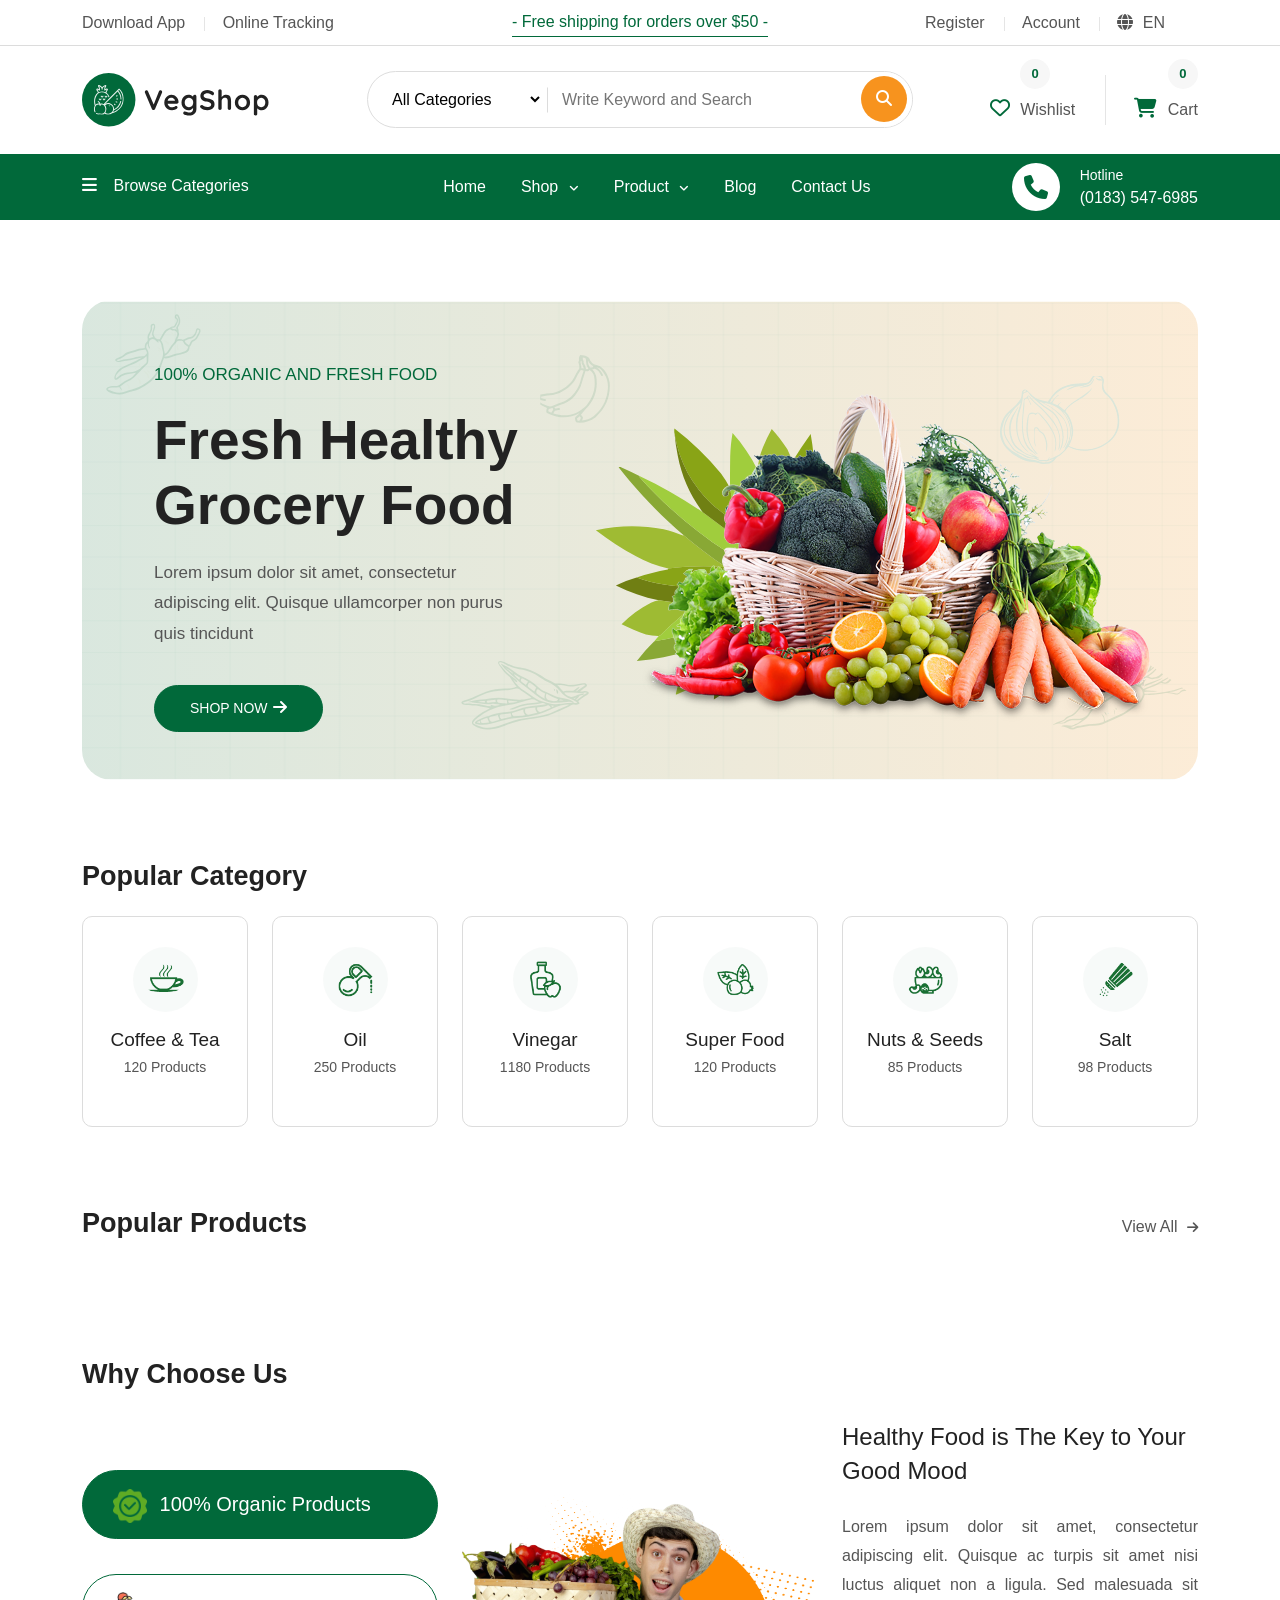
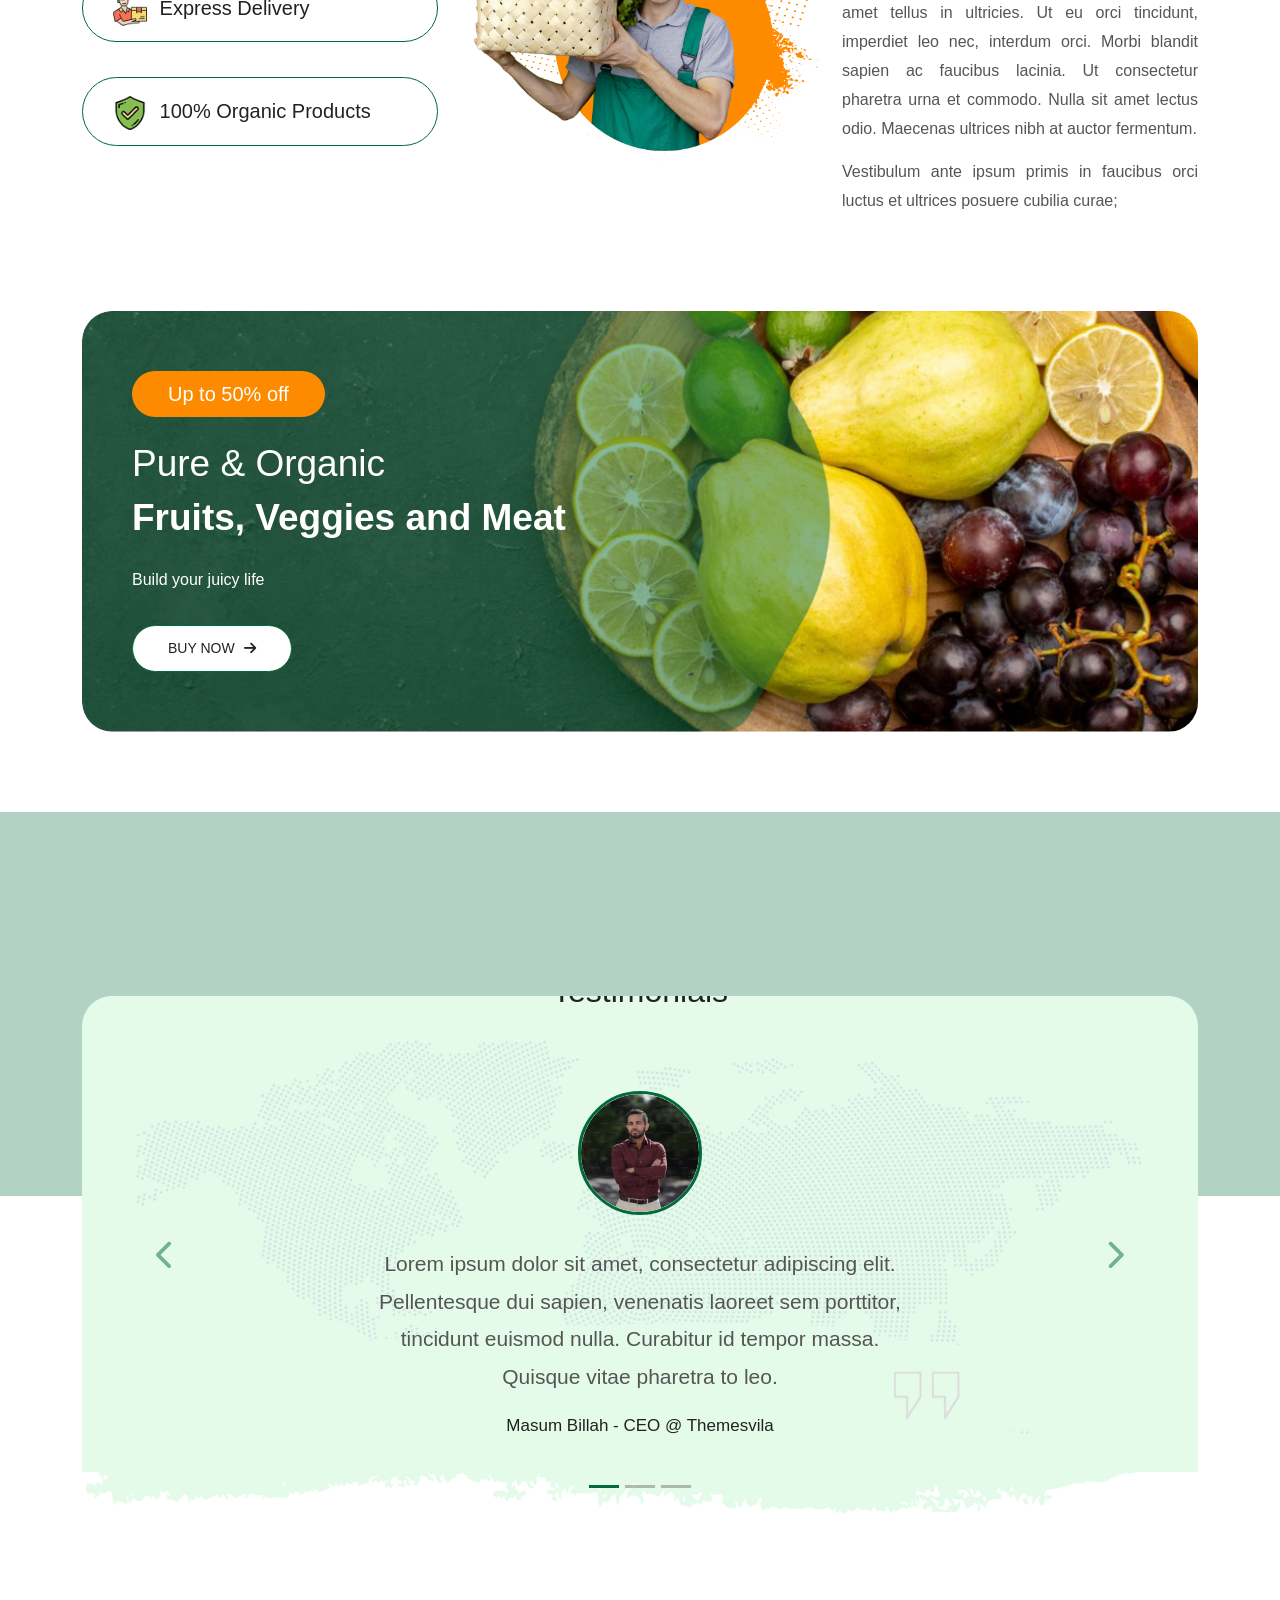
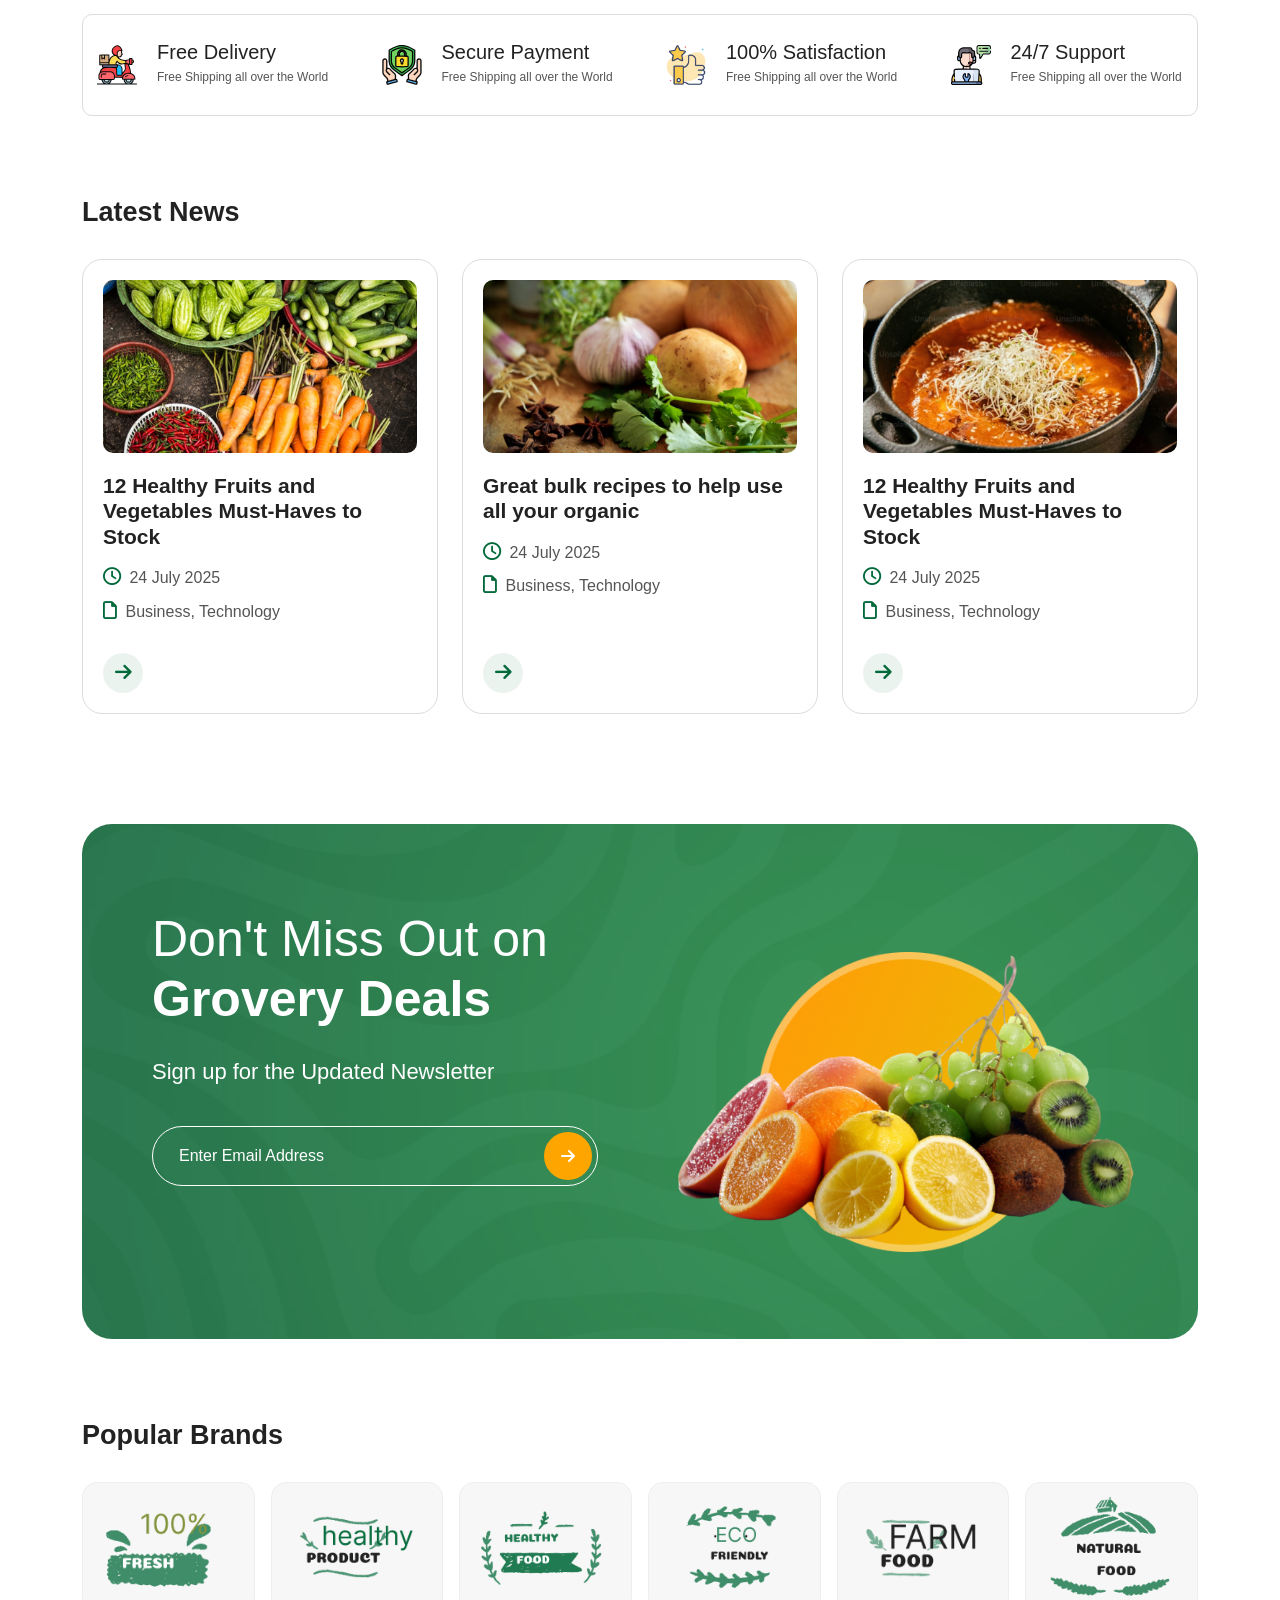
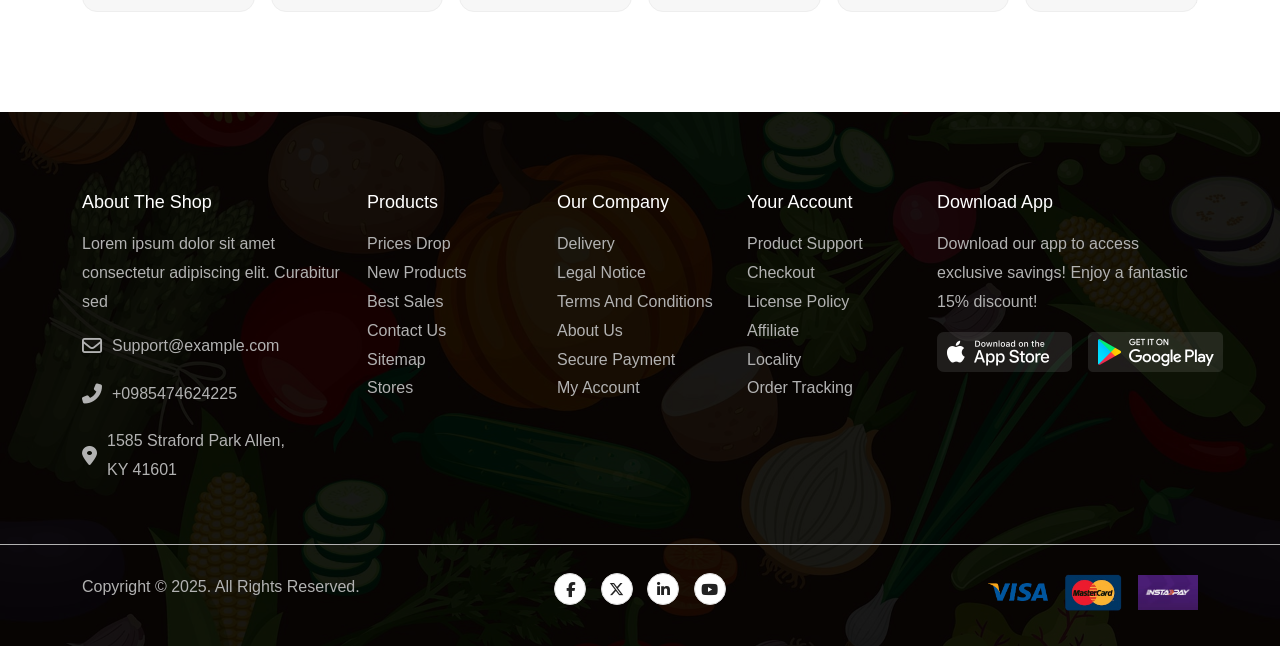
<file: index.html>
<!DOCTYPE html>
<html lang="en">

<head>
    <meta charset="UTF-8">
    <meta name="viewport" content="width=device-width, initial-scale=1.0">
    <title>VegShop</title>
    <link rel="stylesheet" href="https://cdnjs.cloudflare.com/ajax/libs/font-awesome/6.5.0/css/all.min.css">
    <link href="https://cdn.jsdelivr.net/npm/bootstrap@5.3.8/dist/css/bootstrap.min.css" rel="stylesheet"
        integrity="sha384-sRIl4kxILFvY47J16cr9ZwB07vP4J8+LH7qKQnuqkuIAvNWLzeN8tE5YBujZqJLB" crossorigin="anonymous">
    <link rel="stylesheet" href="assets/css/style.css">
    <link rel="stylesheet" href="assets/css/media.css">
</head>

<!-- Overlay -->
<div class="sidebar-overlay"></div>

<!-- Sidebar -->
<div class="mobile-sidebar">
    <div class="sidebar-header">
        <img src="assets/imgs/logo.svg" alt="logo">
        <button class="close-sidebar">&times;</button>
    </div>
    <ul class="sidebar-menu">
        <li><a href="index.html">Home</a></li>
        <li><a href="products.html">Shop</a></li>
        <li><a href="products.html">Product</a></li>
        <li><a href="#">Blog</a></li>
        <li><a href="#">Contact Us</a></li>
    </ul>
</div>


<body>
    <!--HEADER TOP-->
    <section class="header-top">
        <div class="container">
            <div class="row">
                <div class="col-xl-4 col-lg-6 col-12 align-self-center">
                    <ul class="ht-left">
                        <li><a href="#footer">Download App</a></li>
                        <li><a href="#">Online Tracking</a></li>
                    </ul>
                </div>
                <div class="col-xl-4 col-lg-6 col-12 d-xl-block d-none text-center align-self-center">
                    <div class="header-top-content">
                        <p>- Free shipping for orders over $50 -</p>
                    </div>
                </div>
                <div class="col-xl-4 col-lg-6 col-12 text-lg-end align-self-center">
                    <ul class="ht-right">
                        <li id="registerNav"><a href="register.html">Register</a></li>
                        <li id="logoutNav" style="display: none;">
                            <a href="#" onclick="logout()">Logout</a>
                        </li>
                        <li id="accountNav"><a href="login.html">Account</a></li>
                        <li id="userNav" style="display: none;">
                            <a href="#" id="usernameDisplay"></a>
                        </li>
                        <li class="language-dropdown">
                            <a href="#" id="langToggle">
                                <i class="fa-solid fa-globe"></i> EN
                            </a>
                            <ul class="dropdown-menu">
                                <li><a href="#" data-lang="EN">EN</a></li>
                                <li><a href="#" data-lang="AR">AR</a></li>
                            </ul>
                        </li>
                    </ul>
                </div>
            </div>
        </div>
    </section>
    <!--HEADER MIDDLE-->
    <section class="header-middle">
        <div class="container">
            <div class="row">
                <div class="col-xl-3 col-lg-4 col-md-6 col-6 align-self-center">
                    <div class="logo">
                        <a href="index.html">
                            <img src="assets/imgs/logo.svg" alt="logo">
                        </a>
                    </div>
                </div>
                <div class="col-xl-6 col-lg-4 d-none d-lg-block col-md-12 align-self-center">
                    <div class="search-bar">
                        <form action="#" method="get">
                            <div class="search-category">
                                <select class="category-select">
                                    <option>All Categories</option>
                                    <option>Rice</option>
                                    <option>Olive Oil</option>
                                    <option>Green Tea</option>
                                    <option>Coffee</option>
                                    <option>Super Food</option>
                                    <option>Cocunut Oil</option>
                                    <option>Black Rice</option>
                                    <option>Seeds and Nuts</option>
                                    <option>Pink Solt</option>
                                    <option>Meat</option>
                                </select>
                                <!-- <div class="nice-select category-select" tabindex="0"><span class="current">All
                                        Categories</span>
                                    <ul class="list">
                                        <li data-value="All Categories" class="option selected">All Categories</li>
                                        <li data-value="Rice" class="option focus">Rice</li>
                                        <li data-value="Olive Oil" class="option">Olive Oil</li>
                                        <li data-value="Green Tea" class="option">Green Tea</li>
                                        <li data-value="Coffee" class="option">Coffee</li>
                                        <li data-value="Super Food" class="option">Super Food</li>
                                        <li data-value="Cocunut Oil" class="option">Cocunut Oil</li>
                                        <li data-value="Black Rice" class="option">Black Rice</li>
                                        <li data-value="Seeds and Nuts" class="option">Seeds and Nuts</li>
                                        <li data-value="Pink Solt" class="option">Pink Solt</li>
                                        <li data-value="Meat" class="option">Meat</li>
                                    </ul>
                                </div> -->
                            </div>
                            <input type="text" class="cat-input" placeholder="Write Keyword and Search">
                            <button type="submit" class="cc-button">
                                <i class="fa-solid fa-magnifying-glass search-icon"></i>
                            </button>
                        </form>
                    </div>
                </div>
                <div class="col-xl-3 col-lg-4 col-md-6 col-6 align-self-center">
                    <div class="whit-cart d-flex justify-content-end">
                        <div class="whit-cart-item align-self-center">
                            <a href="#">
                                <i class="fa-regular fa-heart heart-icon"></i>
                                <div class="d-inline-block text-start">
                                    <span class="whc-badge">0</span>
                                    <p>Wishlist</p>
                                </div>
                            </a>
                        </div>
                        <div class="whit-cart-item align-self-center">
                            <div class="header-divider"></div>
                        </div>
                        <div class="whit-cart-item align-self-center">
                            <a href="cart.html">
                                <!-- <i class="fa-solid fa-cart-shopping"></i> -->
                                <i class="fa-solid fa-cart-shopping"></i>
                                <div class="d-inline-block text-start">
                                    <span class="whc-badge" id="cart-count">0</span>
                                    <p>Cart</p>
                                </div>
                            </a>
                        </div>
                    </div>
                </div>
            </div>
        </div>
    </section>
    <!--MAIN HEADER-->
    <section class="main-header">
        <div class="container">
            <nav class="navbar">
                <div class="header-hamburger d-xl-none my-auto">
                    <div class="sidebar-toggle">
                        <i class="fa-solid fa-bars"></i>
                    </div>
                </div>
                <div class="category-list dropdown">
                    <div class="categories-link dropdown-toggle show" data-bs-toggle="dropdown" aria-expanded="true">
                        <i class="fa-solid fa-bars"></i> <span>Browse Categories</span>
                    </div>
                    <ul class="dropdown-menu">
                        <li><a class="dropdown-item" href="javascript:void(0)"><span>Cereal and Breakfast</span></a>
                        </li>
                        <li><a class="dropdown-item"><span>Sauces and Spices</span></a></li>
                        <li><a class="dropdown-item"><span>Meat and Seafood</span></a></li>
                        <li><a class="dropdown-item"><span>Beverages</span></a></li>
                        <li><a class="dropdown-item"><span>Dairy &amp; Eggs</span></a></li>
                        <li><a href="#" class="dropdown-item"> Mega Sale 11.11 </a></li>
                        <li><a href="#" class="dropdown-item"> Top Selling Products </a></li>
                    </ul>
                </div>
                <nav class="main-menu">
                    <ul>
                        <li><a href="index.html">Home</a></li>
                        <li class="mega-items">
                            <a href="products.html">Shop <i class="fa fa-angle-down"></i></a>
                            <div class="mega-menu">
                                <ul class="mega-menu-inner">
                                    <li class="mega-menu-li">
                                        <a href="#">Vegetables</a>
                                        <ul>
                                            <li><a href="#">Cucumber</a></li>
                                            <li><a href="#">Tomato</a></li>
                                            <li><a href="#">Potato</a></li>
                                            <li><a href="#">Onion</a></li>
                                            <li><a href="#">Chilli</a></li>
                                        </ul>
                                    </li>
                                    <li class="mega-menu-li">
                                        <a href="#">Seasonal Fruits</a>
                                        <ul>
                                            <li><a href="#">Papaya</a></li>
                                            <li><a href="#">Mango</a></li>
                                            <li><a href="#">Lime</a></li>
                                            <li><a href="#">Guava</a></li>
                                            <li><a href="#">Pomelo</a></li>
                                        </ul>
                                    </li>
                                    <li class="mega-menu-li">
                                        <a href="#">Annual Fruits</a>
                                        <ul>
                                            <li><a href="#">Mango</a></li>
                                            <li><a href="#">Apple</a></li>
                                            <li><a href="#">Pineapple</a></li>
                                            <li><a href="#">Guava</a></li>
                                            <li><a href="#">Orange</a></li>
                                        </ul>
                                    </li>
                                </ul>
                            </div>
                        </li>
                        <li>
                            <a href="products.html">Product <i class="fa fa-angle-down"></i></a>
                            <ul class="sub-menu">
                                <li><a href="#">Products Details</a></li>
                                <li><a href="#">Variable Product</a></li>
                                <li><a href="#">Affiliate product</a></li>
                                <li><a href="#">Countdown Product</a></li>
                            </ul>
                        </li>
                        <li><a href="#">Blog</a></li>
                        <!-- <li><a href="#">Pages <i class="fa fa-angle-down"></i></a></li> -->
                        <li><a href="#">Contact Us</a></li>
                    </ul>
                </nav>
                <div class="navbar-contact-area">
                    <i class="fa-solid fa-phone"></i>
                    <div class="navbar-contact-area-end">
                        <p>Hotline</p>
                        <h4><a href="#">(0183) 547-6985</a></h4>
                    </div>
                </div>
            </nav>
        </div>
    </section>
    <!--HERO AREA-->
    <section class="hero-area">
        <div class="container">
            <div class="hero-slider">
                <div class="hero-item">
                    <div class="row">
                        <div class="col-lg-5 col-12 align-self-center">
                            <div class="left-side">
                                <div class="left-content">
                                    <h4>100% ORGANIC AND FRESH FOOD</h4>
                                    <h1>
                                        Fresh Healthy <br> Grocery Food
                                    </h1>
                                    <p>Lorem ipsum dolor sit amet, consectetur adipiscing elit. Quisque ullamcorper non
                                        purus quis tincidunt
                                    </p>
                                    <a href="#" class="main-btn">shop now<i class="fa-solid fa-arrow-right"></i></a>
                                </div>
                            </div>
                        </div>
                        <div class="col-lg-7 d-lg-block d-none d-md-none col-12 align-self-center">
                            <div class="right-side">
                                <div class="right-content">
                                    <img src="assets/imgs/slider/1.png" class="main-img" alt="2">
                                    <img src="assets/imgs/slider/palm.svg" class="hero-img-shape" alt="1">
                                </div>
                            </div>
                        </div>
                    </div>
                </div>
                <div class="hero_shaps">
                    <img src="assets/imgs/slider/shapes/1.svg" class="hshap1 eitem" alt="1">
                    <img src="assets/imgs/slider/shapes/2.svg" class="hshap2 eitem" alt="2">
                    <img src="assets/imgs/slider/shapes/3.svg" class="hshap3 eitem" alt="3">
                    <img src="assets/imgs/slider/shapes/4.svg" class="hshap4 eitem" alt="4">
                    <img src="assets/imgs/slider/shapes/5.svg" class="hshap5 eitem" alt="5">
                </div>
            </div>
        </div>
    </section>
    <!--Category-->
    <section class="category-area">
        <div class="container">
            <div class="category-content">
                <div class="section-title mb-4">
                    <h2>Popular Category</h2>
                </div>
                <div class="row gy-4">
                    <div class="col-6 col-md-4 col-lg-2 d-flex">
                        <div class="single-category text-center w-100">
                            <a href="#">
                                <img src="assets/imgs/category/coffe.png" class="img-fluid" alt="">
                                <h4>Coffee & Tea</h4>
                                <p>120 Products</p>
                            </a>
                        </div>
                    </div>
                    <div class="col-6 col-md-4 col-lg-2 d-flex">
                        <div class="single-category text-center  w-100">
                            <a href="#">
                                <img src="assets/imgs/category/oil.png" class="img-fluid" alt="">
                                <h4>Oil</h4>
                                <p>250 Products</p>
                            </a>
                        </div>
                    </div>
                    <div class="col-6 col-md-4 col-lg-2 d-flex">
                        <div class="single-category text-center  w-100">
                            <a href="#">
                                <img src="assets/imgs/category/venegar.png" class="img-fluid" alt="">
                                <h4>Vinegar</h4>
                                <p>1180 Products</p>
                            </a>
                        </div>
                    </div>
                    <div class="col-6 col-md-4 col-lg-2 d-flex">
                        <div class="single-category text-center w-100">
                            <a href="#">
                                <img src="assets/imgs/category/super-food.png" class="img-fluid" alt="">
                                <h4>Super Food</h4>
                                <p>120 Products</p>
                            </a>
                        </div>
                    </div>
                    <div class="col-6 col-md-4 col-lg-2 d-flex">
                        <div class="single-category text-center w-100">
                            <a href="#">
                                <img src="assets/imgs/category/nuts.png" class="img-fluid" alt="">
                                <h4>Nuts & Seeds</h4>
                                <p>85 Products</p>
                            </a>
                        </div>
                    </div>
                    <div class="col-6 col-md-4 col-lg-2 d-flex">
                        <div class="single-category text-center w-100">
                            <a href="#">
                                <img src="assets/imgs/category/salt.png" class="img-fluid" alt="">
                                <h4>Salt</h4>
                                <p>98 Products</p>
                            </a>
                        </div>
                    </div>
                </div>
            </div>
        </div>
    </section>
    <!--Products-->
    <section class="products-area">
        <div class="container">
            <div class="products-title">
                <div class="row">
                    <div class="col-lg-6 col-md-6 col-12 align-self-center">
                        <h2>Popular Products</h2>
                    </div>
                    <div class="col-lg-6 col-md-6 col-12 align-self-center text-end">
                        <a href="products.html" class="underline-btn">View All <i
                                class="fa-solid fa-arrow-right"></i></a>
                    </div>
                </div>
            </div>
            <div class="row products-cards" id="productsContainer"></div>
        </div>
    </section>
    <!--Choose us-->
    <section class="chooseUs-area">
        <div class="container">
            <div class="chooseUs-title">
                <h2>Why Choose Us</h2>
            </div>
            <div class="row">
                <div class="col-xl-4 col-12 align-self-center">
                    <div class="list-side">
                        <button class="left-list-side">
                            <img src="assets/imgs/choose_us/icon-1.svg" alt="icon-1">
                            100% Organic Products
                        </button>
                        <button class="left-list-side">
                            <img src="assets/imgs/choose_us/icon-2.svg" alt="icon-1">
                            Express Delivery
                        </button>
                        <button class="left-list-side">
                            <img src="assets/imgs/choose_us/icon-3.svg" alt="icon-1">
                            100% Organic Products
                        </button>
                    </div>
                </div>
                <div class="col-xl-8 col-12">
                    <div class="chooseUs-content">
                        <div class="row">
                            <div class="col-xl-6 col-12 align-self-center">
                                <div class="choose-img">
                                    <img src="assets/imgs/choose_us/1.png" alt="choose-us-image">
                                </div>
                            </div>
                            <div class="col-xl-6 col-12">
                                <div class="choose-texts">
                                    <h3>Healthy Food is The Key to Your Good Mood</h3>
                                    <p>Lorem ipsum dolor sit amet, consectetur adipiscing elit. Quisque ac turpis sit
                                        amet nisi luctus aliquet non a ligula. Sed malesuada sit amet tellus in
                                        ultricies. Ut eu orci tincidunt, imperdiet leo nec, interdum orci. Morbi blandit
                                        sapien ac faucibus lacinia. Ut consectetur pharetra urna et commodo. Nulla sit
                                        amet lectus odio. Maecenas ultrices nibh at auctor fermentum. </p>
                                    <p>Vestibulum ante ipsum primis in faucibus orci luctus et ultrices posuere cubilia
                                        curae;</p>
                                </div>
                            </div>
                        </div>
                    </div>
                </div>
            </div>
        </div>
    </section>
    <!--Discount Section-->
    <section class="discount-area">
        <div class="container">
            <div class="discount-content">
                <div class="d-off-badge">Up to 50% off</div>
                <h2>
                    <span>Pure &amp; Organic</span>
                    Fruits, Veggies and Meat
                </h2>
                <p>Build your juicy life</p>
                <a href="#" class="white-btn">Buy Now <i class="fa-solid fa-arrow-right"></i></a>
            </div>
        </div>
    </section>
    <!--Video-->
    <div id="video"></div>
    <!--Testimonials-->
    <section class="testimonials">
        <div class="container">
            <div id="carouselExampleCaptions" class="carousel slide">
                <div class="carousel-indicators">
                    <button type="button" data-bs-target="#carouselExampleCaptions" data-bs-slide-to="0" class="active"
                        aria-current="true" aria-label="Slide 1"></button>
                    <button type="button" data-bs-target="#carouselExampleCaptions" data-bs-slide-to="1"
                        aria-label="Slide 2"></button>
                    <button type="button" data-bs-target="#carouselExampleCaptions" data-bs-slide-to="2"
                        aria-label="Slide 3"></button>
                </div>
                <div class="carousel-inner">
                    <div class="carousel-item active">
                        <img src="assets/imgs/testimonials/bg.png" class="d-block w-100" alt="testimonials-bg">
                        <div class="carousel-caption d-none d-md-block">
                            <div class="carousel-title">
                                <h2 class="m-0">Testimonials</h2>
                            </div>
                            <div class="testImages">
                                <div class="CEOimage">
                                    <img src="assets/imgs/testimonials/1.png" alt="CEO's-image">
                                </div>
                                <!-- <div class="CEOimage">
                                    <img src="assets/imgs/testimonials/2.png" alt="CEO's-image">
                                </div>
                                <div class="CEOimage">
                                    <img src="assets/imgs/testimonials/3.png" alt="CEO's-image">
                                </div> -->
                            </div>
                            <div class="test-content">
                                <p>Lorem ipsum dolor sit amet, consectetur adipiscing elit. Pellentesque
                                    dui sapien, venenatis laoreet sem porttitor, tincidunt euismod nulla.
                                    Curabitur id tempor massa. Quisque vitae pharetra to leo.</p>
                                <h4 class="tes-designation">Masum Billah - <span>CEO @ Themesvila</span></h4>
                            </div>
                        </div>
                    </div>
                    <div class="carousel-item">
                        <img src="assets/imgs/testimonials/bg.png" class="d-block w-100" alt="testimonials-bg">
                        <div class="carousel-caption d-none d-md-block">
                            <div class="carousel-title">
                                <h2 class="m-0">Testimonials</h2>
                            </div>
                            <div class="testImages">
                                <!-- <div class="CEOimage">
                                    <img src="assets/imgs/testimonials/1.png" alt="CEO's-image">
                                </div> -->
                                <div class="CEOimage">
                                    <img src="assets/imgs/testimonials/2.png" alt="CEO's-image">
                                </div>
                                <!-- <div class="CEOimage">
                                    <img src="assets/imgs/testimonials/3.png" alt="CEO's-image">
                                </div> -->
                            </div>
                            <div class="test-content">
                                <p>Lorem ipsum dolor sit amet, consectetur adipiscing elit. Pellentesque
                                    dui sapien, venenatis laoreet sem porttitor, tincidunt euismod nulla.
                                    Curabitur id tempor massa. Quisque vitae pharetra to leo.</p>
                                <h4 class="tes-designation">Masum Billah - <span>CEO @ Themesvila</span></h4>
                            </div>
                        </div>
                    </div>
                    <div class="carousel-item">
                        <img src="assets/imgs/testimonials/bg.png" class="d-block w-100" alt="testimonials-bg">
                        <div class="carousel-caption d-none d-md-block">
                            <div class="carousel-title">
                                <h2 class="m-0">Testimonials</h2>
                            </div>
                            <div class="testImages">
                                <!-- <div class="CEOimage">
                                    <img src="assets/imgs/testimonials/1.png" alt="CEO's-image">
                                </div>
                                <div class="CEOimage">
                                    <img src="assets/imgs/testimonials/2.png" alt="CEO's-image">
                                </div> -->
                                <div class="CEOimage">
                                    <img src="assets/imgs/testimonials/3.png" alt="CEO's-image">
                                </div>
                            </div>
                            <div class="test-content">
                                <p>Lorem ipsum dolor sit amet, consectetur adipiscing elit. Pellentesque
                                    dui sapien, venenatis laoreet sem porttitor, tincidunt euismod nulla.
                                    Curabitur id tempor massa. Quisque vitae pharetra to leo.</p>
                                <h4 class="tes-designation">Masum Billah - <span>CEO @ Themesvila</span></h4>
                            </div>
                        </div>
                    </div>
                </div>
                <button class="carousel-control-prev" type="button" data-bs-target="#carouselExampleCaptions"
                    data-bs-slide="prev">
                    <i class="fa-solid fa-chevron-left"></i>
                    <!-- <span class="carousel-control-prev-icon" aria-hidden="true"></span> -->
                    <span class="visually-hidden">Previous</span>
                </button>
                <button class="carousel-control-next" type="button" data-bs-target="#carouselExampleCaptions"
                    data-bs-slide="next">
                    <i class="fa-solid fa-chevron-right"></i>
                    <!-- <span class="carousel-control-next-icon" aria-hidden="true"></span> -->
                    <span class="visually-hidden">Next</span>
                </button>
            </div>
        </div>
    </section>
    <!--Counters area-->
    <section class="counters-area">
        <div class="container">
            <div class="counter-content">
                <div class="row">
                    <div class="col-xl-3 col-lg-4 col-md-6 col-12">
                        <div class="counter-item">
                            <img src="assets/imgs/counter/1.svg" alt="counter-img">
                            <div class="fix">
                                <h4>Free Delivery</h4>
                                <p>Free Shipping all over the World</p>
                            </div>
                        </div>
                    </div>
                    <div class="col-xl-3 col-lg-4 col-md-6 col-12">
                        <div class="counter-item">
                            <img src="assets/imgs/counter/2.svg" alt="counter-img">
                            <div class="fix">
                                <h4>Secure Payment</h4>
                                <p>Free Shipping all over the World</p>
                            </div>
                        </div>
                    </div>
                    <div class="col-xl-3 col-lg-4 col-md-6 col-12">
                        <div class="counter-item">
                            <img src="assets/imgs/counter/3.svg" alt="counter-img">
                            <div class="fix">
                                <h4>100% Satisfaction</h4>
                                <p>Free Shipping all over the World</p>
                            </div>
                        </div>
                    </div>
                    <div class="col-xl-3 col-lg-4 col-md-6 col-12">
                        <div class="counter-item">
                            <img src="assets/imgs/counter/4.svg" alt="counter-img">
                            <div class="fix">
                                <h4>24/7 Support</h4>
                                <p>Free Shipping all over the World</p>
                            </div>
                        </div>
                    </div>
                </div>
            </div>
        </div>
    </section>
    <!--Latest New-->
    <section class="latest-new-area">
        <div class="container">
            <div class="latest-title">
                <h2>Latest News</h2>
            </div>
            <div class="latest-title">
                <div class="row gy-4">
                    <div class="col-xl-4 col-lg-6 col-md-8 col-12 d-flex">
                        <div class="single-latest">
                            <img src="assets/imgs/latest-new/1.png" alt="new-products">
                            <h3><a href="#">12 Healthy Fruits and Vegetables Must-Haves to Stock </a></h3>
                            <ul class="blog-meta">
                                <li><i class="fa-regular fa-clock"></i> 24 July 2025</li>
                                <li><i class="fa-regular fa-file"></i>
                                    <a href="#">Business</a>,
                                    <a href="#">Technology</a>
                                </li>
                            </ul>
                            <a href="#" class="blog-btn">
                                <i class="fa-solid fa-arrow-right"></i>
                            </a>
                        </div>
                    </div>
                    <div class="col-xl-4 col-lg-6 col-md-8 col-12 d-flex">
                        <div class="single-latest">
                            <img src="assets/imgs/latest-new/2.png" alt="new-products">
                            <h3><a href="#">Great bulk recipes to help use all your organic</a></h3>
                            <ul class="blog-meta">
                                <li><i class="fa-regular fa-clock"></i> 24 July 2025</li>
                                <li><i class="fa-regular fa-file"></i>
                                    <a href="#">Business</a>,
                                    <a href="#">Technology</a>
                                </li>
                            </ul>
                            <a href="#" class="blog-btn">
                                <i class="fa-solid fa-arrow-right"></i>
                            </a>
                        </div>
                    </div>
                    <div class="col-xl-4 col-lg-6 col-12 col-md-8 d-flex">
                        <div class="single-latest">
                            <img src="assets/imgs/latest-new/3.png" alt="new-products">
                            <h3><a href="#">12 Healthy Fruits and Vegetables Must-Haves to Stock </a></h3>
                            <ul class="blog-meta">
                                <li><i class="fa-regular fa-clock"></i> 24 July 2025</li>
                                <li><i class="fa-regular fa-file"></i>
                                    <a href="#">Business</a>,
                                    <a href="#">Technology</a>
                                </li>
                            </ul>
                            <a href="#" class="blog-btn">
                                <i class="fa-solid fa-arrow-right"></i>
                            </a>
                        </div>
                    </div>
                </div>
            </div>
        </div>
    </section>
    <!--Miss Out-->
    <section class="missOut-area">
        <div class="container">
            <div class="missOut-content">
                <div class="row">
                    <div class="col-xl-6 col-lg-6 col-md-8 col-12">
                        <div class="miss-left-content">
                            <h3><span>Don't Miss Out on</span> Grovery Deals</h3>
                            <h4>Sign up for the Updated Newsletter</h4>
                            <div class="missOut-form">
                                <form id="Mform" method="POST">
                                    <input type="email" id="gmail" class="gmail" placeholder="Enter Email Address">
                                    <button class="M-btn" type="submit"><i class="fa-solid fa-arrow-right"></i></button>
                                </form>
                                <p class="form-message"></p>
                            </div>
                        </div>
                    </div>
                    <div class="col-xl-6 col-lg-6 col-md-8 col-12 second-div">
                        <div class="miss-img">
                            <img src="assets/imgs/miss-out/image.png" class="main-news-img" alt="fruits-img">
                            <img src="assets/imgs/miss-out/shape.png" class="news-shape" alt="orange-circle-img">
                        </div>
                    </div>
                </div>
            </div>
        </div>
    </section>
    <!--Popular brands-->
    <section class="brands-area">
        <div class="container">
            <div class="brands-content">
                <div class="brand-title">
                    <h2>Popular Brands</h2>
                </div>
                <div class="row g-3">

                    <div class="col-6 col-md-4 col-lg-2">
                        <div class="brand-card">
                            <div class="brand-item">
                                <a href="#">
                                    <img src="assets/imgs/popular-brands/1.png" class="img-fluid" alt="brand-img">
                                </a>
                            </div>
                        </div>
                    </div>
                    <div class="col-6 col-md-4 col-lg-2">
                        <div class="brand-card">
                            <div class="brand-item">
                                <a href="#">
                                    <img src="assets/imgs/popular-brands/2.png" class="img-fluid" alt="brand-img">
                                </a>
                            </div>
                        </div>
                    </div>
                    <div class="col-6 col-md-4 col-lg-2">
                        <div class="brand-card">
                            <div class="brand-item">
                                <a href="#">
                                    <img src="assets/imgs/popular-brands/3.png" class="img-fluid" alt="brand-img">
                                </a>
                            </div>
                        </div>
                    </div>
                    <div class="col-6 col-md-4 col-lg-2">
                        <div class="brand-card">
                            <div class="brand-item">
                                <a href="#">
                                    <img src="assets/imgs/popular-brands/4.png" class="img-fluid" alt="brand-img">
                                </a>
                            </div>
                        </div>
                    </div>
                    <div class="col-6 col-md-4 col-lg-2">
                        <div class="brand-card">
                            <div class="brand-item">
                                <a href="#">
                                    <img src="assets/imgs/popular-brands/5.png" class="img-fluid" alt="brand-img">
                                </a>
                            </div>
                        </div>
                    </div>
                    <div class="col-6 col-md-4 col-lg-2">
                        <div class="brand-card">
                            <div class="brand-item">
                                <a href="#">
                                    <img src="assets/imgs/popular-brands/6.png" class="img-fluid" alt="brand-img">
                                </a>
                            </div>
                        </div>
                    </div>

                </div>

            </div>
        </div>
    </section>
    <!--Footer-->
    <section class="footer" id="footer">
        <div class="container">
            <div class="row gy-4">
                <div class="col-xl-3 col-lg-3 col-md-6 col-sm-6 col-12">
                    <div class="footer-about">
                        <h4>About The Shop</h4>
                        <p>Lorem ipsum dolor sit amet consectetur adipiscing elit. Curabitur sed</p>
                        <ul class="about-list">
                            <li>
                                <i class="fa-regular fa-envelope"></i>
                                <span><a href="#">Support@example.com</a></span>
                            </li>
                            <li>
                                <i class="fa-solid fa-phone-flip"></i>
                                <span><a href="#">+0985474624225</a></span>
                            </li>
                            <li>
                                <i class="fa-solid fa-location-dot"></i>
                                <span>1585 Straford Park Allen,<br> KY 41601</span>
                            </li>
                        </ul>
                    </div>
                </div>
                <div class="col-xl-2 col-lg-3 col-md-6 col-sm-6 col-12">
                    <div class="footer-about">
                        <h4>Products</h4>
                        <ul>
                            <li><a href="#">Prices Drop</a></li>
                            <li><a href="#">New Products</a></li>
                            <li><a href="#">Best Sales</a></li>
                            <li><a href="#">Contact Us</a></li>
                            <li><a href="#">Sitemap</a></li>
                            <li><a href="#">Stores</a></li>
                        </ul>
                    </div>
                </div>
                <div class="col-xl-2 col-lg-3 col-md-6 col-sm-6 col-12">
                    <div class="footer-about">
                        <h4>Our Company</h4>
                        <ul>
                            <li><a href="#">Delivery</a></li>
                            <li><a href="#">Legal Notice</a></li>
                            <li><a href="#">Terms And Conditions</a></li>
                            <li><a href="#">About Us</a></li>
                            <li><a href="#">Secure Payment</a></li>
                            <li><a href="#">My Account</a></li>
                        </ul>
                    </div>
                </div>
                <div class="col-xl-2 col-lg-3 col-md-6 col-sm-6 col-12">
                    <div class="footer-about">
                        <h4>Your Account</h4>
                        <ul>
                            <li><a href="#">Product Support</a></li>
                            <li><a href="#">Checkout</a></li>
                            <li><a href="#">License Policy</a></li>
                            <li><a href="#">Affiliate</a></li>
                            <li><a href="#">Locality</a></li>
                            <li><a href="#">Order Tracking</a></li>
                        </ul>
                    </div>
                </div>
                <div class="col-xl-3 col-lg-3 col-md-6 col-sm-6 col-12">
                    <div class="footer-about">
                        <h4>Download App</h4>
                        <p>Download our app to access <br>exclusive savings! Enjoy a fantastic <br> 15% discount!</p>
                        <div class="store-icons">
                            <a href="#"><img src="assets/imgs/footer/app-store.svg" alt="app-photo"></a>
                            <a href="#"><img src="assets/imgs/footer/google-play.svg" alt="app-photo"></a>
                        </div>
                    </div>
                </div>
            </div>
        </div>
        <div class="footer-bottom">
            <div class="container">
                <div class="row">
                    <div class="col-lg-4 col-12">
                        <div class="copyright">
                            <p>Copyright © 2025. All Rights Reserved.</p>
                        </div>
                    </div>
                    <div class="col-lg-4 col-12">
                        <ul class="footer-social-link">
                            <li><a href="#"><i class="fa-brands fa-facebook-f"></i></a></li>
                            <li><a href="#"><i class="fa-brands fa-x-twitter"></i></a></li>
                            <li><a href="#"><i class="fa-brands fa-linkedin-in"></i></a></li>
                            <li><a href="#"><i class="fa-brands fa-youtube"></i></a></li>
                        </ul>
                    </div>
                    <div class="col-lg-4 col-12">
                        <div class="payment-logo">
                            <a href="#"><img src="assets/imgs/footer/visa.png" alt="visa-logo"></a>
                            <a href="#"><img src="assets/imgs/footer/mastercard.png" alt="masterCard-logo"></a>
                            <a href="#"><img src="assets/imgs/footer/instapay.jpg" alt="instaPay-logo"></a>
                        </div>
                    </div>
                </div>
            </div>
        </div>
    </section>
    <!--Scroll top-->
    <div class="scroll-top-wrapper">
        <div id="scrollTopBtn" class="scroll-top-btn">
            <i class="fa-solid fa-arrow-up"></i>
        </div>
    </div>

    <script src="https://cdn.jsdelivr.net/npm/bootstrap@5.3.8/dist/js/bootstrap.bundle.min.js"
        integrity="sha384-FKyoEForCGlyvwx9Hj09JcYn3nv7wiPVlz7YYwJrWVcXK/BmnVDxM+D2scQbITxI"
        crossorigin="anonymous"></script>
    <script src="assets/js/scrpit.js"></script>
    <script src="assets/js/indexProducts.js"></script>
</body>

</html>
</file>
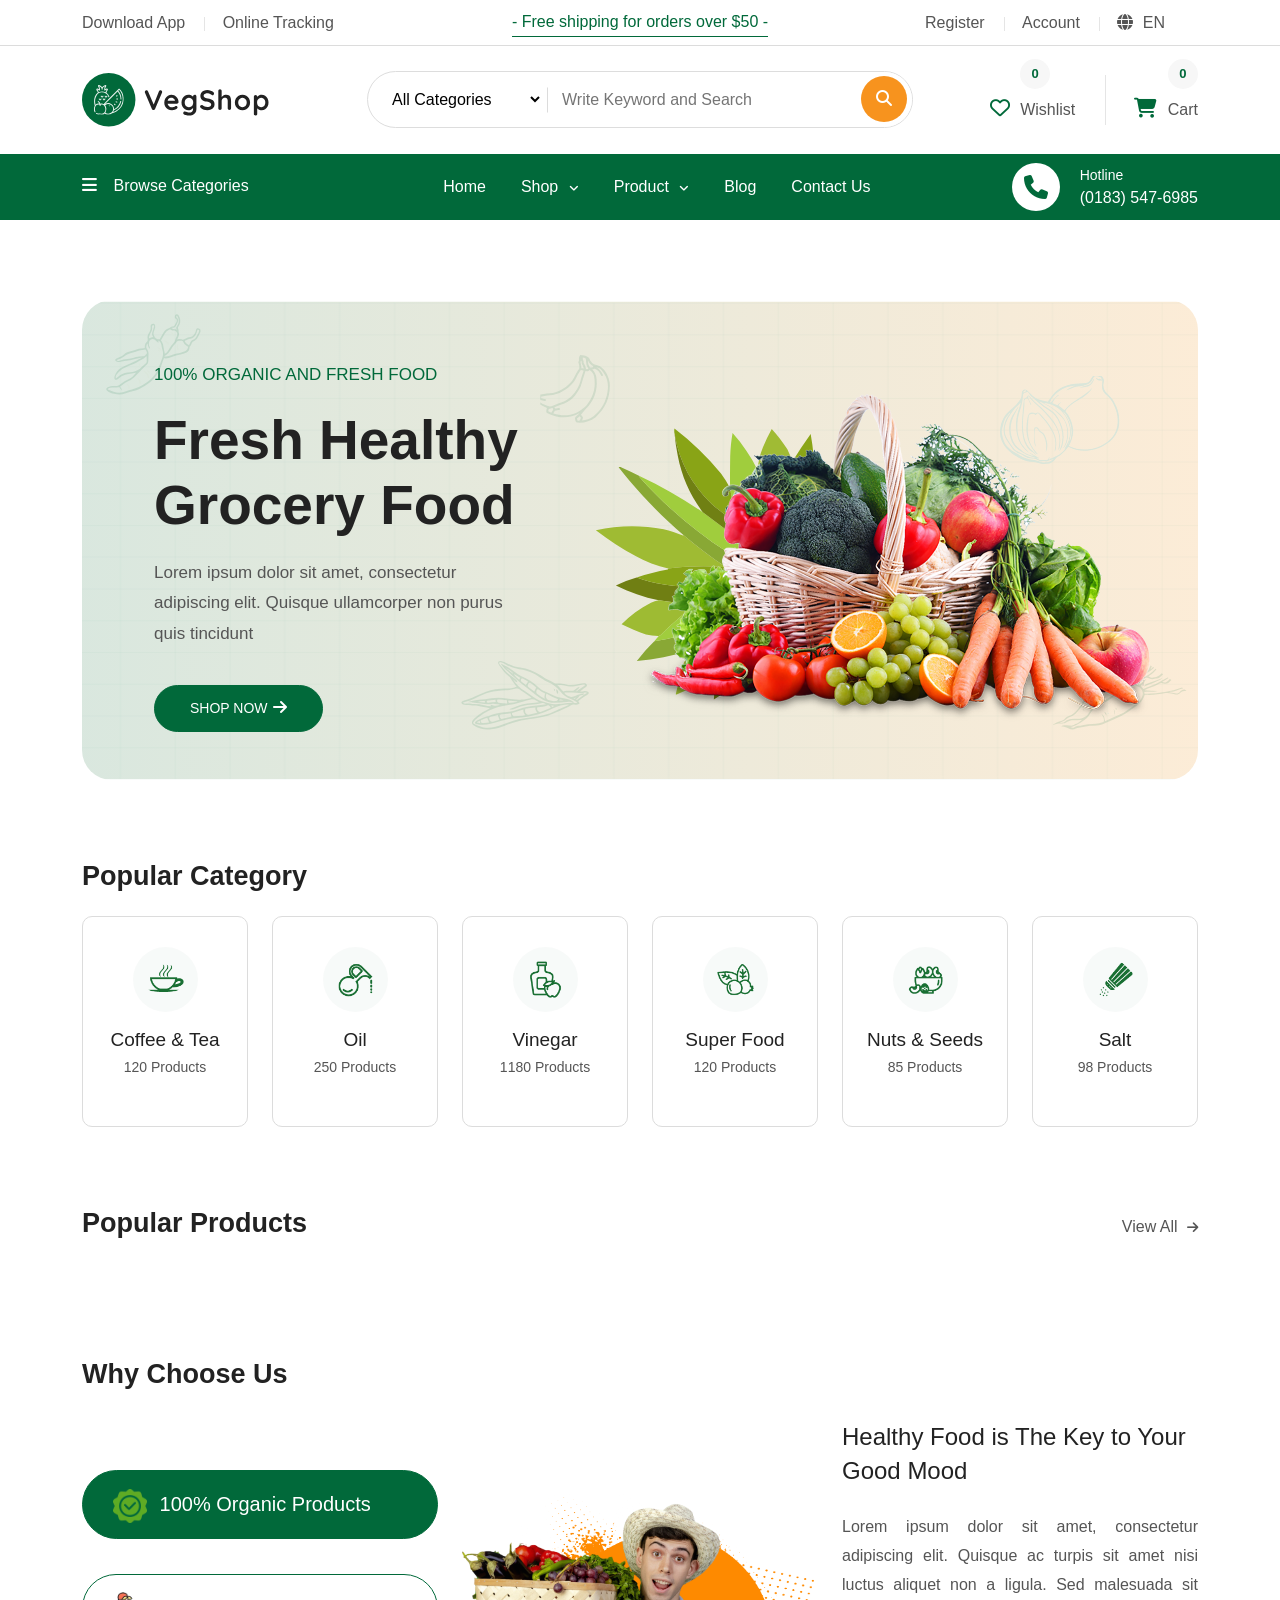
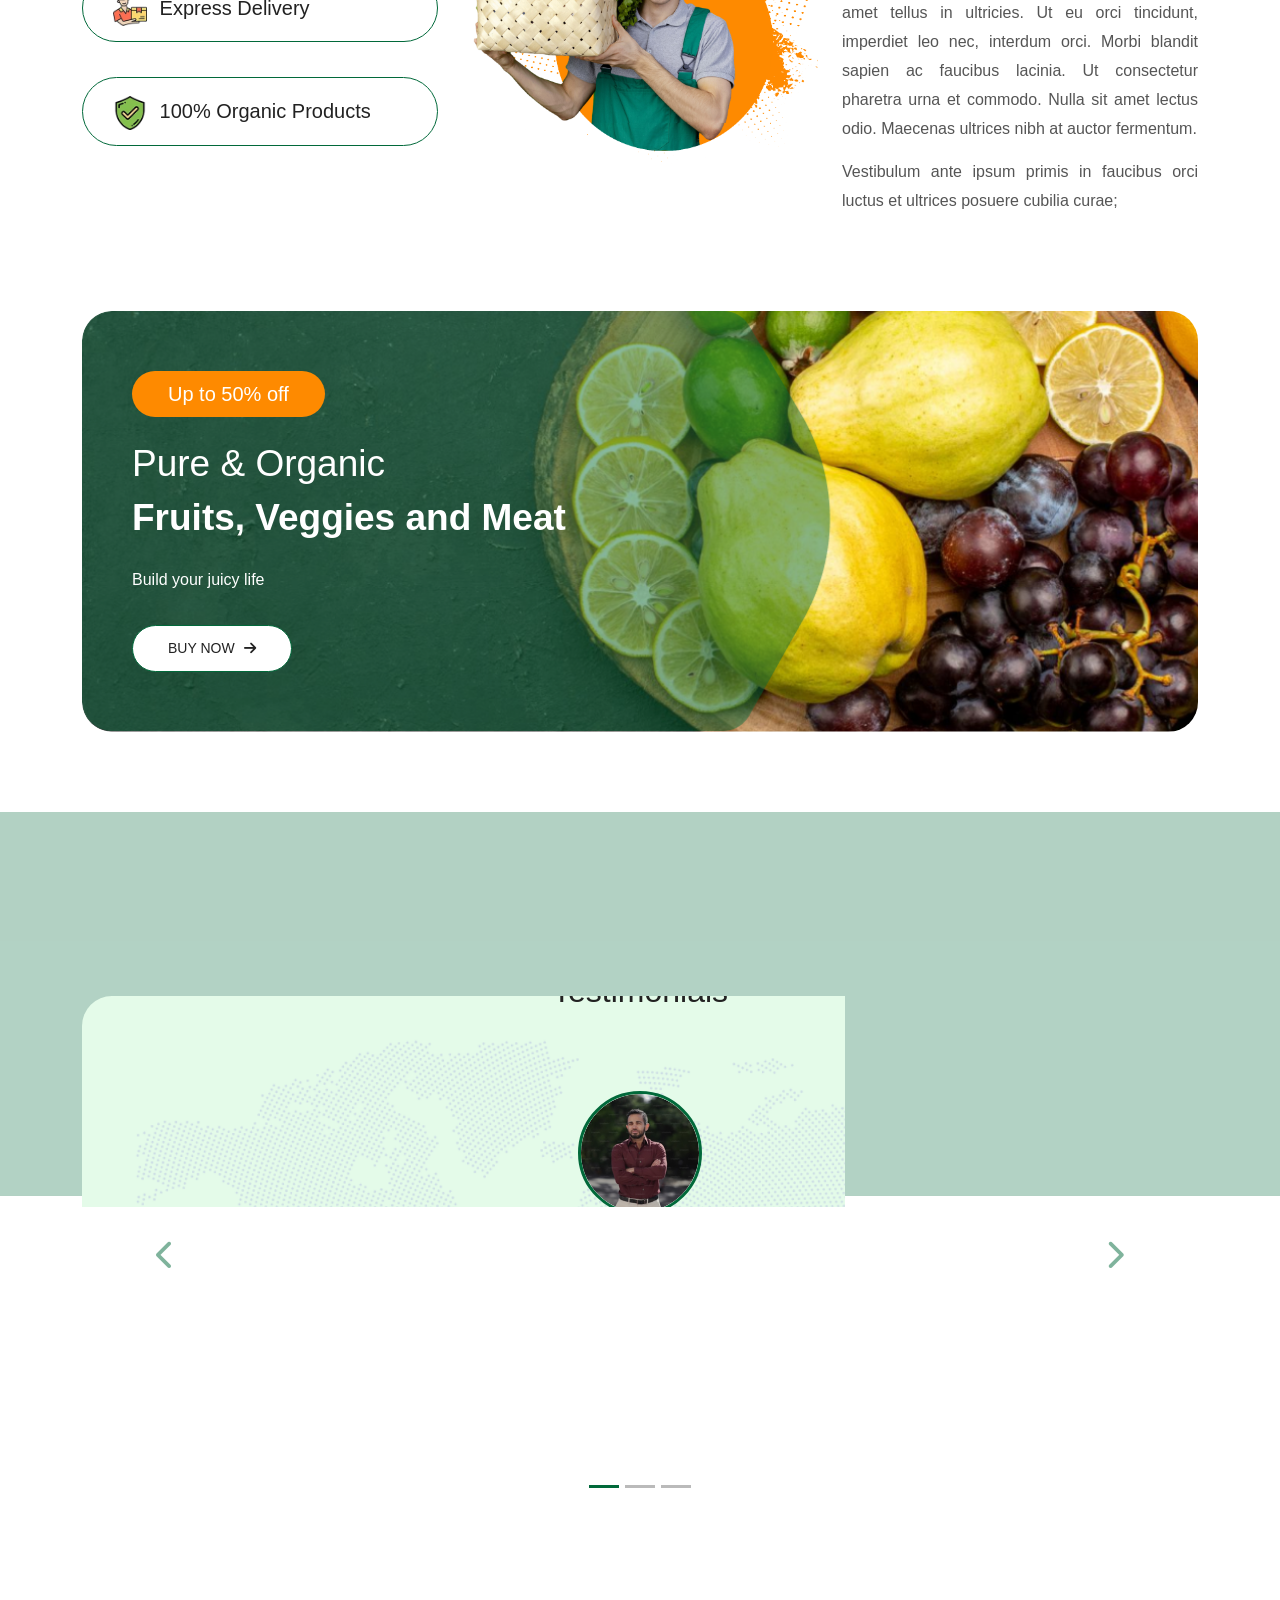
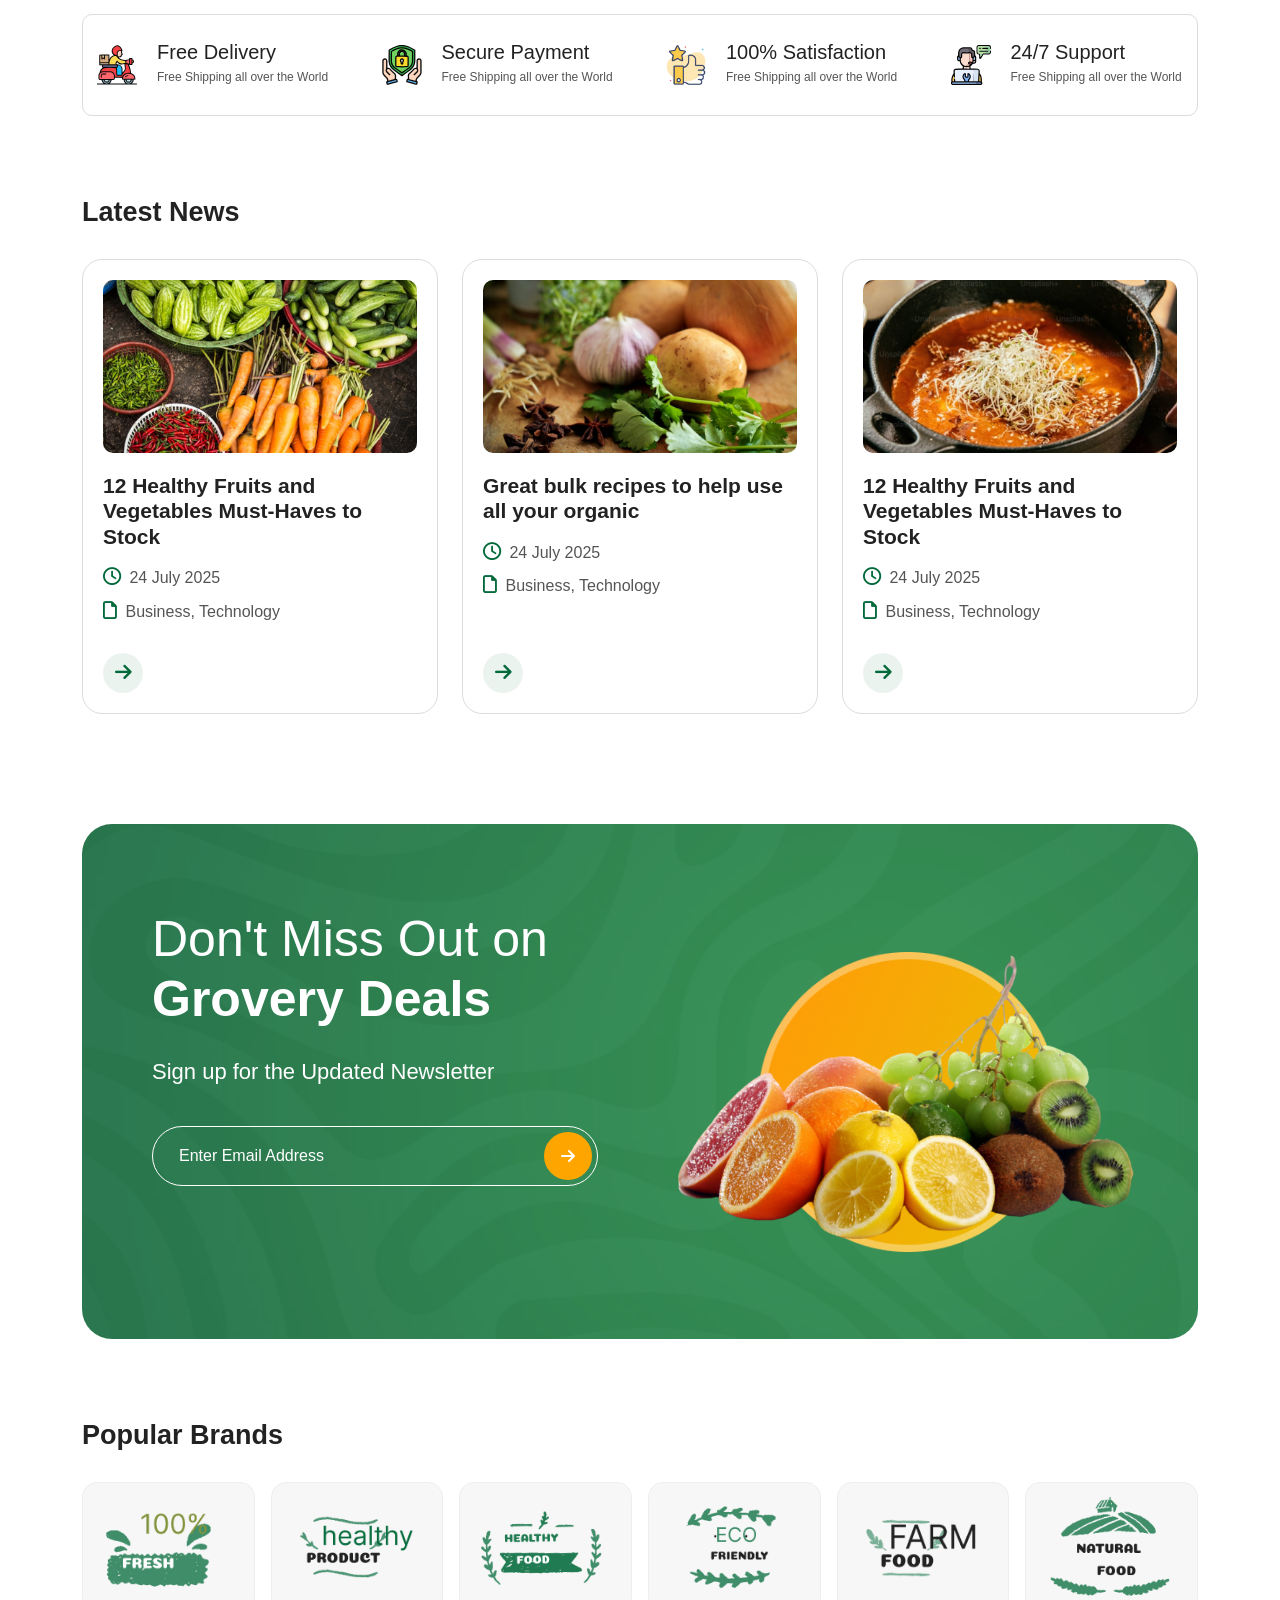
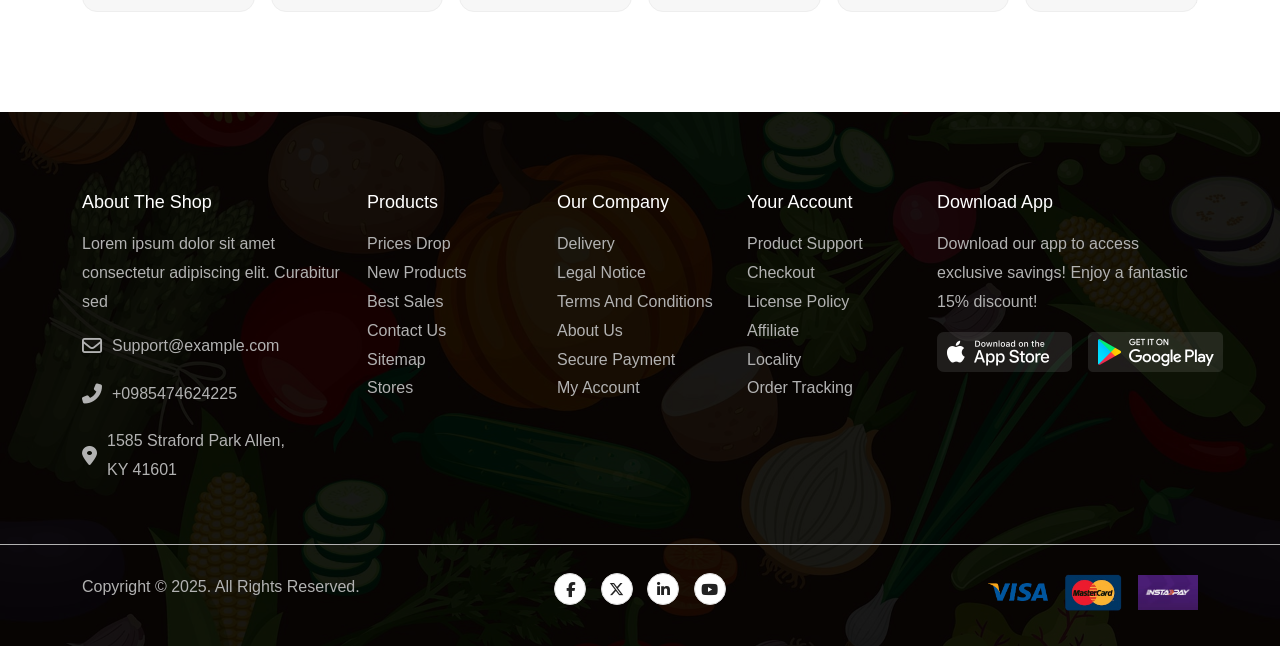
<file: admin.html>
<!DOCTYPE html>
<html lang="en">

<head>
    <meta charset="UTF-8">
    <title>Admin Dashboard</title>
    <meta name="viewport" content="width=device-width, initial-scale=1.0">
    <link rel="stylesheet" href="assets/css/admin.css">
    <link rel="stylesheet" href="https://cdnjs.cloudflare.com/ajax/libs/font-awesome/6.5.0/css/all.min.css">
</head>

<body>

    <div class="dashboard">

        <!-- Sidebar -->
        <aside class="sidebar">
            <h2 class="logo">AYA ADMIN</h2>

            <ul class="menu">
                <li class="active"><i class="fa-solid fa-gauge"></i> Dashboard</li>
                <li><i class="fa-solid fa-box"></i> Products</li>
                <li><i class="fa-solid fa-plus"></i> Add Product</li>
                <li><i class="fa-solid fa-cart-shopping"></i> Orders</li>
                <li><i class="fa-solid fa-users"></i> Users</li> 
                <li><i class="fa-solid fa-right-from-bracket"></i> Logout</li>
            </ul>
        </aside>

        <!-- Main -->
        <div class="main">
            <!-- Topbar -->
            <div class="topbar">
                <h3>Dashboard Overview</h3>
                <div class="admin-info">
                    <i class="fa-solid fa-user"></i>
                    <span>Admin</span>
                </div>
            </div>
            <!-- Cards -->
            <div class="cards">
                <div class="card">
                    <i class="fa-solid fa-box"></i>
                    <div>
                        <h4 id="productsCount">0</h4>
                        <p>Products</p>
                    </div>
                </div>
                <div class="card">
                    <i class="fa-solid fa-cart-shopping"></i>
                    <div>
                        <h4 id="ordersCount">0</h4>
                        <p>Orders</p>
                    </div>
                </div>
                <div class="card">
                    <i class="fa-solid fa-users"></i>
                    <div>
                        <h4 id="usersCount">0</h4>
                        <p>Users</p>
                    </div>
                </div>
                <!-- <div class="card">
                    <i class="fa-solid fa-dollar-sign"></i>
                    <div>
                        <h4>$4,250</h4>
                        <p>Revenue</p>
                    </div>
                </div> -->
            </div>
            <!-- Content -->
            <div class="content">
                <h3>Recent Activity</h3>
                <p>Here you can manage products and orders.</p>
            </div>
        </div>
    </div>

    <script src="assets/js/admin.js"></script>
</body>

</html>
</file>
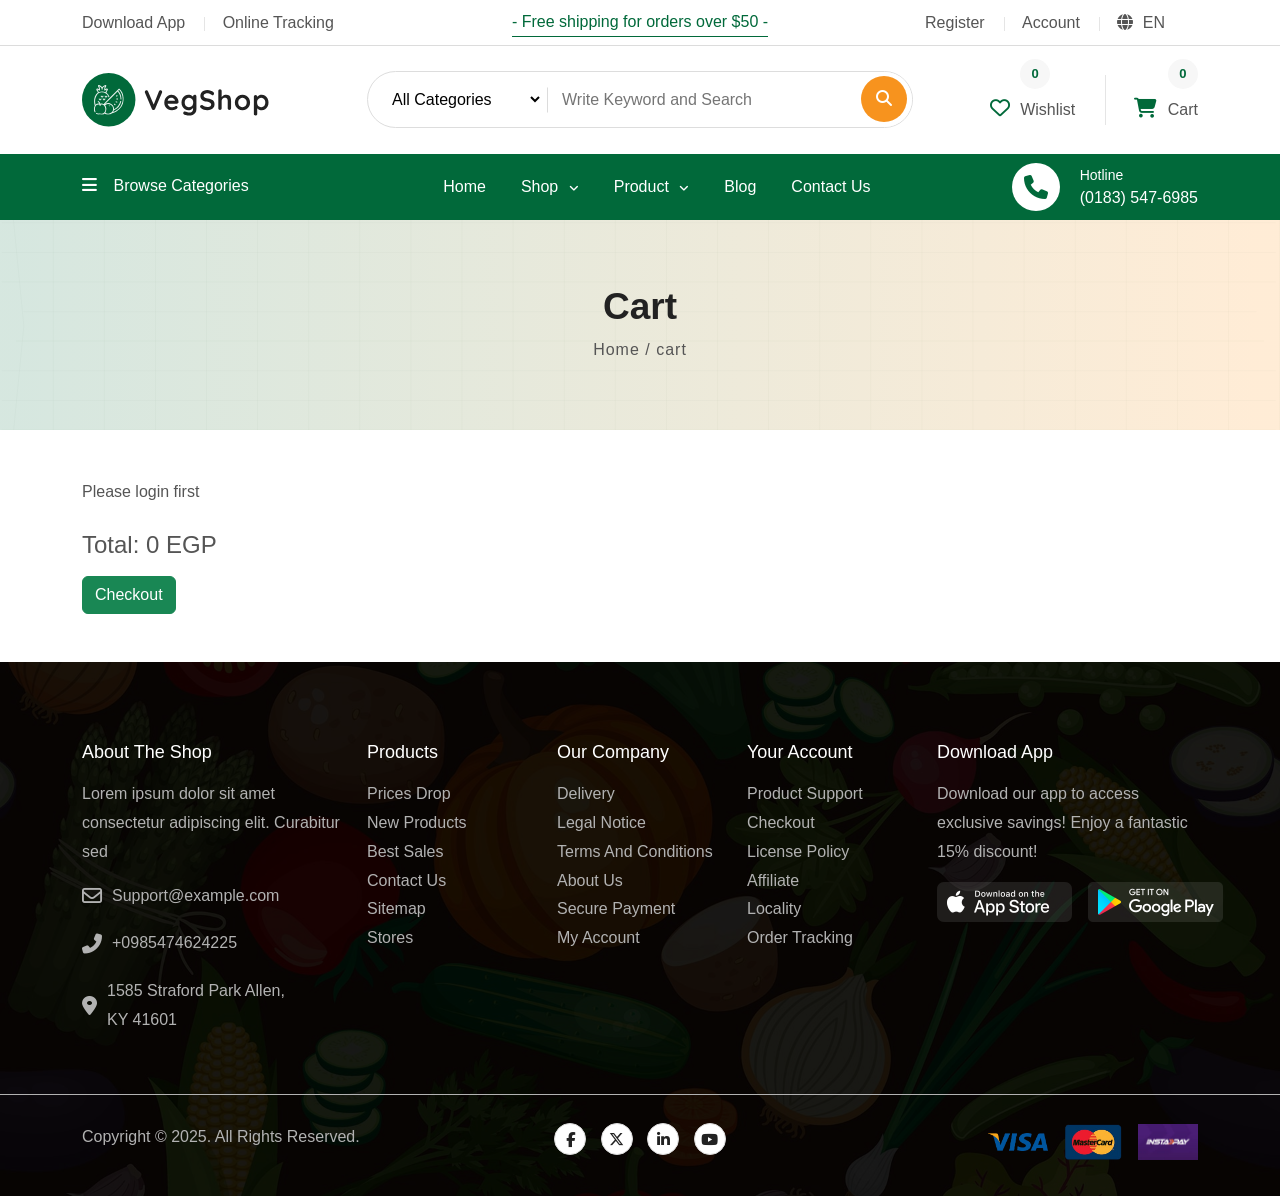
<file: cart.html>
<!DOCTYPE html>
<html lang="en">

<head>
    <meta charset="UTF-8">
    <meta name="viewport" content="width=device-width, initial-scale=1.0">
    <title>Cart</title>
    <link rel="stylesheet" href="https://cdnjs.cloudflare.com/ajax/libs/font-awesome/6.5.0/css/all.min.css">
    <link href="https://cdn.jsdelivr.net/npm/bootstrap@5.3.8/dist/css/bootstrap.min.css" rel="stylesheet"
        integrity="sha384-sRIl4kxILFvY47J16cr9ZwB07vP4J8+LH7qKQnuqkuIAvNWLzeN8tE5YBujZqJLB" crossorigin="anonymous">
    <link rel="stylesheet" href="assets/css/style.css">
    <link rel="stylesheet" href="assets/css/media.css">
</head>
<!-- Overlay -->
<div class="sidebar-overlay"></div>

<!-- Sidebar -->
<div class="mobile-sidebar">
    <div class="sidebar-header">
        <img src="assets/imgs/logo.svg" alt="logo">
        <button class="close-sidebar">&times;</button>
    </div>
    <ul class="sidebar-menu">
        <li><a href="index.html">Home</a></li>
        <li><a href="products.html">Shop</a></li>
        <li><a href="products.html">Product</a></li>
        <li><a href="#">Blog</a></li>
        <li><a href="#">Contact Us</a></li>
    </ul>
</div>

<body>
    <!--HEADER TOP-->
    <section class="header-top">
        <div class="container">
            <div class="row">
                <div class="col-xl-4 col-lg-6 col-12 align-self-center">
                    <ul class="ht-left">
                        <li><a href="#footer">Download App</a></li>
                        <li><a href="#">Online Tracking</a></li>
                    </ul>
                </div>
                <div class="col-xl-4 col-lg-6 col-12 d-xl-block d-none text-center align-self-center">
                    <div class="header-top-content">
                        <p>- Free shipping for orders over $50 -</p>
                    </div>
                </div>
                <div class="col-xl-4 col-lg-6 col-12 text-lg-end align-self-center">
                    <ul class="ht-right">
                        <li id="registerNav"><a href="register.html">Register</a></li>
                        <li id="logoutNav" style="display: none;">
                            <a href="#" onclick="logout()">Logout</a>
                        </li>
                        <li id="accountNav"><a href="login.html">Account</a></li>
                        <li id="userNav" style="display: none;">
                            <a href="#" id="usernameDisplay"></a>
                        </li>
                        <li class="language-dropdown">
                            <a href="#" id="langToggle">
                                <i class="fa-solid fa-globe"></i> EN
                            </a>
                            <ul class="dropdown-menu">
                                <li><a href="#" data-lang="EN">EN</a></li>
                                <li><a href="#" data-lang="AR">AR</a></li>
                            </ul>
                        </li>
                    </ul>
                </div>
            </div>
        </div>
    </section>
    <!--HEADER MIDDLE-->
    <section class="header-middle">
        <div class="container">
            <div class="row">
                <div class="col-xl-3 col-lg-4 col-md-6 col-6 align-self-center">
                    <div class="logo">
                        <a href="index.html">
                            <img src="assets/imgs/logo.svg" alt="logo">
                        </a>
                    </div>
                </div>
                <div class="col-xl-6 col-lg-4 d-none d-lg-block col-md-12 align-self-center">
                    <div class="search-bar">
                        <form action="#" method="get">
                            <div class="search-category">
                                <select class="category-select">
                                    <option>All Categories</option>
                                    <option>Rice</option>
                                    <option>Olive Oil</option>
                                    <option>Green Tea</option>
                                    <option>Coffee</option>
                                    <option>Super Food</option>
                                    <option>Cocunut Oil</option>
                                    <option>Black Rice</option>
                                    <option>Seeds and Nuts</option>
                                    <option>Pink Solt</option>
                                    <option>Meat</option>
                                </select>
                                <!-- <div class="nice-select category-select" tabindex="0"><span class="current">All
                                        Categories</span>
                                    <ul class="list">
                                        <li data-value="All Categories" class="option selected">All Categories</li>
                                        <li data-value="Rice" class="option focus">Rice</li>
                                        <li data-value="Olive Oil" class="option">Olive Oil</li>
                                        <li data-value="Green Tea" class="option">Green Tea</li>
                                        <li data-value="Coffee" class="option">Coffee</li>
                                        <li data-value="Super Food" class="option">Super Food</li>
                                        <li data-value="Cocunut Oil" class="option">Cocunut Oil</li>
                                        <li data-value="Black Rice" class="option">Black Rice</li>
                                        <li data-value="Seeds and Nuts" class="option">Seeds and Nuts</li>
                                        <li data-value="Pink Solt" class="option">Pink Solt</li>
                                        <li data-value="Meat" class="option">Meat</li>
                                    </ul>
                                </div> -->
                            </div>
                            <input type="text" class="cat-input" placeholder="Write Keyword and Search">
                            <button type="submit" class="cc-button">
                                <i class="fa-solid fa-magnifying-glass search-icon"></i>
                            </button>
                        </form>
                    </div>
                </div>
                <div class="col-xl-3 col-lg-4 col-md-6 col-6 align-self-center">
                    <div class="whit-cart d-flex justify-content-end">
                        <div class="whit-cart-item align-self-center">
                            <a href="#">
                                <i class="fa-regular fa-heart heart-icon"></i>
                                <div class="d-inline-block text-start">
                                    <span class="whc-badge">0</span>
                                    <p>Wishlist</p>
                                </div>
                            </a>
                        </div>
                        <div class="whit-cart-item align-self-center">
                            <div class="header-divider"></div>
                        </div>
                        <div class="whit-cart-item align-self-center">
                            <a href="cart.html">
                                <!-- <i class="fa-solid fa-cart-shopping"></i> -->
                                <i class="fa-solid fa-cart-shopping"></i>
                                <div class="d-inline-block text-start">
                                    <span class="whc-badge" id="cart-count">0</span>
                                    <p>Cart</p>
                                </div>
                            </a>
                        </div>
                    </div>
                </div>
            </div>
        </div>
    </section>
    <!--MAIN HEADER-->
    <section class="main-header">
        <div class="container">
            <nav class="navbar">
                <div class="header-hamburger d-xl-none my-auto">
                    <div class="sidebar-toggle">
                        <i class="fa-solid fa-bars"></i>
                    </div>
                </div>
                <div class="category-list dropdown">
                    <div class="categories-link dropdown-toggle show" data-bs-toggle="dropdown" aria-expanded="true">
                        <i class="fa-solid fa-bars"></i> <span>Browse Categories</span>
                    </div>
                    <ul class="dropdown-menu">
                        <li><a class="dropdown-item" href="javascript:void(0)"><span>Cereal and Breakfast</span></a>
                        </li>
                        <li><a class="dropdown-item"><span>Sauces and Spices</span></a></li>
                        <li><a class="dropdown-item"><span>Meat and Seafood</span></a></li>
                        <li><a class="dropdown-item"><span>Beverages</span></a></li>
                        <li><a class="dropdown-item"><span>Dairy &amp; Eggs</span></a></li>
                        <li><a href="#" class="dropdown-item"> Mega Sale 11.11 </a></li>
                        <li><a href="#" class="dropdown-item"> Top Selling Products </a></li>
                    </ul>
                </div>
                <nav class="main-menu">
                    <ul>
                        <li><a href="index.html">Home</a></li>
                        <li class="mega-items">
                            <a href="products.html">Shop <i class="fa fa-angle-down"></i></a>
                            <div class="mega-menu">
                                <ul class="mega-menu-inner">
                                    <li class="mega-menu-li">
                                        <a href="#">Vegetables</a>
                                        <ul>
                                            <li><a href="#">Cucumber</a></li>
                                            <li><a href="#">Tomato</a></li>
                                            <li><a href="#">Potato</a></li>
                                            <li><a href="#">Onion</a></li>
                                            <li><a href="#">Chilli</a></li>
                                        </ul>
                                    </li>
                                    <li class="mega-menu-li">
                                        <a href="#">Seasonal Fruits</a>
                                        <ul>
                                            <li><a href="#">Papaya</a></li>
                                            <li><a href="#">Mango</a></li>
                                            <li><a href="#">Lime</a></li>
                                            <li><a href="#">Guava</a></li>
                                            <li><a href="#">Pomelo</a></li>
                                        </ul>
                                    </li>
                                    <li class="mega-menu-li">
                                        <a href="#">Annual Fruits</a>
                                        <ul>
                                            <li><a href="#">Mango</a></li>
                                            <li><a href="#">Apple</a></li>
                                            <li><a href="#">Pineapple</a></li>
                                            <li><a href="#">Guava</a></li>
                                            <li><a href="#">Orange</a></li>
                                        </ul>
                                    </li>
                                </ul>
                            </div>
                        </li>
                        <li>
                            <a href="products.html">Product <i class="fa fa-angle-down"></i></a>
                            <ul class="sub-menu">
                                <li><a href="#">Products Details</a></li>
                                <li><a href="#">Variable Product</a></li>
                                <li><a href="#">Affiliate product</a></li>
                                <li><a href="#">Countdown Product</a></li>
                            </ul>
                        </li>
                        <li><a href="#">Blog</a></li>
                        <!-- <li><a href="#">Pages <i class="fa fa-angle-down"></i></a></li> -->
                        <li><a href="#">Contact Us</a></li>
                    </ul>
                </nav>
                <div class="navbar-contact-area">
                    <i class="fa-solid fa-phone"></i>
                    <div class="navbar-contact-area-end">
                        <p>Hotline</p>
                        <h4><a href="#">(0183) 547-6985</a></h4>
                    </div>
                </div>
            </nav>
        </div>
    </section>
    <!--Main Banner-->
    <section class="main-banner">
        <div class="container">
            <div class="banner-content">
                <h2>Cart</h2>
                <p>Home / cart</p>
            </div>
        </div>
    </section>
    <!--Cart Section-->
    <section class="cart-section py-5">
        <div class="container">
            <div id="cart-container"></div>

            <div class="mt-4">
                <h4>Total: <span id="cart-total">0</span> EGP</h4>
                <button id="checkoutBtn" class="btn btn-success mt-2">Checkout</button>
                <div id="checkoutForm" class="mt-4" style="display:none;"></div>
            </div>
        </div>
    </section>

    <!--Footer-->
    <section class="footer" id="footer">
        <div class="container">
            <div class="row gy-4">
                <div class="col-xl-3 col-lg-3 col-md-6 col-sm-6 col-12">
                    <div class="footer-about">
                        <h4>About The Shop</h4>
                        <p>Lorem ipsum dolor sit amet consectetur adipiscing elit. Curabitur sed</p>
                        <ul class="about-list">
                            <li>
                                <i class="fa-regular fa-envelope"></i>
                                <span><a href="#">Support@example.com</a></span>
                            </li>
                            <li>
                                <i class="fa-solid fa-phone-flip"></i>
                                <span><a href="#">+0985474624225</a></span>
                            </li>
                            <li>
                                <i class="fa-solid fa-location-dot"></i>
                                <span>1585 Straford Park Allen,<br> KY 41601</span>
                            </li>
                        </ul>
                    </div>
                </div>
                <div class="col-xl-2 col-lg-3 col-md-6 col-sm-6 col-12">
                    <div class="footer-about">
                        <h4>Products</h4>
                        <ul>
                            <li><a href="#">Prices Drop</a></li>
                            <li><a href="#">New Products</a></li>
                            <li><a href="#">Best Sales</a></li>
                            <li><a href="#">Contact Us</a></li>
                            <li><a href="#">Sitemap</a></li>
                            <li><a href="#">Stores</a></li>
                        </ul>
                    </div>
                </div>
                <div class="col-xl-2 col-lg-3 col-md-6 col-sm-6 col-12">
                    <div class="footer-about">
                        <h4>Our Company</h4>
                        <ul>
                            <li><a href="#">Delivery</a></li>
                            <li><a href="#">Legal Notice</a></li>
                            <li><a href="#">Terms And Conditions</a></li>
                            <li><a href="#">About Us</a></li>
                            <li><a href="#">Secure Payment</a></li>
                            <li><a href="#">My Account</a></li>
                        </ul>
                    </div>
                </div>
                <div class="col-xl-2 col-lg-3 col-md-6 col-sm-6 col-12">
                    <div class="footer-about">
                        <h4>Your Account</h4>
                        <ul>
                            <li><a href="#">Product Support</a></li>
                            <li><a href="#">Checkout</a></li>
                            <li><a href="#">License Policy</a></li>
                            <li><a href="#">Affiliate</a></li>
                            <li><a href="#">Locality</a></li>
                            <li><a href="#">Order Tracking</a></li>
                        </ul>
                    </div>
                </div>
                <div class="col-xl-3 col-lg-3 col-md-6 col-sm-6 col-12">
                    <div class="footer-about">
                        <h4>Download App</h4>
                        <p>Download our app to access <br>exclusive savings! Enjoy a fantastic <br> 15% discount!</p>
                        <div class="store-icons">
                            <a href="#"><img src="assets/imgs/footer/app-store.svg" alt="app-photo"></a>
                            <a href="#"><img src="assets/imgs/footer/google-play.svg" alt="app-photo"></a>
                        </div>
                    </div>
                </div>
            </div>
        </div>
        <div class="footer-bottom">
            <div class="container">
                <div class="row">
                    <div class="col-lg-4 col-12">
                        <div class="copyright">
                            <p>Copyright © 2025. All Rights Reserved.</p>
                        </div>
                    </div>
                    <div class="col-lg-4 col-12">
                        <ul class="footer-social-link">
                            <li><a href="#"><i class="fa-brands fa-facebook-f"></i></a></li>
                            <li><a href="#"><i class="fa-brands fa-x-twitter"></i></a></li>
                            <li><a href="#"><i class="fa-brands fa-linkedin-in"></i></a></li>
                            <li><a href="#"><i class="fa-brands fa-youtube"></i></a></li>
                        </ul>
                    </div>
                    <div class="col-lg-4 col-12">
                        <div class="payment-logo">
                            <a href="#"><img src="assets/imgs/footer/visa.png" alt="visa-logo"></a>
                            <a href="#"><img src="assets/imgs/footer/mastercard.png" alt="masterCard-logo"></a>
                            <a href="#"><img src="assets/imgs/footer/instapay.jpg" alt="instaPay-logo"></a>
                        </div>
                    </div>
                </div>
            </div>
        </div>
    </section>
    <!--Scroll top-->
    <div class="scroll-top-wrapper">
        <div id="scrollTopBtn" class="scroll-top-btn">
            <i class="fa-solid fa-arrow-up"></i>
        </div>
    </div>


    <script src="https://cdn.jsdelivr.net/npm/bootstrap@5.3.8/dist/js/bootstrap.bundle.min.js"
        integrity="sha384-FKyoEForCGlyvwx9Hj09JcYn3nv7wiPVlz7YYwJrWVcXK/BmnVDxM+D2scQbITxI"
        crossorigin="anonymous"></script>
    <script src="assets/js/cart.js"></script>
    <script src="assets/js/scrpit.js"></script>
</body>

</html>
</file>
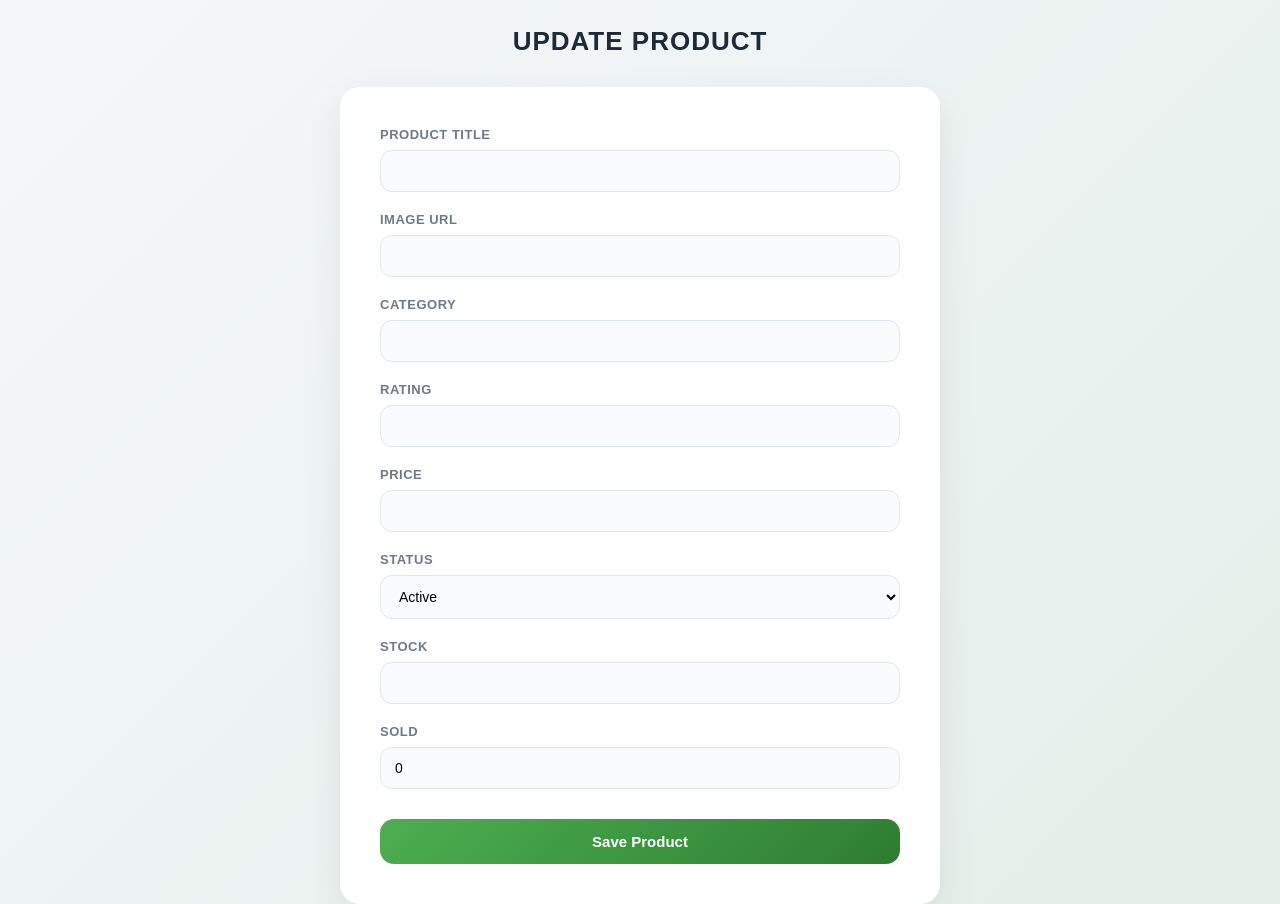
<file: edit.html>
<!DOCTYPE html>
<html lang="en">

<head>
    <meta charset="UTF-8">
    <meta name="viewport" content="width=device-width, initial-scale=1.0">
    <title>Document</title>
    <link rel="stylesheet" href="assets/css/edit.css">
    <!-- <link rel="stylesheet" href="assets/css/style.css"> -->
</head>

<body>
    <h3>Update Product</h3>
    <div class="form-container">
        <form id="editProductForm" class="product-form">
            <div class="form-group">
                <label>Product Title</label>
                <input type="text" id="title" required>
            </div>
            <div class="form-group">
                <label>Image URL</label>
                <input type="text" id="image" required>
            </div>
            <div class="form-group">
                <label>Category</label>
                <input type="text" id="category" required>
            </div>
            <div class="form-group">
                <label>Rating</label>
                <input type="number" id="rating" required>
            </div>
            <div class="form-group">
                <label>Price</label>
                <input type="number" id="price" required>
            </div>
            <div class="form-group">
                <label>Status</label>
                <select id="status" required>
                    <option value="active">Active</option>
                    <option value="inactive">Inactive</option>
                </select>
            </div>
            <div class="form-group">
                <label>Stock</label>
                <input type="number" id="stock" required>
            </div>
            <div class="form-group">
                <label>Sold</label>
                <input type="number" id="sold" value="0">
            </div>
            <button type="submit" class="submit-btn">Save Product</button>
        </form>
    </div>

    <script src="assets/js/edit.js"></script>
</body>

</html>
</file>
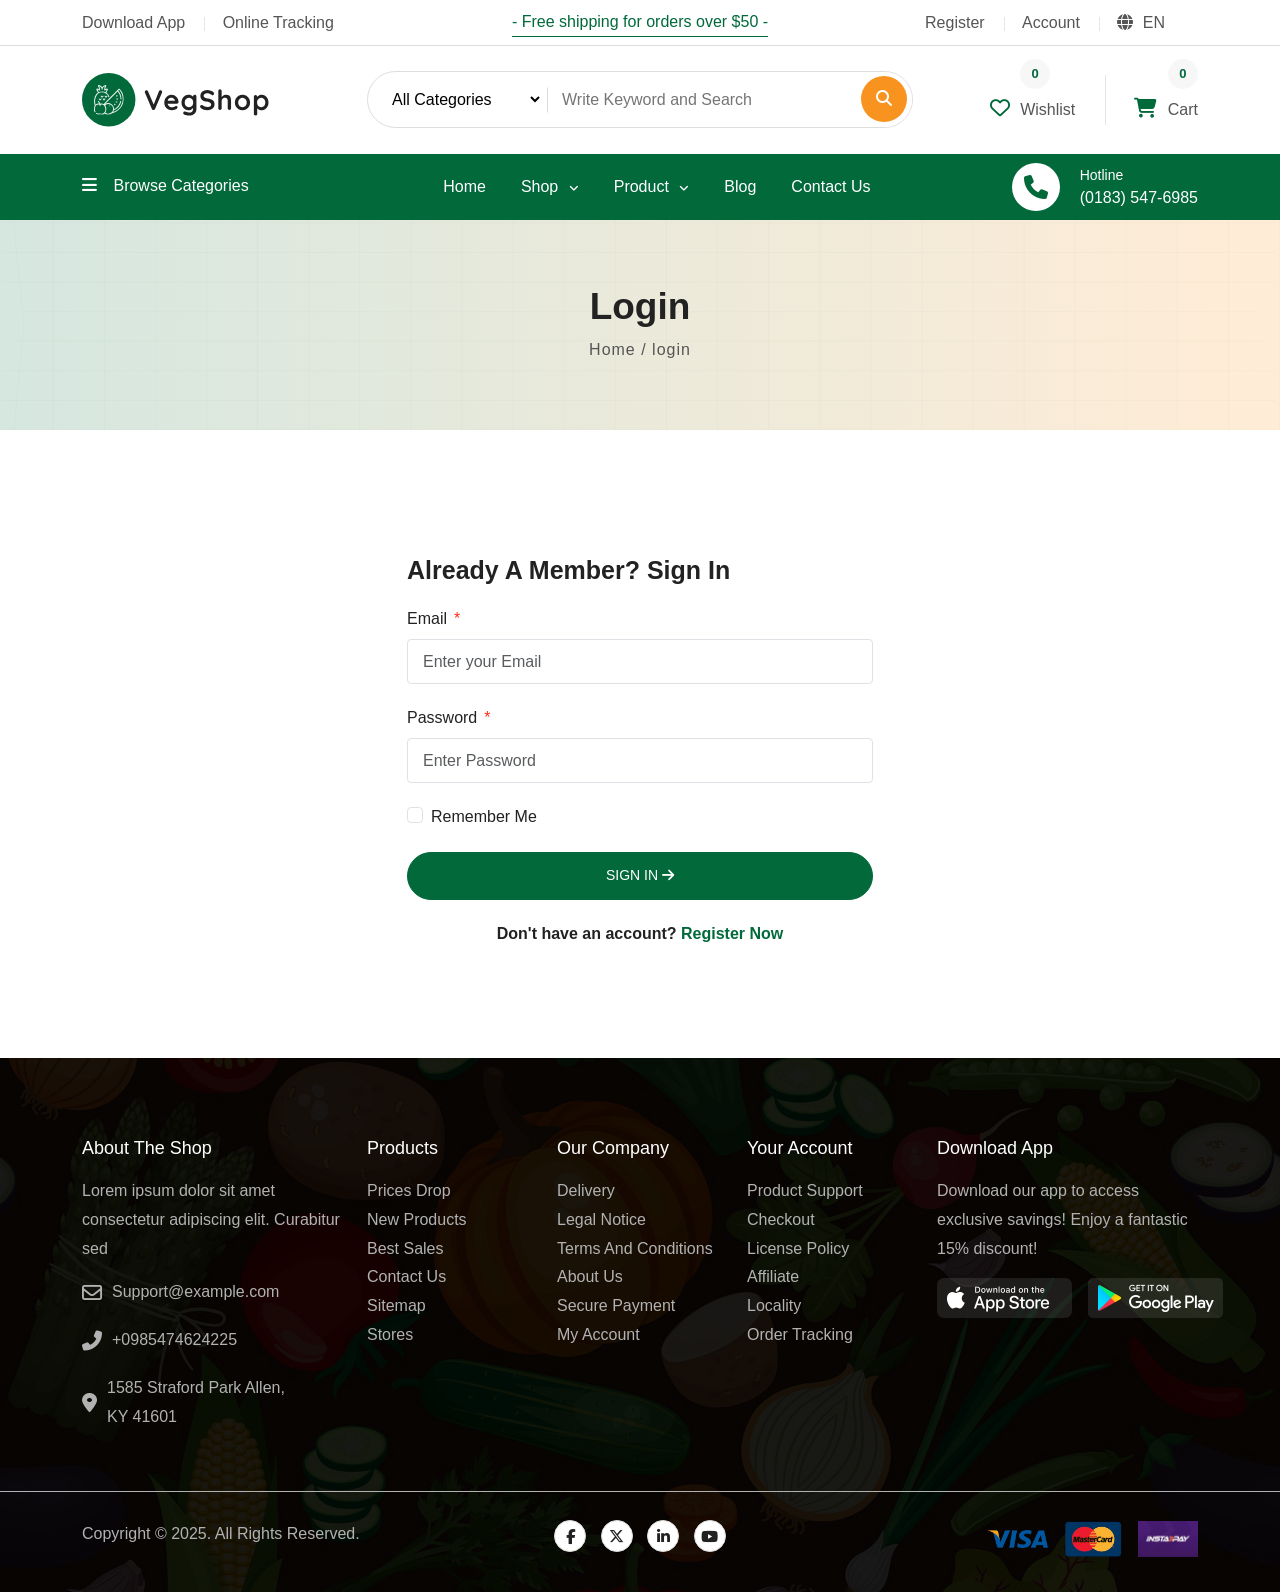
<file: login.html>
<!DOCTYPE html>
<html lang="en">

<head>
    <meta charset="UTF-8">
    <meta name="viewport" content="width=device-width, initial-scale=1.0">
    <title>Login Page</title>
    <link rel="stylesheet" href="https://cdnjs.cloudflare.com/ajax/libs/font-awesome/6.5.0/css/all.min.css">
    <link href="https://cdn.jsdelivr.net/npm/bootstrap@5.3.8/dist/css/bootstrap.min.css" rel="stylesheet"
        integrity="sha384-sRIl4kxILFvY47J16cr9ZwB07vP4J8+LH7qKQnuqkuIAvNWLzeN8tE5YBujZqJLB" crossorigin="anonymous">
    <link rel="stylesheet" href="assets/css/style.css">
    <link rel="stylesheet" href="assets/css/media.css">
</head>
<!-- Overlay -->
<div class="sidebar-overlay"></div>

<!-- Sidebar -->
<div class="mobile-sidebar">
    <div class="sidebar-header">
        <img src="assets/imgs/logo.svg" alt="logo">
        <button class="close-sidebar">&times;</button>
    </div>
    <ul class="sidebar-menu">
        <li><a href="index.html">Home</a></li>
        <li><a href="products.html">Shop</a></li>
        <li><a href="products.html">Product</a></li>
        <li><a href="#">Blog</a></li>
        <li><a href="#">Contact Us</a></li>
    </ul>
</div>

<body>
    <!--HEADER TOP-->
    <section class="header-top">
        <div class="container">
            <div class="row">
                <div class="col-xl-4 col-lg-6 col-12 align-self-center">
                    <ul class="ht-left">
                        <li><a href="#footer">Download App</a></li>
                        <li><a href="#">Online Tracking</a></li>
                    </ul>
                </div>
                <div class="col-xl-4 col-lg-6 col-12 d-xl-block d-none text-center align-self-center">
                    <div class="header-top-content">
                        <p>- Free shipping for orders over $50 -</p>
                    </div>
                </div>
                <div class="col-xl-4 col-lg-6 col-12 text-lg-end align-self-center">
                    <ul class="ht-right">
                        <li id="registerNav"><a href="register.html">Register</a></li>
                        <li id="logoutNav" style="display: none;">
                            <a href="#" onclick="logout()">Logout</a>
                        </li>
                        <li id="accountNav"><a href="login.html">Account</a></li>
                        <li id="userNav" style="display: none;">
                            <a href="#" id="usernameDisplay"></a>
                        </li>
                        <li class="language-dropdown">
                            <a href="#" id="langToggle">
                                <i class="fa-solid fa-globe"></i> EN
                            </a>
                            <ul class="dropdown-menu">
                                <li><a href="#" data-lang="EN">EN</a></li>
                                <li><a href="#" data-lang="AR">AR</a></li>
                            </ul>
                        </li>
                    </ul>
                </div>
            </div>
        </div>
    </section>
    <!--HEADER MIDDLE-->
    <section class="header-middle">
        <div class="container">
            <div class="row">
                <div class="col-xl-3 col-lg-4 col-md-6 col-6 align-self-center">
                    <div class="logo">
                        <a href="index.html">
                            <img src="assets/imgs/logo.svg" alt="logo">
                        </a>
                    </div>
                </div>
                <div class="col-xl-6 col-lg-4 d-none d-lg-block col-md-12 align-self-center">
                    <div class="search-bar">
                        <form action="#" method="get">
                            <div class="search-category">
                                <select class="category-select">
                                    <option>All Categories</option>
                                    <option>Rice</option>
                                    <option>Olive Oil</option>
                                    <option>Green Tea</option>
                                    <option>Coffee</option>
                                    <option>Super Food</option>
                                    <option>Cocunut Oil</option>
                                    <option>Black Rice</option>
                                    <option>Seeds and Nuts</option>
                                    <option>Pink Solt</option>
                                    <option>Meat</option>
                                </select>
                                <!-- <div class="nice-select category-select" tabindex="0"><span class="current">All
                                        Categories</span>
                                    <ul class="list">
                                        <li data-value="All Categories" class="option selected">All Categories</li>
                                        <li data-value="Rice" class="option focus">Rice</li>
                                        <li data-value="Olive Oil" class="option">Olive Oil</li>
                                        <li data-value="Green Tea" class="option">Green Tea</li>
                                        <li data-value="Coffee" class="option">Coffee</li>
                                        <li data-value="Super Food" class="option">Super Food</li>
                                        <li data-value="Cocunut Oil" class="option">Cocunut Oil</li>
                                        <li data-value="Black Rice" class="option">Black Rice</li>
                                        <li data-value="Seeds and Nuts" class="option">Seeds and Nuts</li>
                                        <li data-value="Pink Solt" class="option">Pink Solt</li>
                                        <li data-value="Meat" class="option">Meat</li>
                                    </ul>
                                </div> -->
                            </div>
                            <input type="text" class="cat-input" placeholder="Write Keyword and Search">
                            <button type="submit" class="cc-button">
                                <i class="fa-solid fa-magnifying-glass search-icon"></i>
                            </button>
                        </form>
                    </div>
                </div>
                <div class="col-xl-3 col-lg-4 col-md-6 col-6 align-self-center">
                    <div class="whit-cart d-flex justify-content-end">
                        <div class="whit-cart-item align-self-center">
                            <a href="#">
                                <i class="fa-regular fa-heart heart-icon"></i>
                                <div class="d-inline-block text-start">
                                    <span class="whc-badge">0</span>
                                    <p>Wishlist</p>
                                </div>
                            </a>
                        </div>
                        <div class="whit-cart-item align-self-center">
                            <div class="header-divider"></div>
                        </div>
                        <div class="whit-cart-item align-self-center">
                            <a href="cart.html">
                                <!-- <i class="fa-solid fa-cart-shopping"></i> -->
                                <i class="fa-solid fa-cart-shopping"></i>
                                <div class="d-inline-block text-start">
                                    <span class="whc-badge" id="cart-count">0</span>
                                    <p>Cart</p>
                                </div>
                            </a>
                        </div>
                    </div>
                </div>
            </div>
        </div>
    </section>
    <!--MAIN HEADER-->
    <section class="main-header">
        <div class="container">
            <nav class="navbar">
                <div class="header-hamburger d-xl-none my-auto">
                    <div class="sidebar-toggle">
                        <i class="fa-solid fa-bars"></i>
                    </div>
                </div>
                <div class="category-list dropdown">
                    <div class="categories-link dropdown-toggle show" data-bs-toggle="dropdown" aria-expanded="true">
                        <i class="fa-solid fa-bars"></i> <span>Browse Categories</span>
                    </div>
                    <ul class="dropdown-menu">
                        <li><a class="dropdown-item" href="javascript:void(0)"><span>Cereal and Breakfast</span></a>
                        </li>
                        <li><a class="dropdown-item"><span>Sauces and Spices</span></a></li>
                        <li><a class="dropdown-item"><span>Meat and Seafood</span></a></li>
                        <li><a class="dropdown-item"><span>Beverages</span></a></li>
                        <li><a class="dropdown-item"><span>Dairy &amp; Eggs</span></a></li>
                        <li><a href="#" class="dropdown-item"> Mega Sale 11.11 </a></li>
                        <li><a href="#" class="dropdown-item"> Top Selling Products </a></li>
                    </ul>
                </div>
                <nav class="main-menu">
                    <ul>
                        <li><a href="index.html">Home</a></li>
                        <li class="mega-items">
                            <a href="products.html">Shop <i class="fa fa-angle-down"></i></a>
                            <div class="mega-menu">
                                <ul class="mega-menu-inner">
                                    <li class="mega-menu-li">
                                        <a href="#">Vegetables</a>
                                        <ul>
                                            <li><a href="#">Cucumber</a></li>
                                            <li><a href="#">Tomato</a></li>
                                            <li><a href="#">Potato</a></li>
                                            <li><a href="#">Onion</a></li>
                                            <li><a href="#">Chilli</a></li>
                                        </ul>
                                    </li>
                                    <li class="mega-menu-li">
                                        <a href="#">Seasonal Fruits</a>
                                        <ul>
                                            <li><a href="#">Papaya</a></li>
                                            <li><a href="#">Mango</a></li>
                                            <li><a href="#">Lime</a></li>
                                            <li><a href="#">Guava</a></li>
                                            <li><a href="#">Pomelo</a></li>
                                        </ul>
                                    </li>
                                    <li class="mega-menu-li">
                                        <a href="#">Annual Fruits</a>
                                        <ul>
                                            <li><a href="#">Mango</a></li>
                                            <li><a href="#">Apple</a></li>
                                            <li><a href="#">Pineapple</a></li>
                                            <li><a href="#">Guava</a></li>
                                            <li><a href="#">Orange</a></li>
                                        </ul>
                                    </li>
                                </ul>
                            </div>
                        </li>
                        <li>
                            <a href="products.html">Product <i class="fa fa-angle-down"></i></a>
                            <ul class="sub-menu">
                                <li><a href="#">Products Details</a></li>
                                <li><a href="#">Variable Product</a></li>
                                <li><a href="#">Affiliate product</a></li>
                                <li><a href="#">Countdown Product</a></li>
                            </ul>
                        </li>
                        <li><a href="#">Blog</a></li>
                        <!-- <li><a href="#">Pages <i class="fa fa-angle-down"></i></a></li> -->
                        <li><a href="#">Contact Us</a></li>
                    </ul>
                </nav>
                <div class="navbar-contact-area">
                    <i class="fa-solid fa-phone"></i>
                    <div class="navbar-contact-area-end">
                        <p>Hotline</p>
                        <h4><a href="#">(0183) 547-6985</a></h4>
                    </div>
                </div>
            </nav>
        </div>
    </section>
    <!--Main Banner-->
    <section class="main-banner">
        <div class="container">
            <div class="banner-content">
                <h2>Login</h2>
                <p>Home / login</p>
            </div>
        </div>
    </section>
    <!--login form-->
    <section class="login-form">
        <div class="container">
            <div class="row">
                <div class="col-xl-6 content-form">
                    <div class="login">
                        <h4 class="login-title">Already a Member? Sign In</h4>
                        <form id="loginForm">
                            <div class="form-group">
                                <label>Email<span>*</span></label>
                                <input type="text" id="loginEmail" placeholder="Enter your Email" class="form-control">
                            </div>
                            <div class="form-group">
                                <label>Password<span>*</span></label>
                                <input type="password" id="loginPassword" placeholder="Enter Password"
                                    class="form-control">
                            </div>
                            <div class="form-check mb-3">
                                <input id="rememberMe" class="form-check-input" type="checkbox">
                                <label class="form-check-label" for="rememberMe">
                                    Remember Me
                                </label>
                            </div>
                            <div class="form-group">
                                <button class="form-btn" type="submit">
                                    Sign In <i class="fa-solid fa-arrow-right"></i>
                                </button>
                            </div>
                            <p id="loginError" class="text-danger mt-2"></p>
                        </form>
                        <p>Don't have an account? <a href="register.html">Register Now</a></p>
                    </div>
                </div>
            </div>
        </div>
    </section>
    <!--Footer-->
    <section class="footer" id="footer">
        <div class="container">
            <div class="row gy-4">
                <div class="col-xl-3 col-lg-3 col-md-6 col-sm-6 col-12">
                    <div class="footer-about">
                        <h4>About The Shop</h4>
                        <p>Lorem ipsum dolor sit amet consectetur adipiscing elit. Curabitur sed</p>
                        <ul class="about-list">
                            <li>
                                <i class="fa-regular fa-envelope"></i>
                                <span><a href="#">Support@example.com</a></span>
                            </li>
                            <li>
                                <i class="fa-solid fa-phone-flip"></i>
                                <span><a href="#">+0985474624225</a></span>
                            </li>
                            <li>
                                <i class="fa-solid fa-location-dot"></i>
                                <span>1585 Straford Park Allen,<br> KY 41601</span>
                            </li>
                        </ul>
                    </div>
                </div>
                <div class="col-xl-2 col-lg-3 col-md-6 col-sm-6 col-12">
                    <div class="footer-about">
                        <h4>Products</h4>
                        <ul>
                            <li><a href="#">Prices Drop</a></li>
                            <li><a href="#">New Products</a></li>
                            <li><a href="#">Best Sales</a></li>
                            <li><a href="#">Contact Us</a></li>
                            <li><a href="#">Sitemap</a></li>
                            <li><a href="#">Stores</a></li>
                        </ul>
                    </div>
                </div>
                <div class="col-xl-2 col-lg-3 col-md-6 col-sm-6 col-12">
                    <div class="footer-about">
                        <h4>Our Company</h4>
                        <ul>
                            <li><a href="#">Delivery</a></li>
                            <li><a href="#">Legal Notice</a></li>
                            <li><a href="#">Terms And Conditions</a></li>
                            <li><a href="#">About Us</a></li>
                            <li><a href="#">Secure Payment</a></li>
                            <li><a href="#">My Account</a></li>
                        </ul>
                    </div>
                </div>
                <div class="col-xl-2 col-lg-3 col-md-6 col-sm-6 col-12">
                    <div class="footer-about">
                        <h4>Your Account</h4>
                        <ul>
                            <li><a href="#">Product Support</a></li>
                            <li><a href="#">Checkout</a></li>
                            <li><a href="#">License Policy</a></li>
                            <li><a href="#">Affiliate</a></li>
                            <li><a href="#">Locality</a></li>
                            <li><a href="#">Order Tracking</a></li>
                        </ul>
                    </div>
                </div>
                <div class="col-xl-3 col-lg-3 col-md-6 col-sm-6 col-12">
                    <div class="footer-about">
                        <h4>Download App</h4>
                        <p>Download our app to access <br>exclusive savings! Enjoy a fantastic <br> 15% discount!</p>
                        <div class="store-icons">
                            <a href="#"><img src="assets/imgs/footer/app-store.svg" alt="app-photo"></a>
                            <a href="#"><img src="assets/imgs/footer/google-play.svg" alt="app-photo"></a>
                        </div>
                    </div>
                </div>
            </div>
        </div>
        <div class="footer-bottom">
            <div class="container">
                <div class="row">
                    <div class="col-lg-4 col-12">
                        <div class="copyright">
                            <p>Copyright © 2025. All Rights Reserved.</p>
                        </div>
                    </div>
                    <div class="col-lg-4 col-12">
                        <ul class="footer-social-link">
                            <li><a href="#"><i class="fa-brands fa-facebook-f"></i></a></li>
                            <li><a href="#"><i class="fa-brands fa-x-twitter"></i></a></li>
                            <li><a href="#"><i class="fa-brands fa-linkedin-in"></i></a></li>
                            <li><a href="#"><i class="fa-brands fa-youtube"></i></a></li>
                        </ul>
                    </div>
                    <div class="col-lg-4 col-12">
                        <div class="payment-logo">
                            <a href="#"><img src="assets/imgs/footer/visa.png" alt="visa-logo"></a>
                            <a href="#"><img src="assets/imgs/footer/mastercard.png" alt="masterCard-logo"></a>
                            <a href="#"><img src="assets/imgs/footer/instapay.jpg" alt="instaPay-logo"></a>
                        </div>
                    </div>
                </div>
            </div>
        </div>
    </section>
    <!--Scroll top-->
    <div class="scroll-top-wrapper">
        <div id="scrollTopBtn" class="scroll-top-btn">
            <i class="fa-solid fa-arrow-up"></i>
        </div>
    </div>


    <script src="https://cdn.jsdelivr.net/npm/bootstrap@5.3.8/dist/js/bootstrap.bundle.min.js"
        integrity="sha384-FKyoEForCGlyvwx9Hj09JcYn3nv7wiPVlz7YYwJrWVcXK/BmnVDxM+D2scQbITxI"
        crossorigin="anonymous"></script>
    <script src="assets/js/login.js"></script>
    <script src="assets/js/scrpit.js"></script>
</body>

</html>
</file>
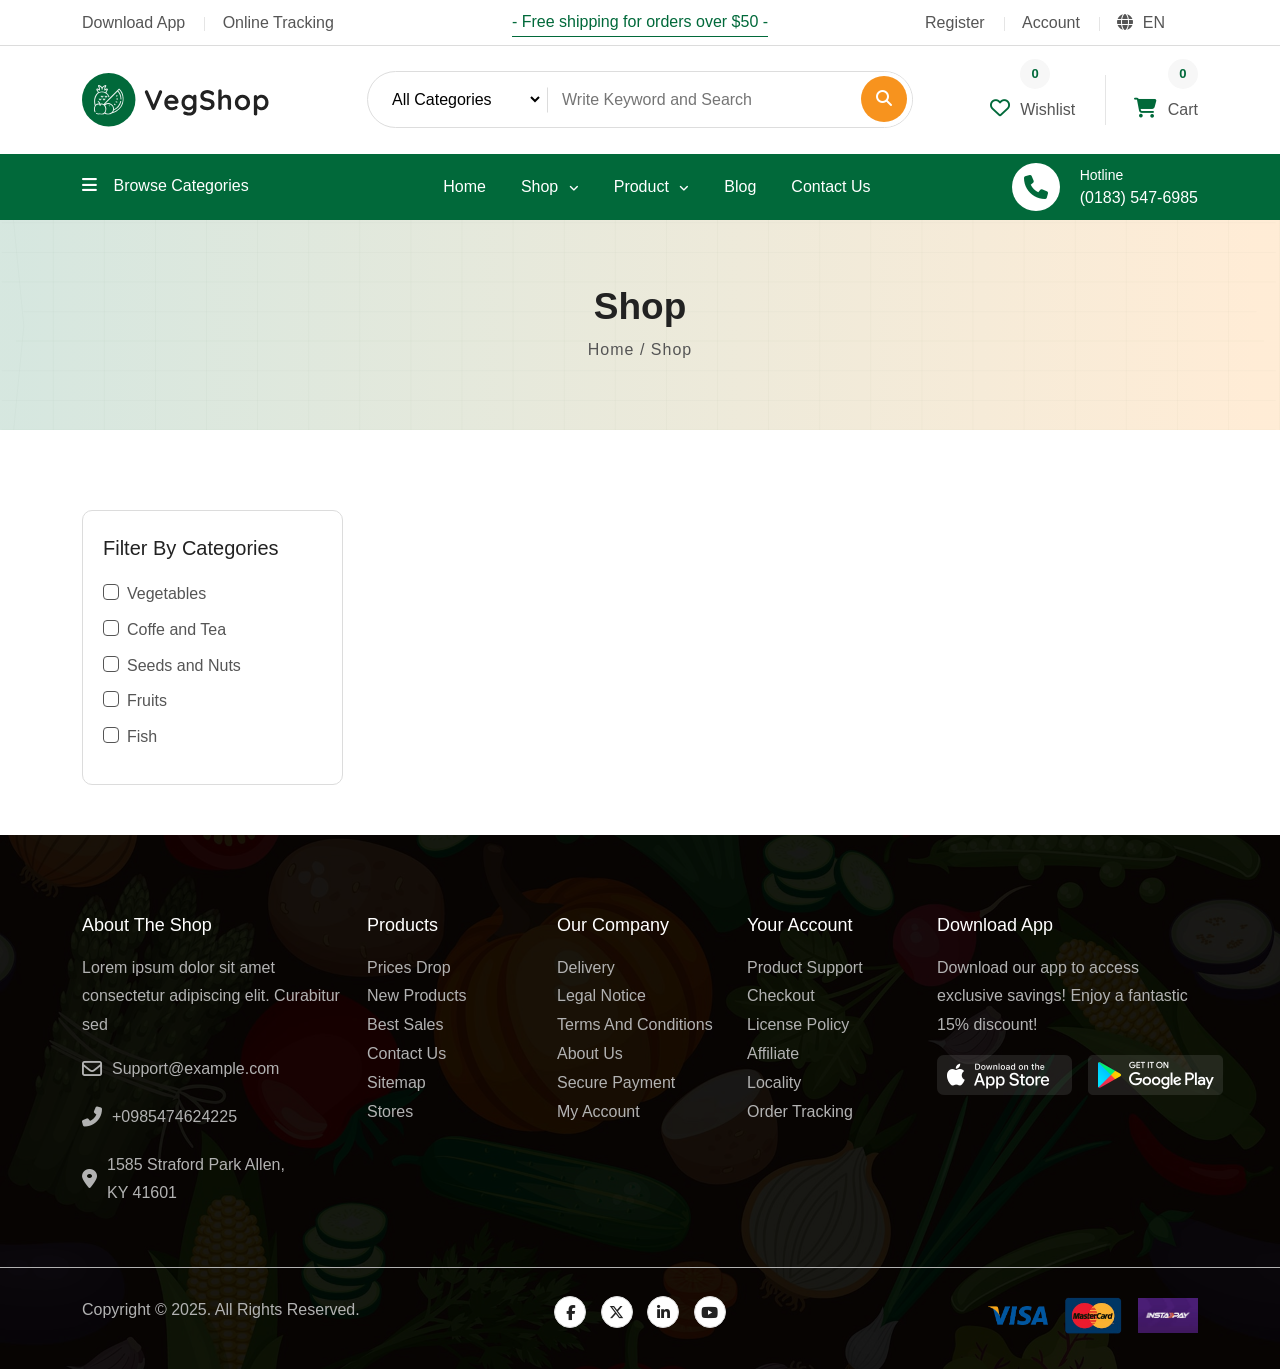
<file: products.html>
<!DOCTYPE html>
<html lang="en">

<head>
    <meta charset="UTF-8">
    <meta name="viewport" content="width=device-width, initial-scale=1.0">
    <title>All Products</title>
    <link rel="stylesheet" href="https://cdnjs.cloudflare.com/ajax/libs/font-awesome/6.5.0/css/all.min.css">
    <link href="https://cdn.jsdelivr.net/npm/bootstrap@5.3.8/dist/css/bootstrap.min.css" rel="stylesheet"
        integrity="sha384-sRIl4kxILFvY47J16cr9ZwB07vP4J8+LH7qKQnuqkuIAvNWLzeN8tE5YBujZqJLB" crossorigin="anonymous">
    <link rel="stylesheet" href="assets/css/style.css">
    <link rel="stylesheet" href="assets/css/media.css">
</head>
<!-- Overlay -->
<div class="sidebar-overlay"></div>

<!-- Sidebar -->
<div class="mobile-sidebar">
    <div class="sidebar-header">
        <img src="assets/imgs/logo.svg" alt="logo">
        <button class="close-sidebar">&times;</button>
    </div>
    <ul class="sidebar-menu">
        <li><a href="index.html">Home</a></li>
        <li><a href="products.html">Shop</a></li>
        <li><a href="products.html">Product</a></li>
        <li><a href="#">Blog</a></li>
        <li><a href="#">Contact Us</a></li>
    </ul>
</div>

<body>
    <!--HEADER TOP-->
    <section class="header-top">
        <div class="container">
            <div class="row">
                <div class="col-xl-4 col-lg-6 col-12 align-self-center">
                    <ul class="ht-left">
                        <li><a href="#footer">Download App</a></li>
                        <li><a href="#">Online Tracking</a></li>
                    </ul>
                </div>
                <div class="col-xl-4 col-lg-6 col-12 d-xl-block d-none text-center align-self-center">
                    <div class="header-top-content">
                        <p>- Free shipping for orders over $50 -</p>
                    </div>
                </div>
                <div class="col-xl-4 col-lg-6 col-12 text-lg-end align-self-center">
                    <ul class="ht-right">
                        <li id="registerNav"><a href="register.html">Register</a></li>
                        <li id="logoutNav" style="display: none;">
                            <a href="#" onclick="logout()">Logout</a>
                        </li>
                        <li id="accountNav"><a href="login.html">Account</a></li>
                        <li id="userNav" style="display: none;">
                            <a href="#" id="usernameDisplay"></a>
                        </li>
                        <li class="language-dropdown">
                            <a href="#" id="langToggle">
                                <i class="fa-solid fa-globe"></i> EN
                            </a>
                            <ul class="dropdown-menu">
                                <li><a href="#" data-lang="EN">EN</a></li>
                                <li><a href="#" data-lang="AR">AR</a></li>
                            </ul>
                        </li>
                    </ul>
                </div>
            </div>
        </div>
    </section>
    <!--HEADER MIDDLE-->
    <section class="header-middle">
        <div class="container">
            <div class="row">
                <div class="col-xl-3 col-lg-4 col-md-6 col-6 align-self-center">
                    <div class="logo">
                        <a href="index.html">
                            <img src="assets/imgs/logo.svg" alt="logo">
                        </a>
                    </div>
                </div>
                <div class="col-xl-6 col-lg-4 d-none d-lg-block col-md-12 align-self-center">
                    <div class="search-bar">
                        <form action="#" method="get">
                            <div class="search-category">
                                <select class="category-select">
                                    <option>All Categories</option>
                                    <option>Rice</option>
                                    <option>Olive Oil</option>
                                    <option>Green Tea</option>
                                    <option>Coffee</option>
                                    <option>Super Food</option>
                                    <option>Cocunut Oil</option>
                                    <option>Black Rice</option>
                                    <option>Seeds and Nuts</option>
                                    <option>Pink Solt</option>
                                    <option>Meat</option>
                                </select>
                                <!-- <div class="nice-select category-select" tabindex="0"><span class="current">All
                                        Categories</span>
                                    <ul class="list">
                                        <li data-value="All Categories" class="option selected">All Categories</li>
                                        <li data-value="Rice" class="option focus">Rice</li>
                                        <li data-value="Olive Oil" class="option">Olive Oil</li>
                                        <li data-value="Green Tea" class="option">Green Tea</li>
                                        <li data-value="Coffee" class="option">Coffee</li>
                                        <li data-value="Super Food" class="option">Super Food</li>
                                        <li data-value="Cocunut Oil" class="option">Cocunut Oil</li>
                                        <li data-value="Black Rice" class="option">Black Rice</li>
                                        <li data-value="Seeds and Nuts" class="option">Seeds and Nuts</li>
                                        <li data-value="Pink Solt" class="option">Pink Solt</li>
                                        <li data-value="Meat" class="option">Meat</li>
                                    </ul>
                                </div> -->
                            </div>
                            <input type="text" class="cat-input" placeholder="Write Keyword and Search">
                            <button type="submit" class="cc-button">
                                <i class="fa-solid fa-magnifying-glass search-icon"></i>
                            </button>
                        </form>
                    </div>
                </div>
                <div class="col-xl-3 col-lg-4 col-md-6 col-6 align-self-center">
                    <div class="whit-cart d-flex justify-content-end">
                        <div class="whit-cart-item align-self-center">
                            <a href="#">
                                <i class="fa-regular fa-heart heart-icon"></i>
                                <div class="d-inline-block text-start">
                                    <span class="whc-badge">0</span>
                                    <p>Wishlist</p>
                                </div>
                            </a>
                        </div>
                        <div class="whit-cart-item align-self-center">
                            <div class="header-divider"></div>
                        </div>
                        <div class="whit-cart-item align-self-center">
                            <a href="cart.html">
                                <!-- <i class="fa-solid fa-cart-shopping"></i> -->
                                <i class="fa-solid fa-cart-shopping"></i>
                                <div class="d-inline-block text-start">
                                    <span class="whc-badge" id="cart-count">0</span>
                                    <p>Cart</p>
                                </div>
                            </a>
                        </div>
                    </div>
                </div>
            </div>
        </div>
    </section>
    <!--MAIN HEADER-->
    <section class="main-header">
        <div class="container">
            <nav class="navbar">
                <div class="header-hamburger d-xl-none my-auto">
                    <div class="sidebar-toggle">
                        <i class="fa-solid fa-bars"></i>
                    </div>
                </div>
                <div class="category-list dropdown">
                    <div class="categories-link dropdown-toggle show" data-bs-toggle="dropdown" aria-expanded="true">
                        <i class="fa-solid fa-bars"></i> <span>Browse Categories</span>
                    </div>
                    <ul class="dropdown-menu">
                        <li><a class="dropdown-item" href="javascript:void(0)"><span>Cereal and Breakfast</span></a>
                        </li>
                        <li><a class="dropdown-item"><span>Sauces and Spices</span></a></li>
                        <li><a class="dropdown-item"><span>Meat and Seafood</span></a></li>
                        <li><a class="dropdown-item"><span>Beverages</span></a></li>
                        <li><a class="dropdown-item"><span>Dairy &amp; Eggs</span></a></li>
                        <li><a href="#" class="dropdown-item"> Mega Sale 11.11 </a></li>
                        <li><a href="#" class="dropdown-item"> Top Selling Products </a></li>
                    </ul>
                </div>
                <nav class="main-menu">
                    <ul>
                        <li><a href="index.html">Home</a></li>
                        <li class="mega-items">
                            <a href="products.html">Shop <i class="fa fa-angle-down"></i></a>
                            <div class="mega-menu">
                                <ul class="mega-menu-inner">
                                    <li class="mega-menu-li">
                                        <a href="#">Vegetables</a>
                                        <ul>
                                            <li><a href="#">Cucumber</a></li>
                                            <li><a href="#">Tomato</a></li>
                                            <li><a href="#">Potato</a></li>
                                            <li><a href="#">Onion</a></li>
                                            <li><a href="#">Chilli</a></li>
                                        </ul>
                                    </li>
                                    <li class="mega-menu-li">
                                        <a href="#">Seasonal Fruits</a>
                                        <ul>
                                            <li><a href="#">Papaya</a></li>
                                            <li><a href="#">Mango</a></li>
                                            <li><a href="#">Lime</a></li>
                                            <li><a href="#">Guava</a></li>
                                            <li><a href="#">Pomelo</a></li>
                                        </ul>
                                    </li>
                                    <li class="mega-menu-li">
                                        <a href="#">Annual Fruits</a>
                                        <ul>
                                            <li><a href="#">Mango</a></li>
                                            <li><a href="#">Apple</a></li>
                                            <li><a href="#">Pineapple</a></li>
                                            <li><a href="#">Guava</a></li>
                                            <li><a href="#">Orange</a></li>
                                        </ul>
                                    </li>
                                </ul>
                            </div>
                        </li>
                        <li>
                            <a href="products.html">Product <i class="fa fa-angle-down"></i></a>
                            <ul class="sub-menu">
                                <li><a href="#">Products Details</a></li>
                                <li><a href="#">Variable Product</a></li>
                                <li><a href="#">Affiliate product</a></li>
                                <li><a href="#">Countdown Product</a></li>
                            </ul>
                        </li>
                        <li><a href="#">Blog</a></li>
                        <!-- <li><a href="#">Pages <i class="fa fa-angle-down"></i></a></li> -->
                        <li><a href="#">Contact Us</a></li>
                    </ul>
                </nav>
                <div class="navbar-contact-area">
                    <i class="fa-solid fa-phone"></i>
                    <div class="navbar-contact-area-end">
                        <p>Hotline</p>
                        <h4><a href="#">(0183) 547-6985</a></h4>
                    </div>
                </div>
            </nav>
        </div>
    </section>
    <!--Main Banner-->
    <section class="main-banner">
        <div class="container">
            <div class="banner-content">
                <h2>Shop</h2>
                <p>Home / Shop</p>
            </div>
        </div>
    </section>
    <!--Footer-->
    <!--Main Shop-->
    <section class="main-shop">
        <div class="container">
            <div class="row">
                <div class="col-lg-3 col-md-4 col-12">
                    <div class="shop-widget">
                        <h3 class="sw-title">Filter By Categories</h3>
                        <ul>
                            <li>
                                <div class="form-check">
                                    <input class="form-check-input" type="checkbox" id="fil-field-1">
                                    <label class="form-check-label" for="fil-field-1">Vegetables</label>
                                </div>
                            </li>
                            <li>
                                <div class="form-check">
                                    <input class="form-check-input" type="checkbox" id="fil-field-1">
                                    <label class="form-check-label" for="fil-field-1">Coffe and Tea</label>
                                </div>
                            </li>
                            <li>
                                <div class="form-check">
                                    <input class="form-check-input" type="checkbox" id="fil-field-1">
                                    <label class="form-check-label" for="fil-field-1">Seeds and Nuts</label>
                                </div>
                            </li>
                            <li>
                                <div class="form-check">
                                    <input class="form-check-input" type="checkbox" id="fil-field-1">
                                    <label class="form-check-label" for="fil-field-1">Fruits</label>
                                </div>
                            </li>
                            <li>
                                <div class="form-check">
                                    <input class="form-check-input" type="checkbox" id="fil-field-1">
                                    <label class="form-check-label" for="fil-field-1">Fish</label>
                                </div>
                            </li>
                        </ul>
                    </div>
                </div>
                <div class="col-lg-9 col-md-8 col-12">
                    <div class="row products-cards" id="shopContainer"></div>
                </div>
            </div>
        </div>
    </section>
    <section class="footer" id="footer">
        <div class="container">
            <div class="row gy-4">
                <div class="col-xl-3 col-lg-3 col-md-6 col-sm-6 col-12">
                    <div class="footer-about">
                        <h4>About The Shop</h4>
                        <p>Lorem ipsum dolor sit amet consectetur adipiscing elit. Curabitur sed</p>
                        <ul class="about-list">
                            <li>
                                <i class="fa-regular fa-envelope"></i>
                                <span><a href="#">Support@example.com</a></span>
                            </li>
                            <li>
                                <i class="fa-solid fa-phone-flip"></i>
                                <span><a href="#">+0985474624225</a></span>
                            </li>
                            <li>
                                <i class="fa-solid fa-location-dot"></i>
                                <span>1585 Straford Park Allen,<br> KY 41601</span>
                            </li>
                        </ul>
                    </div>
                </div>
                <div class="col-xl-2 col-lg-3 col-md-6 col-sm-6 col-12">
                    <div class="footer-about">
                        <h4>Products</h4>
                        <ul>
                            <li><a href="#">Prices Drop</a></li>
                            <li><a href="#">New Products</a></li>
                            <li><a href="#">Best Sales</a></li>
                            <li><a href="#">Contact Us</a></li>
                            <li><a href="#">Sitemap</a></li>
                            <li><a href="#">Stores</a></li>
                        </ul>
                    </div>
                </div>
                <div class="col-xl-2 col-lg-3 col-md-6 col-sm-6 col-12">
                    <div class="footer-about">
                        <h4>Our Company</h4>
                        <ul>
                            <li><a href="#">Delivery</a></li>
                            <li><a href="#">Legal Notice</a></li>
                            <li><a href="#">Terms And Conditions</a></li>
                            <li><a href="#">About Us</a></li>
                            <li><a href="#">Secure Payment</a></li>
                            <li><a href="#">My Account</a></li>
                        </ul>
                    </div>
                </div>
                <div class="col-xl-2 col-lg-3 col-md-6 col-sm-6 col-12">
                    <div class="footer-about">
                        <h4>Your Account</h4>
                        <ul>
                            <li><a href="#">Product Support</a></li>
                            <li><a href="#">Checkout</a></li>
                            <li><a href="#">License Policy</a></li>
                            <li><a href="#">Affiliate</a></li>
                            <li><a href="#">Locality</a></li>
                            <li><a href="#">Order Tracking</a></li>
                        </ul>
                    </div>
                </div>
                <div class="col-xl-3 col-lg-3 col-md-6 col-sm-6 col-12">
                    <div class="footer-about">
                        <h4>Download App</h4>
                        <p>Download our app to access <br>exclusive savings! Enjoy a fantastic <br> 15% discount!</p>
                        <div class="store-icons">
                            <a href="#"><img src="assets/imgs/footer/app-store.svg" alt="app-photo"></a>
                            <a href="#"><img src="assets/imgs/footer/google-play.svg" alt="app-photo"></a>
                        </div>
                    </div>
                </div>
            </div>
        </div>
        <div class="footer-bottom">
            <div class="container">
                <div class="row">
                    <div class="col-lg-4 col-12">
                        <div class="copyright">
                            <p>Copyright © 2025. All Rights Reserved.</p>
                        </div>
                    </div>
                    <div class="col-lg-4 col-12">
                        <ul class="footer-social-link">
                            <li><a href="#"><i class="fa-brands fa-facebook-f"></i></a></li>
                            <li><a href="#"><i class="fa-brands fa-x-twitter"></i></a></li>
                            <li><a href="#"><i class="fa-brands fa-linkedin-in"></i></a></li>
                            <li><a href="#"><i class="fa-brands fa-youtube"></i></a></li>
                        </ul>
                    </div>
                    <div class="col-lg-4 col-12">
                        <div class="payment-logo">
                            <a href="#"><img src="assets/imgs/footer/visa.png" alt="visa-logo"></a>
                            <a href="#"><img src="assets/imgs/footer/mastercard.png" alt="masterCard-logo"></a>
                            <a href="#"><img src="assets/imgs/footer/instapay.jpg" alt="instaPay-logo"></a>
                        </div>
                    </div>
                </div>
            </div>
        </div>
    </section>
    <!--Scroll top-->
    <div class="scroll-top-wrapper">
        <div id="scrollTopBtn" class="scroll-top-btn">
            <i class="fa-solid fa-arrow-up"></i>
        </div>
    </div>


    <script src="https://cdn.jsdelivr.net/npm/bootstrap@5.3.8/dist/js/bootstrap.bundle.min.js"
        integrity="sha384-FKyoEForCGlyvwx9Hj09JcYn3nv7wiPVlz7YYwJrWVcXK/BmnVDxM+D2scQbITxI"
        crossorigin="anonymous"></script>
    <script src="assets/js/allProducts.js"></script>
    <script src="assets/js/scrpit.js"></script>
</body>

</html>
</file>
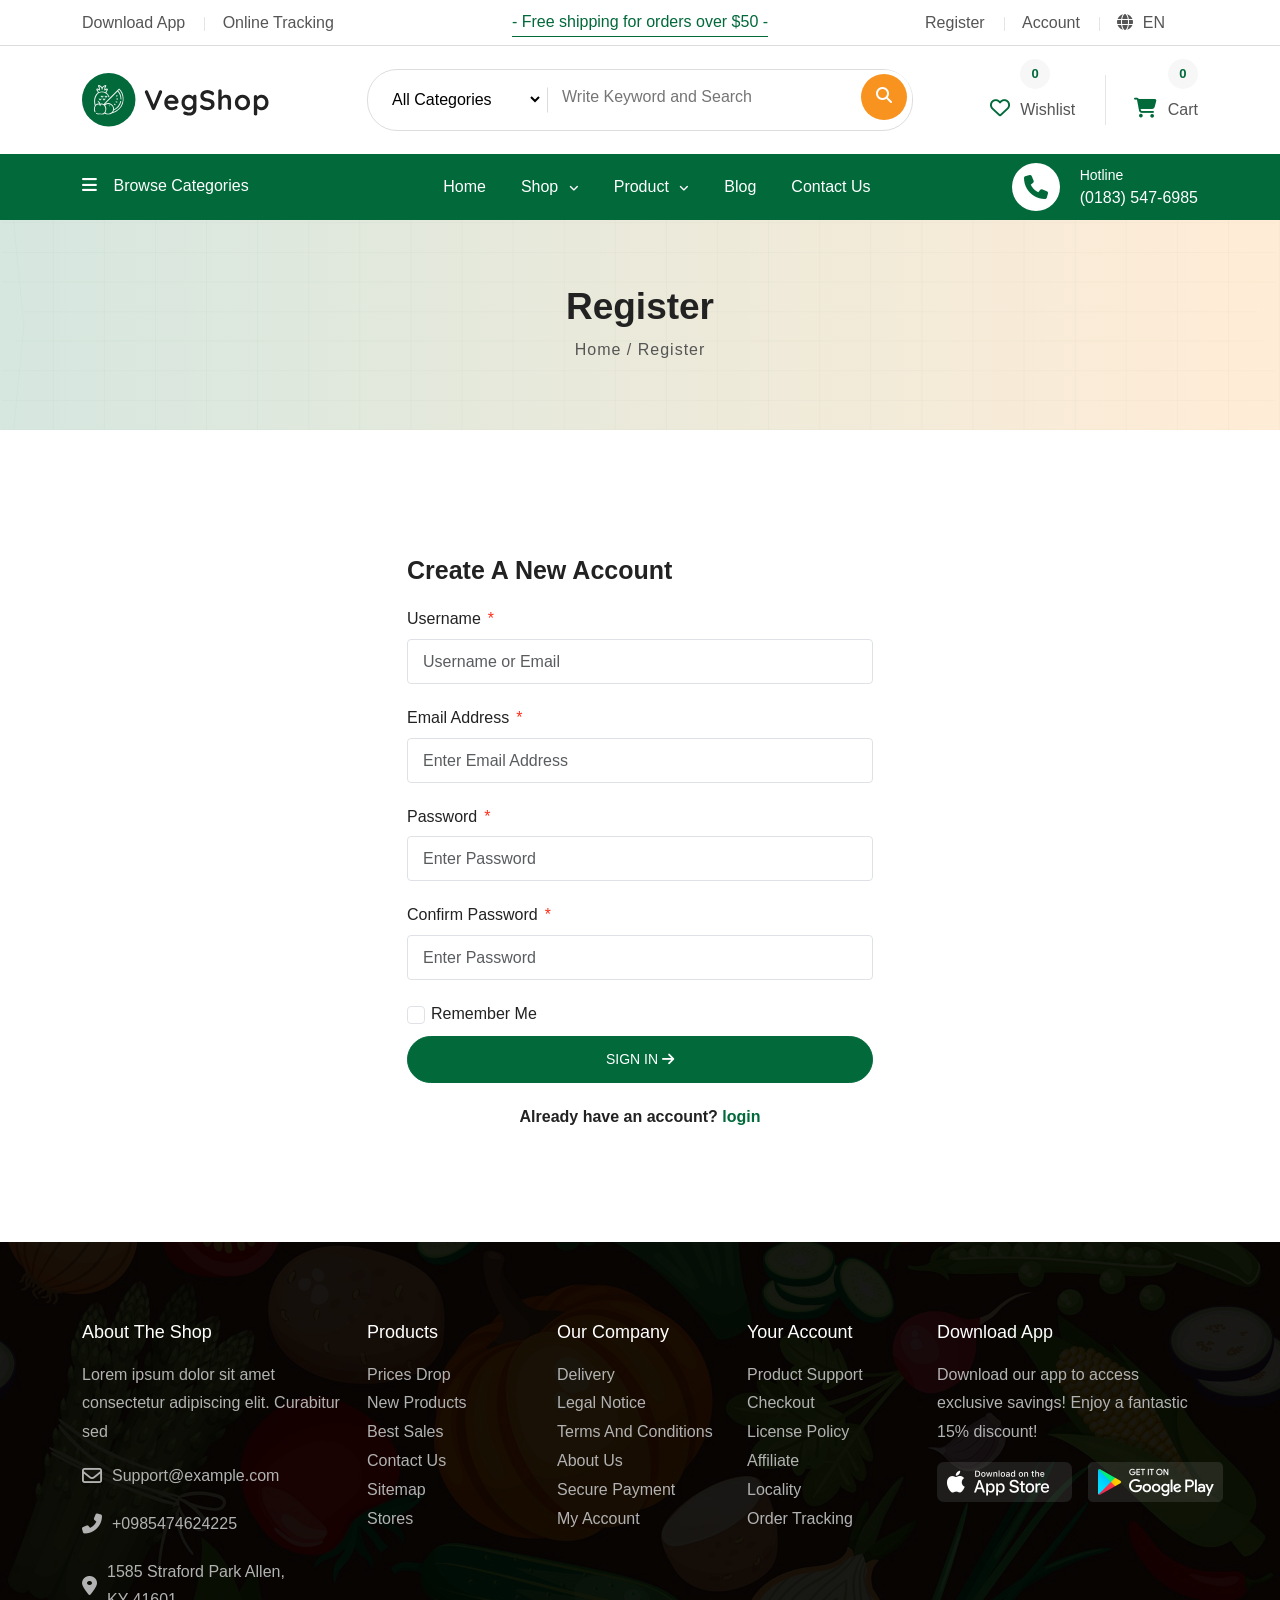
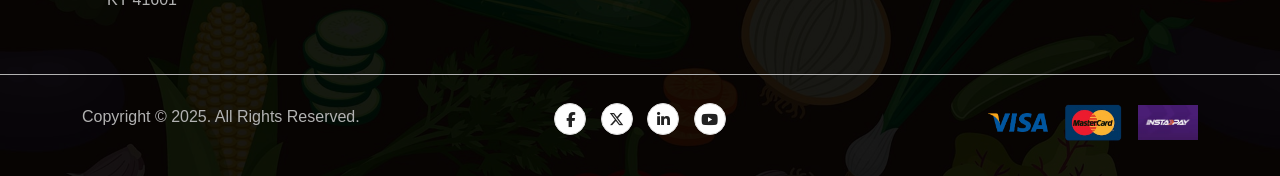
<file: register.html>
<!DOCTYPE html>
<html lang="en">

<head>
    <meta charset="UTF-8">
    <meta name="viewport" content="width=device-width, initial-scale=1.0">
    <title>Register Page</title>
    <link rel="stylesheet" href="https://cdnjs.cloudflare.com/ajax/libs/font-awesome/6.5.0/css/all.min.css">
    <link href="https://cdn.jsdelivr.net/npm/bootstrap@5.3.8/dist/css/bootstrap.min.css" rel="stylesheet"
        integrity="sha384-sRIl4kxILFvY47J16cr9ZwB07vP4J8+LH7qKQnuqkuIAvNWLzeN8tE5YBujZqJLB" crossorigin="anonymous">
    <link rel="stylesheet" href="assets/css/style.css">
    <link rel="stylesheet" href="assets/css/media.css">
    <style>
        .errorMSG {
            display: block;
            margin-top: 5px;
            font-size: 8px;
        }

        .error {
            color: red;
        }

        .success {
            color: green;
        }

        input {
            display: block;
            margin-bottom: 5px;
            padding: 8px;
        }
    </style>
</head>
<!-- Overlay -->
<div class="sidebar-overlay"></div>

<!-- Sidebar -->
<div class="mobile-sidebar">
    <div class="sidebar-header">
        <img src="assets/imgs/logo.svg" alt="logo">
        <button class="close-sidebar">&times;</button>
    </div>
    <ul class="sidebar-menu">
        <li><a href="index.html">Home</a></li>
        <li><a href="products.html">Shop</a></li>
        <li><a href="products.html">Product</a></li>
        <li><a href="#">Blog</a></li>
        <li><a href="#">Contact Us</a></li>
    </ul>
</div>

<body>
    <!--HEADER TOP-->
    <section class="header-top">
        <div class="container">
            <div class="row">
                <div class="col-xl-4 col-lg-6 col-12 align-self-center">
                    <ul class="ht-left">
                        <li><a href="#footer">Download App</a></li>
                        <li><a href="#">Online Tracking</a></li>
                    </ul>
                </div>
                <div class="col-xl-4 col-lg-6 col-12 d-xl-block d-none text-center align-self-center">
                    <div class="header-top-content">
                        <p>- Free shipping for orders over $50 -</p>
                    </div>
                </div>
                <div class="col-xl-4 col-lg-6 col-12 text-lg-end align-self-center">
                    <ul class="ht-right">
                        <li id="registerNav"><a href="register.html">Register</a></li>
                        <li id="logoutNav" style="display: none;">
                            <a href="#" onclick="logout()">Logout</a>
                        </li>
                        <li id="accountNav"><a href="login.html">Account</a></li>
                        <li id="userNav" style="display: none;">
                            <a href="#" id="usernameDisplay"></a>
                        </li>
                        <li class="language-dropdown">
                            <a href="#" id="langToggle">
                                <i class="fa-solid fa-globe"></i> EN
                            </a>
                            <ul class="dropdown-menu">
                                <li><a href="#" data-lang="EN">EN</a></li>
                                <li><a href="#" data-lang="AR">AR</a></li>
                            </ul>
                        </li>
                    </ul>
                </div>
            </div>
        </div>
    </section>
    <!--HEADER MIDDLE-->
    <section class="header-middle">
        <div class="container">
            <div class="row">
                <div class="col-xl-3 col-lg-4 col-md-6 col-6 align-self-center">
                    <div class="logo">
                        <a href="index.html">
                            <img src="assets/imgs/logo.svg" alt="logo">
                        </a>
                    </div>
                </div>
                <div class="col-xl-6 col-lg-4 d-none d-lg-block col-md-12 align-self-center">
                    <div class="search-bar">
                        <form action="#" method="get">
                            <div class="search-category">
                                <select class="category-select">
                                    <option>All Categories</option>
                                    <option>Rice</option>
                                    <option>Olive Oil</option>
                                    <option>Green Tea</option>
                                    <option>Coffee</option>
                                    <option>Super Food</option>
                                    <option>Cocunut Oil</option>
                                    <option>Black Rice</option>
                                    <option>Seeds and Nuts</option>
                                    <option>Pink Solt</option>
                                    <option>Meat</option>
                                </select>
                                <!-- <div class="nice-select category-select" tabindex="0"><span class="current">All
                                        Categories</span>
                                    <ul class="list">
                                        <li data-value="All Categories" class="option selected">All Categories</li>
                                        <li data-value="Rice" class="option focus">Rice</li>
                                        <li data-value="Olive Oil" class="option">Olive Oil</li>
                                        <li data-value="Green Tea" class="option">Green Tea</li>
                                        <li data-value="Coffee" class="option">Coffee</li>
                                        <li data-value="Super Food" class="option">Super Food</li>
                                        <li data-value="Cocunut Oil" class="option">Cocunut Oil</li>
                                        <li data-value="Black Rice" class="option">Black Rice</li>
                                        <li data-value="Seeds and Nuts" class="option">Seeds and Nuts</li>
                                        <li data-value="Pink Solt" class="option">Pink Solt</li>
                                        <li data-value="Meat" class="option">Meat</li>
                                    </ul>
                                </div> -->
                            </div>
                            <input type="text" class="cat-input" placeholder="Write Keyword and Search">
                            <button type="submit" class="cc-button">
                                <i class="fa-solid fa-magnifying-glass search-icon"></i>
                            </button>
                        </form>
                    </div>
                </div>
                <div class="col-xl-3 col-lg-4 col-md-6 col-6 align-self-center">
                    <div class="whit-cart d-flex justify-content-end">
                        <div class="whit-cart-item align-self-center">
                            <a href="#">
                                <i class="fa-regular fa-heart heart-icon"></i>
                                <div class="d-inline-block text-start">
                                    <span class="whc-badge">0</span>
                                    <p>Wishlist</p>
                                </div>
                            </a>
                        </div>
                        <div class="whit-cart-item align-self-center">
                            <div class="header-divider"></div>
                        </div>
                        <div class="whit-cart-item align-self-center">
                            <a href="cart.html">
                                <!-- <i class="fa-solid fa-cart-shopping"></i> -->
                                <i class="fa-solid fa-cart-shopping"></i>
                                <div class="d-inline-block text-start">
                                    <span class="whc-badge" id="cart-count">0</span>
                                    <p>Cart</p>
                                </div>
                            </a>
                        </div>
                    </div>
                </div>
            </div>
        </div>
    </section>
    <!--MAIN HEADER-->
    <section class="main-header">
        <div class="container">
            <nav class="navbar">
                <div class="header-hamburger d-xl-none my-auto">
                    <div class="sidebar-toggle">
                        <i class="fa-solid fa-bars"></i>
                    </div>
                </div>
                <div class="category-list dropdown">
                    <div class="categories-link dropdown-toggle show" data-bs-toggle="dropdown" aria-expanded="true">
                        <i class="fa-solid fa-bars"></i> <span>Browse Categories</span>
                    </div>
                    <ul class="dropdown-menu">
                        <li><a class="dropdown-item" href="javascript:void(0)"><span>Cereal and Breakfast</span></a>
                        </li>
                        <li><a class="dropdown-item"><span>Sauces and Spices</span></a></li>
                        <li><a class="dropdown-item"><span>Meat and Seafood</span></a></li>
                        <li><a class="dropdown-item"><span>Beverages</span></a></li>
                        <li><a class="dropdown-item"><span>Dairy &amp; Eggs</span></a></li>
                        <li><a href="#" class="dropdown-item"> Mega Sale 11.11 </a></li>
                        <li><a href="#" class="dropdown-item"> Top Selling Products </a></li>
                    </ul>
                </div>
                <nav class="main-menu">
                    <ul>
                        <li><a href="index.html">Home</a></li>
                        <li class="mega-items">
                            <a href="products.html">Shop <i class="fa fa-angle-down"></i></a>
                            <div class="mega-menu">
                                <ul class="mega-menu-inner">
                                    <li class="mega-menu-li">
                                        <a href="#">Vegetables</a>
                                        <ul>
                                            <li><a href="#">Cucumber</a></li>
                                            <li><a href="#">Tomato</a></li>
                                            <li><a href="#">Potato</a></li>
                                            <li><a href="#">Onion</a></li>
                                            <li><a href="#">Chilli</a></li>
                                        </ul>
                                    </li>
                                    <li class="mega-menu-li">
                                        <a href="#">Seasonal Fruits</a>
                                        <ul>
                                            <li><a href="#">Papaya</a></li>
                                            <li><a href="#">Mango</a></li>
                                            <li><a href="#">Lime</a></li>
                                            <li><a href="#">Guava</a></li>
                                            <li><a href="#">Pomelo</a></li>
                                        </ul>
                                    </li>
                                    <li class="mega-menu-li">
                                        <a href="#">Annual Fruits</a>
                                        <ul>
                                            <li><a href="#">Mango</a></li>
                                            <li><a href="#">Apple</a></li>
                                            <li><a href="#">Pineapple</a></li>
                                            <li><a href="#">Guava</a></li>
                                            <li><a href="#">Orange</a></li>
                                        </ul>
                                    </li>
                                </ul>
                            </div>
                        </li>
                        <li>
                            <a href="products.html">Product <i class="fa fa-angle-down"></i></a>
                            <ul class="sub-menu">
                                <li><a href="#">Products Details</a></li>
                                <li><a href="#">Variable Product</a></li>
                                <li><a href="#">Affiliate product</a></li>
                                <li><a href="#">Countdown Product</a></li>
                            </ul>
                        </li>
                        <li><a href="#">Blog</a></li>
                        <!-- <li><a href="#">Pages <i class="fa fa-angle-down"></i></a></li> -->
                        <li><a href="#">Contact Us</a></li>
                    </ul>
                </nav>
                <div class="navbar-contact-area">
                    <i class="fa-solid fa-phone"></i>
                    <div class="navbar-contact-area-end">
                        <p>Hotline</p>
                        <h4><a href="#">(0183) 547-6985</a></h4>
                    </div>
                </div>
            </nav>
        </div>
    </section>
    <!--Main Banner-->
    <section class="main-banner">
        <div class="container">
            <div class="banner-content">
                <h2>Register</h2>
                <p>Home / Register</p>
            </div>
        </div>
    </section>
    <!--login form-->
    <section class="login-form">
        <div class="container">
            <div class="row">
                <div class="col-xl-6 content-form">
                    <form id="registerForm">
                        <div class="login">
                            <h4 class="login-title">Create A New Account</h4>
                            <div class="form-group">
                                <label for="contact-name">Username<span>*</span></label>
                                <input type="text" id="contact-name" placeholder="Username or Email"
                                    class="form-control" name="name">
                                <span class="errorMSG" id="usernameMessage"></span>
                            </div>
                            <!-- <div class="form-group">
                                <label for="fullname">Full Name</label>
                                <input type="text" placeholder="Enter Full Name" id="fullname" class=" form-control"
                                    name="name">
                            </div> -->
                            <div class="form-group">
                                <label for="email-address">Email Address<span>*</span></label>
                                <input type="email" placeholder="Enter Email Address" id="email-address"
                                    class="form-control " name="email">
                                <span class="errorMSG" id="emailMessage"></span>
                            </div>
                            <div class="form-group">
                                <label for="contact-email">Password<span>*</span></label>
                                <input type="password" placeholder="Enter Password" id="contact-email"
                                    class="form-control" name="password">
                                <span class="errorMSG" id="passwordMessage"></span>
                            </div>
                            <div class="form-group">
                                <label for="contact-email">Confirm Password<span>*</span></label>
                                <input type="password" placeholder="Enter Password" id="confirm-pass"
                                    class="form-control" name="password">
                                <span class="errorMSG" id="passwordConMessage"></span>
                            </div>
                            <div class="form-check">
                                <input id="rpaword" class="form-check-input" type="checkbox">
                                <label class="form-check-label" for="rpaword">
                                    Remember Me
                                </label>
                            </div>
                            <div class="form-group col-lg-12">
                                <button class="form-btn" type="submit" name="submit">Sign In <i
                                        class="fa-solid fa-arrow-right"></i></button>
                            </div>
                            <p>Already have an account? <a href="login.html">login</a></p>
                        </div>
                    </form>
                </div>
            </div>
        </div>
    </section>
    <!--Footer-->
    <section class="footer" id="footer">
        <div class="container">
            <div class="row gy-4">
                <div class="col-xl-3 col-lg-3 col-md-6 col-sm-6 col-12">
                    <div class="footer-about">
                        <h4>About The Shop</h4>
                        <p>Lorem ipsum dolor sit amet consectetur adipiscing elit. Curabitur sed</p>
                        <ul class="about-list">
                            <li>
                                <i class="fa-regular fa-envelope"></i>
                                <span><a href="#">Support@example.com</a></span>
                            </li>
                            <li>
                                <i class="fa-solid fa-phone-flip"></i>
                                <span><a href="#">+0985474624225</a></span>
                            </li>
                            <li>
                                <i class="fa-solid fa-location-dot"></i>
                                <span>1585 Straford Park Allen,<br> KY 41601</span>
                            </li>
                        </ul>
                    </div>
                </div>
                <div class="col-xl-2 col-lg-3 col-md-6 col-sm-6 col-12">
                    <div class="footer-about">
                        <h4>Products</h4>
                        <ul>
                            <li><a href="#">Prices Drop</a></li>
                            <li><a href="#">New Products</a></li>
                            <li><a href="#">Best Sales</a></li>
                            <li><a href="#">Contact Us</a></li>
                            <li><a href="#">Sitemap</a></li>
                            <li><a href="#">Stores</a></li>
                        </ul>
                    </div>
                </div>
                <div class="col-xl-2 col-lg-3 col-md-6 col-sm-6 col-12">
                    <div class="footer-about">
                        <h4>Our Company</h4>
                        <ul>
                            <li><a href="#">Delivery</a></li>
                            <li><a href="#">Legal Notice</a></li>
                            <li><a href="#">Terms And Conditions</a></li>
                            <li><a href="#">About Us</a></li>
                            <li><a href="#">Secure Payment</a></li>
                            <li><a href="#">My Account</a></li>
                        </ul>
                    </div>
                </div>
                <div class="col-xl-2 col-lg-3 col-md-6 col-sm-6 col-12">
                    <div class="footer-about">
                        <h4>Your Account</h4>
                        <ul>
                            <li><a href="#">Product Support</a></li>
                            <li><a href="#">Checkout</a></li>
                            <li><a href="#">License Policy</a></li>
                            <li><a href="#">Affiliate</a></li>
                            <li><a href="#">Locality</a></li>
                            <li><a href="#">Order Tracking</a></li>
                        </ul>
                    </div>
                </div>
                <div class="col-xl-3 col-lg-3 col-md-6 col-sm-6 col-12">
                    <div class="footer-about">
                        <h4>Download App</h4>
                        <p>Download our app to access <br>exclusive savings! Enjoy a fantastic <br> 15% discount!</p>
                        <div class="store-icons">
                            <a href="#"><img src="assets/imgs/footer/app-store.svg" alt="app-photo"></a>
                            <a href="#"><img src="assets/imgs/footer/google-play.svg" alt="app-photo"></a>
                        </div>
                    </div>
                </div>
            </div>
        </div>
        <div class="footer-bottom">
            <div class="container">
                <div class="row">
                    <div class="col-lg-4 col-12">
                        <div class="copyright">
                            <p>Copyright © 2025. All Rights Reserved.</p>
                        </div>
                    </div>
                    <div class="col-lg-4 col-12">
                        <ul class="footer-social-link">
                            <li><a href="#"><i class="fa-brands fa-facebook-f"></i></a></li>
                            <li><a href="#"><i class="fa-brands fa-x-twitter"></i></a></li>
                            <li><a href="#"><i class="fa-brands fa-linkedin-in"></i></a></li>
                            <li><a href="#"><i class="fa-brands fa-youtube"></i></a></li>
                        </ul>
                    </div>
                    <div class="col-lg-4 col-12">
                        <div class="payment-logo">
                            <a href="#"><img src="assets/imgs/footer/visa.png" alt="visa-logo"></a>
                            <a href="#"><img src="assets/imgs/footer/mastercard.png" alt="masterCard-logo"></a>
                            <a href="#"><img src="assets/imgs/footer/instapay.jpg" alt="instaPay-logo"></a>
                        </div>
                    </div>
                </div>
            </div>
        </div>
    </section>
    <!--Scroll top-->
    <div class="scroll-top-wrapper">
        <div id="scrollTopBtn" class="scroll-top-btn">
            <i class="fa-solid fa-arrow-up"></i>
        </div>
    </div>

    <script src="https://cdn.jsdelivr.net/npm/bootstrap@5.3.8/dist/js/bootstrap.bundle.min.js"
        integrity="sha384-FKyoEForCGlyvwx9Hj09JcYn3nv7wiPVlz7YYwJrWVcXK/BmnVDxM+D2scQbITxI"
        crossorigin="anonymous"></script>
    <script src="assets/js/register.js"></script>
    <script src="assets/js/scrpit.js"></script>
</body>

</html>
</file>
<file: assets/css/style.css>
* {
    box-sizing: border-box;
    margin: 0;
    padding: 0;
}

:root {
    --satoshi: "Satoshi";
    --white: #fff;
    --title: #222;
    --body: #555;
    --rating: #ffc107;
    --green: #01693A;
    --black: #000;
    --yellow: #f7931e;
    --2c2b: #2c2b49;
    --gray: #F3FAF2;
    --dc: #dcdcdc;
    --777: #777;
    --f7: #f7f7f7;
    --e5: #e5e5e5;
    --26: #262626;
    --rating: #FF8A00;
    --red: #E84946;
    --red2: #ff3333;
    --orange: #FE8A00;
    --blue: #2E80EC;
    --footer: #001728;
    --box-shadow: 0px 4px 25px rgba(0, 0, 0, 0.06);
    --shadow-2: 0 6px 35px rgba(215, 216, 222, 0.3);
    --shadow-3: 0 10px 50px 0 rgba(26, 46, 85, .07);
    --Y5: translateY(-5px);
}

body {
    font-family: 'Segoe UI', Tahoma, Geneva, Verdana, sans-serif;
    font-size: 16px;
    font-weight: 400;
    line-height: 1.8;
    color: var(--body);
}

a {
    text-decoration: none;
    color: var(--body);
}

ul {
    padding: 0;
    margin-bottom: 0;
}

li {
    list-style: none;
}

/**********************HEADER TOP**********************/
.ht-left,
.ht-right {
    padding: 0;
    margin-bottom: 0;
}

.header-top li {
    font-size: 16px;
    font-weight: 400;
    display: inline-block;
    position: relative;
    line-height: 45px;
    padding-right: 20px;
    margin-right: 13px;
}

.header-top li a {
    font-weight: 500;
    text-decoration: none;
}

.header-top li a:hover {
    color: var(--green);
}

.header-top li::after {
    width: 1px;
    height: 14px;
    content: '';
    position: absolute;
    right: 0px;
    top: 17px;
    background: var(--e5);
}

.ht-left li:last-child:after,
.ht-right li:last-child:after {
    display: none;
}

.header-top p {
    display: inline-block;
    font-weight: 500;
    border-bottom: 1px solid var(--green);
    color: var(--green);
    margin-bottom: 0;
}

.language-dropdown {
    position: relative;
}

.language-dropdown>a i {
    margin-right: 5px;
}

.dropdown-menu {
    position: absolute;
    top: 100%;
    right: 0;
    background: var(--white);
    min-width: 80px;
    border-radius: 6px;
    padding: 6px 0;
    opacity: 0;
    visibility: hidden;
    transform: translateY(10px);
    transition: all 0.3s ease;
    z-index: 999;
}

.dropdown-menu li {
    display: block;
    padding: 0;
    margin: 0;
}

.dropdown-menu li a {
    display: block;
    padding: 6px 12px;
    transition: all 0.3s ease;
}

.dropdown-menu li a:hover {
    background: var(--green);
    color: var(--white);
}

.dropdown-menu.show {
    opacity: 1;
    visibility: visible;
    transform: translateY(0);
}

.header-middle {
    padding: 13px 0;
    border-top: 1px solid var(--dc);
}

/**********************HEADER MIDDLE**********************/
.search-bar form {
    display: flex;
    align-items: center;
    border: 1px solid #ddd;
    border-radius: 30px;
    padding: 0;
    box-sizing: border-box;
    background-color: var(--white);
    position: relative;
}

.search-category {
    position: relative;
}

.category-select {
    height: 40px;
    border: none;
    border-color: transparent;
    background-color: transparent;
    box-shadow: none;
    flex-shrink: 0;
    max-width: 100%;
    min-height: 41px;
    outline: none;
    padding: 3px 25px 3px 20px;
    width: 175px;
    cursor: pointer;
    background-size: 21px;
    background-position: right 10px top 55%;
    line-height: 35px;
    margin-bottom: 0;
}

.search-bar .search-category:after {
    content: "";
    position: absolute;
    right: -5px;
    width: 1px;
    height: 25px;
    top: 50%;
    -webkit-transform: translateY(-50%);
    transform: translateY(-50%);
    background: var(--dc);
}

.cat-input {
    border: none;
    outline: none;
    height: 55px;
    padding: 0 59px 0 19px;
    width: 100%;
    border-radius: 0 30px 30px 0;
    transition: all 0.5s ease;
}

.cc-button {
    background-color: var(--yellow);
    border: none;
    border-radius: 50%;
    width: 46px;
    height: 46px;
    cursor: pointer;
    position: absolute;
    top: 4px;
    right: 5px;
    color: var(--white);
}

.whit-cart-item {
    margin-right: 20px;
}

.whit-cart-item:last-child {
    margin-right: 0;
}

.whit-cart-item i {
    font-size: 20px;
    padding-right: 6px;
    color: var(--green);
}

.whc-badge {
    background-color: var(--f7);
    color: var(--green);
    border-radius: 50%;
    display: inline-block;
    margin-bottom: 7px;
    font-size: 13px;
    font-weight: 600;
    width: 30px;
    height: 30px;
    text-align: center;
    line-height: 30px;
}

.whit-cart-item p {
    font-weight: 500;
}

.header-middle .header-divider {
    border-right: 1px solid var(--e5);
    height: 50px;
    margin: 0px 8px 0px 10px;
}

.whit-cart-item:hover .whc-badge {
    background: var(--green);
    color: var(--white);
}

/**********************sidebar**********************/
/* Overlay */
.sidebar-overlay {
    position: fixed;
    inset: 0;
    background: rgba(0,0,0,0.5);
    opacity: 0;
    visibility: hidden;
    transition: 0.3s;
    z-index: 999;
}

/* Sidebar */
.mobile-sidebar {
    position: fixed;
    top: 0;
    right: -360px;
    width: 350px;
    height: 100%;
    background: #fff;
    transition: 0.3s;
    z-index: 1000;
    padding: 20px;
}

.sidebar-header img {
    width: 140px;
}

/* Active State */
.mobile-sidebar.active {
    right: 0;
}

.sidebar-overlay.active {
    opacity: 1;
    visibility: visible;
}

/* Header */
.sidebar-header {
    display: flex;
    justify-content: space-between;
    align-items: center;
    margin-bottom: 20px;
}

.close-sidebar {
    background: #01693A;
    color: #fff;
    border: none;
    width: 35px;
    height: 35px;
    border-radius: 50%;
    font-size: 20px;
    cursor: pointer;
}

/* Menu */
.sidebar-menu {
    list-style: none;
    padding: 0;
}

.sidebar-menu li {
    padding: 12px 0;
    border-bottom: 1px solid #eee;
}

.sidebar-menu a {
    text-decoration: none;
    color: #333;
}


/**********************MAIN-HEADER**********************/
.main-header {
    position: relative;
    top: 0;
    width: 100%;
    z-index: 99;
    background: var(--green);
}

.main-header .navbar {
    display: flex;
    justify-content: space-between;
    align-items: center;
    position: relative;
    margin: 0;
    padding: 0;
}

.category-list .categories-link {
    color: var(--white);
    text-align: left;
    display: inline-block;
    padding: 0;
    font-weight: 500;
    text-transform: capitalize;
    cursor: pointer;
    position: relative;
    width: 220px;
}

.category-list .categories-link.dropdown-toggle::after {
    border: 0;
    color: var(--white);
    content: "";
    font-size: 20px;
    margin-left: 0;
    position: absolute;
    right: 0;
    top: 8px;
    transition: all 0.5s ease;
    vertical-align: 0;
    width: 22px;
    height: 22px;
    line-height: 24px;
    text-align: center;
    border-radius: 50%;
    display: none;
}

.category-list .categories-link i {
    padding-right: 12px;
    font-size: 17px;
}

.category-list .dropdown-menu {
    min-width: 220px;
    top: 49px;
    padding: 0;
    border: 0 !important;
    border-radius: 0 0 5px 5px;
}

.category-list .dropdown-menu a {
    font-weight: 500;
    transition: all 0.5s ease;
}

.category-list .dropdown-menu li {
    border-left: 1px solid #e7e9eb;
    border-right: 1px solid #e7e9eb;
    border-bottom: 1px solid #e7e9eb;
    transition: all 0.5s ease;
}

.category-list .dropdown-menu .dropdown-item {
    background-color: transparent;
    display: block;
    padding: 8px 16px;
    position: relative;
    transition: all 0.5s ease;
}

.category-list .dropdown-menu a:hover,
.category-list .dropdown-menu a:focus {
    color: var(--green);
}

.main-menu {
    position: relative;
}

.main-menu>ul {
    display: flex;
}

.main-menu ul>li {
    position: relative;
    margin-right: 35px;
}

.main-menu ul>li:last-child {
    margin-right: 0;
}

.main-menu ul>li>a i {
    margin-left: 6px;
    font-size: 11px;
}

.main-menu li a {
    display: block;
    font-size: 16px;
    line-height: 66px;
    text-transform: capitalize;
    color: var(--white);
    font-weight: 500;
    position: relative;
}

.main-menu ul>li.mega-items {
    position: static;
}

/*========================
MEGA-MENU
==========================*/
.mega-menu {
    background-color: var(--white);
    padding: 25px 30px 30px 30px;
    min-width: 100%;
    position: absolute;
    z-index: 9999;
    box-shadow: 0 3px 11px #0000001a;
    left: 0;
    right: auto;
    border-radius: 4px;

    /* animation setup */
    opacity: 0;
    visibility: hidden;
    transform: translateY(-20px);
    transition: all .4s ease;
    pointer-events: none;
}

.main-menu ul>li:hover .mega-menu {
    opacity: 1;
    visibility: visible;
    transform: translateY(0);
    pointer-events: auto;
}

.mega-menu li a:hover {
    color: var(--green);
}

.mega-menu-inner {
    display: flex;
    justify-content: space-between;
    padding: 0;
}

.mega-menu-inner>li>a {
    font-size: 15px;
    line-height: 24px;
    font-weight: 600;
    display: block;
    margin-bottom: 12px;
    color: var(--black);
}

.mega-menu-inner>li ul li a {
    font-size: 14px;
    display: block;
    line-height: 30px;
    text-transform: capitalize;
    color: var(--body);
}

.main-menu .mega-menu li {
    margin-right: 0;
}

/*========================
SUB-MENU
==========================*/
.main-menu li ul.sub-menu {
    position: absolute;
    min-width: 220px;
    padding: 24px 20px;
    background: var(--white);
    box-shadow: 0 3px 11px #0000001a;
    left: 0;
    right: auto;
    z-index: 99;
    border-radius: 4px;
    max-height: 360px;

    /* animation setup */
    opacity: 0;
    visibility: hidden;
    transform: translateY(-15px);
    transition: all .3s ease;
    pointer-events: none;
}

.main-menu ul>li:hover ul.sub-menu {
    opacity: 1;
    visibility: visible;
    transform: translateY(0);
    pointer-events: auto;
}

.main-menu ul>li ul.sub-menu li a {
    font-size: 14px;
    display: block;
    line-height: 32px;
    color: var(--body);
}

.main-menu ul>li ul.sub-menu li a:hover {
    color: var(--green);
}

.main-menu ul ul.sub-menu li {
    display: block;
}


/*========================
NAV CONTACT
==========================*/
.navbar-contact-area {
    display: flex;
}

.navbar-contact-area i {
    width: 48px;
    height: 48px;
    line-height: 48px;
    text-align: center;
    background-color: var(--white);
    font-size: 24px;
    border-radius: 50%;
    margin-right: 20px;
    color: var(--green);
    display: inline-block;
}

.navbar-contact-area-end h4 {
    font-size: 16px;
    font-weight: 500;
    margin-bottom: 0px;
}

.navbar-contact-area-end h4 a {
    color: var(--white);
}

.navbar-contact-area-end p {
    color: var(--white);
    font-size: 14px;
    font-weight: 400;
    margin-bottom: 0;
}

.header-hamburger {
    font-size: 22px;
    color: var(--white);
    cursor: pointer
}

/***************************************************************************************/
/*===================================index.html page===================================*/
/***************************************************************************************/

/**********************HERO-AREA**********************/
.hero-area {
    padding-top: 80px;
    padding-bottom: 80px;
    position: relative;
}

/* .container {
    padding-left: 12px;
    padding-right: 12px;
    margin-left: 107px;
    margin-right: 107px;
} */

.hero-slider {
    background-image: url(../imgs/slider/bg.svg);
    height: 480px;
    border-radius: 30px;
    background-size: cover;
    background-position: center;
    background-repeat: no-repeat;
    position: relative;
}

.hero-item {
    padding-top: 60px;
    padding-bottom: 10px;
    position: relative;
    background-repeat: no-repeat;
    background-size: cover;
    overflow: hidden;
}

.row {
    display: flex;
}

.left-side,
.right-side {
    flex: 1;
}

.left-side {
    padding-left: 12px;
    padding-right: 12px;
}

.left-content {
    padding-left: 60px;
}

.left-content h4 {
    color: var(--green);
    margin-top: 0;
    margin-bottom: 18px;
    font-size: 17px;
    font-weight: 500;
    line-height: 30px;
}

.left-content h1 {
    color: var(--title);
    margin-top: 0;
    margin-bottom: 20px;
    font-size: 55px;
    line-height: 65px;
    font-weight: 700;
}

.left-content p {
    margin-top: 0;
    margin-bottom: 35px;
    font-size: 17px;
}

.main-btn {
    text-align: center;
    border-radius: 30px;
    border: 1px solid var(--green);
    background: var(--green);
    color: var(--white);
    display: inline-block;
    padding: 10px 35px;
    font-size: 14px;
    text-transform: uppercase;
    text-decoration: none;
    font-weight: 500;
    transition: all 0.5s ease;
}

.main-btn:hover,
.main-btn:focus {
    background: var(--yellow);
    border-color: var(--yellow);
    color: var(--white);
}

.main-btn i {
    padding-left: 5px;
    font-size: 16px;
}

.right-side {
    padding-left: 12px;
    padding-right: 12px;
}

.right-content,
.main-img {
    position: relative;
    z-index: 11;
}

.right-content {
    position: relative;
    margin-top: 25px;
    padding-left: 73px;
    padding-right: 60px;
}

.main-img {
    width: 508px;
    height: 328px;
}

.hero-img-shape {
    position: absolute;
    top: 0;
    left: 5px;
}

.hshap1,
.hshap2,
.hshap3,
.hshap4,
.hshap5 {
    position: absolute;
    z-index: 1;
}

.hshap1 {
    top: 3px;
    left: 9px;
    width: 117px;
}

.hshap2 {
    top: 50px;
    left: 41%;
    width: 80px;
}

.hshap3 {
    bottom: 50px;
    left: 34%;
    width: 128px;
}

.hshap4 {
    top: 76px;
    right: 7%;
    width: 120px;
}

.hshap5 {
    bottom: 3px;
    right: 1%;
    width: 134px;
}

/*===========================CATEGORY AREA==========================*/
.section-title {
    margin-bottom: 30px;
}

.section-title h2 {
    font-size: 27px;
    color: var(--title);
    font-weight: 700;
    margin-bottom: 0;
}

.stages {
    display: flex;
    gap: 25px;
}

.prod-item {
    flex: 1;
}

.single-category {
    padding: 30px 15px;
    text-align: center;
    border-radius: 10px;
    border: 1px solid var(--dc);
    transition: all 0.5s ease;
}

.single-category img {
    max-width: 100%;
    width: 65px !important;
    background: rgba(1, 105, 58, .03);
    border-radius: 50%;
    padding: 10px;
    margin-bottom: 7px;
}

.single-category:hover {
    border-color: var(--green);
    background: var(--white);
}

.single-category:hover h4 {
    color: var(--green);
}

.single-category h4 a {
    color: var(--title);
}

.single-category h4 {
    color: var(--title);
    font-size: 19px;
    margin-top: 10px;
    margin-bottom: 3px;
    font-weight: 500;
}

.single-category p {
    font-size: 14px;
    font-weight: 400;
}

/*===================PRODUCTS AREA=====================*/
.products-area {
    padding-top: 80px;
}

.products-title {
    margin-bottom: 30px;
}

.products-title .row .underline-btn i {
    font-size: 13px;
    margin-left: 5px;
}

.underline-btn:hover {
    color: var(--green);
}

.products-title .row h2 {
    color: var(--title);
    font-weight: 700;
    font-size: 27px;
}

.products-cards>div {
    display: flex;
}

.single-product {
    padding: 25px;
    border-radius: 10px;
    border: 1px solid var(--dc);
    transition: all 0.5s ease;
    position: relative;
    background: var(--white);
    margin-bottom: 25px;
    display: flex;
    flex-direction: column;
    width: 100%;
}

.single-product::before {
    content: '';
    background: var(--yellow);
    width: 100%;
    height: 100%;
    left: 0;
    top: 0;
    display: block;
    position: absolute;
    z-index: -1;
    transform: rotate(0);
    border-radius: 10px;
    transition: all 0.5s ease;
}

.single-product:hover::before {
    transform: rotate(4deg);
}

.product-image {
    margin-bottom: 15px;
    overflow: hidden;
    position: relative;
}

.product-image ul {
    position: absolute;
    top: -100%;
    left: 0;
    width: 100%;
    transition: all 0.5s ease;
    text-align: center;
}

.single-product:hover .product-image ul {
    top: 50%;
    left: 50%;
    transform: translate(-50%, -50%);
}

.product-image ul li {
    display: inline-block;
    margin: 0 5px;
}

.product-image ul li a {
    width: 35px;
    height: 35px;
    line-height: 35px;
    background: var(--white);
    border-radius: 50%;
    display: inline-block;
    text-align: center;
    box-shadow: 0 0px 15px rgba(0, 0, 0, 0.1);
    transition: all 0.5s ease;
    font-size: 17px;
}

.product-image ul li a:hover,
.product-image ul li a:focus {
    background: var(--green);
    color: var(--white);
}


.product-image a img {
    width: 100%;
    height: auto;
    display: block;
    transition: all 0.5s ease;
}

.product-rating {
    margin-bottom: 5px;
    font-size: 14px;
}

.product-rating i {
    display: inline-block;
    color: var(--orange);
}

.rating-number {
    padding-left: 3px;
}

.single-product h3 {
    font-size: 21px;
    padding-bottom: 15px;
    border-bottom: 1px solid var(--dc);
}

.single-product h3 a {
    color: var(--title);
    font-size: 18px;
    font-weight: 500;
    transition: all 0.5s ease;
}

.single-product h3 a:hover,
.single-product h3 a:focus {
    color: var(--green);
}

.product-price {
    font-weight: 400;
    font-size: 17px;
    margin-bottom: 20px;
}

.product-price .current-price {
    color: var(--black);
    font-weight: 600;
}

.single-product .border-btn {
    width: 100%;
    padding: 5px 10px;
    color: var(--green);
    text-align: center;
    border-radius: 30px;
    border: 1px solid var(--green);
    display: inline-block;
    font-size: 14px;
    font-weight: 500;
    text-transform: uppercase;
    transition: all 0.5s ease;
    margin-top: auto;
}

.border-btn:hover {
    background: var(--green);
    border-color: var(--green);
    color: var(--white);
}

.single-product:hover img {
    transform: scale(1.1);
}

/*======================choose us area======================*/
.chooseUs-area {
    padding-top: 80px;
}

.chooseUs-title {
    margin-bottom: 30px;
}

.chooseUs-title h2 {
    font-size: 27px;
    margin-bottom: 0;
    color: var(--title);
    font-weight: 700;
}

.chooseUs-area .list-side .left-list-side {
    background-color: var(--white);
    border: 1px solid var(--green);
    color: var(--title);
    padding: 15px 30px;
    text-align: left;
    display: block;
    border-radius: 100px;
    margin-bottom: 35px;
    font-size: 20px;
    font-weight: 500;
    line-height: 36px;
    width: 100%;
}

.chooseUs-area .list-side .left-list-side:first-child {
    background-color: var(--green);
    color: var(--white);
}

.list-side .left-list-side img {
    display: inline-block;
    margin-right: 7px;
    width: 34px;
}

.chooseUs-content .choose-img img {
    display: block;
    width: 100%;
}

.choose-texts h3 {
    font-size: 24px;
    margin-bottom: 25px;
    line-height: 34px;
    color: var(--title);
}

.choose-texts p {
    margin-bottom: 15px;
    text-align: justify;
}

/*======================Discount Section======================*/
.discount-area {
    padding: 80px 0;
}

.discount-content {
    width: 100%;
    background-image: url(../imgs/discount/1.png);
    background-repeat: no-repeat;
    background-size: cover;
    padding-top: 60px;
    padding-bottom: 60px;
    padding-left: 50px;
    border-radius: 30px;
}

.discount-content .d-off-badge {
    border-radius: 50px;
    background: var(--orange);
    display: inline-block;
    color: var(--white);
    font-size: 20px;
    font-weight: 500;
    padding: 5px 36px;
    margin-bottom: 25px;
}

.discount-content h2 {
    margin-bottom: 25px;
    color: var(--white);
    font-size: 37px;
    font-weight: 700;
}

.discount-content h2 span {
    font-weight: 400;
    display: block;
    margin-bottom: 10px;
}

.discount-content p {
    color: var(--white);
    margin-bottom: 30px;
}

.discount-content .white-btn {
    background: var(--white);
    color: var(--title);
    border-color: var(--white);
    border-radius: 30px;
    border: 1px solid var(--green);
    display: inline-block;
    padding: 10px 35px;
    transition: all 0.5s ease;
    font-size: 14px;
    font-weight: 500;
    text-transform: uppercase;
}

.discount-content .white-btn i {
    padding-left: 5px;
    font-size: 14px;
}

.discount-content .white-btn:hover {
    background: var(--yellow);
    border-color: var(--yellow);
    color: var(--white);
}

/*======================Video======================*/
#video {
    width: 100%;
    background-repeat: no-repeat;
    background-size: cover;
    padding: 15% 0;
    background: url("../imgs/section-video/video.png") no-repeat 50% fixed;
    position: relative;
    overflow: hidden;
}

#video:after {
    position: absolute;
    content: '';
    left: 0;
    top: 0;
    width: 100%;
    height: 100%;
    background-color: rgba(1, 105, 58, .3);
}

#video iframe {
    position: absolute;
    top: 85%;
    left: 50%;
    transform: translate(-50%, -50%);
    width: 100vw;
    height: 56.25vw;
    /* 9/16*100 = 56.25 */
    min-height: 100vh;
    min-width: 177.77vh;
    /* 16/9*100 = 177.77 */
}

#video iframe {
    opacity: 0;
}

#video iframe.loaded {
    opacity: 1;
}

/*======================testimonials======================*/
.testimonials {
    margin-top: -200px;
    padding-bottom: 50px;
}

#carouselExampleCaptions {
    border-radius: 30px 30px 0 0;
    overflow: hidden;
}

.testImages .CEOimage {
    display: inline-block;
    width: 139.5px;
}

.testImages .CEOimage img {
    border: 3px solid var(--green);
    border-radius: 50%;
    cursor: pointer;
}

.test-content {
    padding-top: 30px;
    max-width: 600px;
    margin: auto;
}

.test-content p {
    font-size: 21px;
    font-weight: 500;
    color: var(--body);
}

.test-content h4 {
    font-size: 17px;
    margin-top: 20px;
}

.carousel-caption {
    color: var(--title);
}

.carousel-caption .carousel-title {
    margin-bottom: 80px;
}

.carousel-caption .test-content {
    padding: 30px;
}

.carousel-control-prev i,
.carousel-control-next i {
    font-size: 30px;
    color: var(--green);
}

.carousel-indicators button {
    background-color: var(--777) !important;
    width: 10px;
    height: 10px;
}

.carousel-indicators .active {
    background-color: var(--green) !important;
}

/*======================Counters======================*/
.counters-area {
    padding-top: 50px;
}

.counters-area .counter-content {
    border: 1px solid var(--dc);
    border-radius: 10px;
}

.counter-item {
    line-height: 26px;
    display: flex;
    align-items: center;
    padding: 25px 14px;
}

.counter-item img {
    margin-right: 20px;
    width: 40px;
}

.counter-item .fix h4 {
    font-size: 20px;
    margin-bottom: 0;
    color: var(--title);
}

.counter-item p {
    font-size: 12px;
    margin-bottom: 0;
}

/*======================latest new======================*/
.latest-new-area {
    padding-top: 80px;
}

.latest-title {
    margin-bottom: 30px;
}

.latest-title h2 {
    font-size: 27px;
    color: var(--title);
    font-weight: 700;
    margin-bottom: 0;
}

.single-latest {
    padding: 20px;
    border: 1px solid var(--dc);
    border-radius: 20px;
    transition: all 0.5s ease;
    display: flex;
    flex-direction: column;
}

.single-latest:hover {
    border-color: var(--yellow);
}

.single-latest img {
    border-radius: 10px;
    max-width: 100%;
}

.single-latest h3 {
    font-size: 21px;
    padding: 20px 0 15px;
    margin-bottom: 0;
    font-weight: 700;
}

.single-latest h3 a {
    color: var(--title);
}

.single-latest h3 a:hover {
    color: var(--green);
}

.blog-meta {
    margin-bottom: 22px;
}

.blog-meta li {
    margin-right: 15px;
    margin-bottom: 5px;
}

.blog-meta li i {
    margin-right: 4px;
    font-size: 18px;
    color: var(--green);
}

.blog-meta li a:hover {
    color: var(--green);
}

.blog-btn {
    background: rgba(1, 105, 58, .08);
    font-size: 19px;
    width: 40px;
    height: 40px;
    line-height: 40px;
    display: inline-block;
    border-radius: 50%;
    text-align: center;
    color: var(--green);
    margin-top: auto;
    transition: all 0.5s ease;
}

.single-latest:hover .blog-btn,
.blog-btn:hover,
.blog-btn:focus {
    background: var(--green);
    color: var(--white);
}

/*======================Miss Out======================*/
.missOut-area {
    padding: 80px 0;
}

.missOut-content {
    background-image: url(../imgs/miss-out/bg.png);
    width: 100%;
    background-repeat: no-repeat;
    background-size: cover;
    position: relative;
    padding: 85px 40px 80px;
    border-radius: 30px;
}

.miss-left-content {
    padding: 0 30px;
}

.miss-left-content h3 {
    color: var(--white);
    font-size: 50px;
    font-weight: 700;
    margin-bottom: 30px;
}

.miss-left-content h3 span {
    color: var(--white);
    font-weight: 400;
    margin-bottom: 0px;
    display: block;
}

.miss-left-content h4 {
    color: var(--white);
    font-size: 22px;
    font-weight: 400;
    margin-bottom: 40px;
}

#Mform input {
    width: 100%;
    height: 60px;
    font-size: 16px;
    font-weight: 400;
    padding-left: 26px;
    color: var(--white);
    background: transparent;
    border-radius: 50px;
    border: 1px solid var(--white);
}

#Mform input::placeholder {
    color: var(--white);
    opacity: 1;
}

#Mform input:focus {
    outline: none;
    box-shadow: none;
}

.missOut-form form {
    position: relative;
}

.M-btn {
    position: absolute;
    right: 6px;
    top: 50%;
    transform: translateY(-50%);

    width: 48px;
    height: 48px;
    border-radius: 50%;

    border: none;
    background: orange;
    color: #fff;

    display: flex;
    align-items: center;
    justify-content: center;

    cursor: pointer;
    transition: all 0.3s ease;
}

.form-message {
    margin-top: 24px;
    margin-bottom: 0;
    text-align: center;
    color: var(--white);
}

.second-div {
    position: relative;
    text-align: center;
}

.miss-img {
    position: relative;
    width: 100%;
    height: 100%;
    min-height: 350px;
}

.main-news-img {
    position: absolute;
    right: 0;
    bottom: -20px;
    width: 500px;
    z-index: 2;
}

.news-shape {
    position: absolute;
    right: 100px;
    top: 55%;
    transform: translateY(-50%);
    width: 300px;
    z-index: 1;
}

/*======================Popular Brands======================*/
.brands-area {
    padding-bottom: 100px;
}

.brand-title {
    margin-bottom: 30px;
}

.brand-title h2 {
    font-size: 27px;
    margin-bottom: 0;
    color: var(--title);
    font-weight: 700;
}

.brand-item {
    background: #f7f7f7;
    border: 1px solid #eee;
    border-radius: 15px;
    height: 130px;
    display: flex;
    align-items: center;
    justify-content: center;
    transition: 0.3s;
}

.brand-item img {
    max-width: 100%;
}

.brand-item:hover {
    border-color: var(--green);
    background: #fff;
}

/*======================footer======================*/
.footer {
    background-image: url(../imgs/footer/bg.jpg);
    background-size: cover;
    width: 100%;
    font-weight: 500;
    padding-top: 80px;
    position: relative;
    color: #b2b2b2;
    z-index: 1;
    background-size: cover;
}

.footer:before {
    background: var(--black);
    width: 100%;
    height: 100%;
    content: '';
    position: absolute;
    left: 0;
    top: 0;
    z-index: -1;
    opacity: .9;
}

.footer-about h4 {
    font-size: 18px;
    margin-bottom: 17px;
    color: var(--white);
}

.footer-about p {
    margin-bottom: 15px;
}

.footer-about .about-list li {
    margin-bottom: 19px;
    display: flex;
    align-items: center;
}

.about-list li i {
    font-size: 20px;
    color: #b2b2b2;
    margin-right: 10px;
}

.footer-about li a {
    color: #b2b2b2;
    transition: all 0.5s ease;
}

.footer a:hover {
    color: var(--white);
}

.store-icons {
    display: flex;
    gap: 16px;
}

.footer-bottom {
    padding: 28px 0;
    margin-top: 40px;
    border-top: 1px solid #b2b2b2;
}

.footer-social-link {
    text-align: center;
}

.footer-bottom .footer-social-link li {
    display: inline-block;
    text-align: center;
}

.footer-social-link a {
    font-size: 15px;
    color: var(--title);
    background: var(--white);
    border: 1px solid var(--dc);
    width: 32px;
    height: 32px;
    line-height: 32px;
    border-radius: 50%;
    margin: 0 5px;
    display: inline-block;
    transition: all 0.5s ease;
}

.footer-social-ink a {
    color: var(--title);
}

.footer .footer-social-link a:hover {
    color: var(--white);
    background: var(--yellow);
    border-color: var(--yellow);
}

.payment-logo {
    display: flex;
    justify-content: flex-end;
    align-items: center;
    gap: 15px;
    flex-wrap: wrap;
}

.footer-bottom .payment-logo a {
    display: inline-flex;
    align-items: center;
    justify-content: center;
}

.footer-bottom .payment-logo img {
    max-width: 60px;
    height: auto;
    object-fit: contain;
    transition: 0.3s ease;
}

/*=======================Scroll top====================*/
.scroll-top-wrapper {
    position: fixed;
    bottom: 30px;
    right: 30px;
    z-index: 999;
}

.scroll-top-btn {
    width: 45px;
    height: 45px;
    background: var(--white);
    color: var(--green);
    border-radius: 50%;
    display: flex;
    align-items: center;
    justify-content: center;
    cursor: pointer;
    border: 1px solid var(--777);
    opacity: 0;
    visibility: hidden;
    transition: 0.3s;
}

.scroll-top-btn:hover {
    background: var(--green);
    color: var(--white);
    border-color: green;
}

.scroll-top-btn.show {
    opacity: 1;
    visibility: visible;
}


/***************************************************************************************/
/*===================================login.html page===================================*/
/***************************************************************************************/

/*=======================Main banner==============================*/
.main-banner {
    background-image: url(../imgs/slider/bg.svg);
    padding: 65px 0;
    font-weight: 500;
    background-size: cover;
    background-repeat: no-repeat;
    background-position: center center;
}

.banner-content {
    text-align: center;
}

.banner-content h2 {
    font-size: 37px;
    font-weight: 700;
    margin-bottom: 7px;
    color: var(--title);
}

.banner-content p {
    font-size: 16px;
    letter-spacing: 1px;
    margin-bottom: 0;
}

/*=======================login form===========================*/
.login-form {
    padding: 80px 0;
}

.content-form {
    margin: auto;
}

.login {
    padding: 30px 40px;
}

.login-title {
    margin-bottom: 20px;
    text-align: left;
    text-transform: capitalize;
    font-size: 25px;
    color: var(--title);
    margin-top: 15px;
    font-weight: 700;
}

.form-group {
    margin-bottom: 20px;
}

.login label {
    margin-bottom: 5px;
    font-weight: 500;
    cursor: pointer;
    color: var(--title);
}

.login label span {
    color: #ff2c18;
    display: inline-block;
    font-size: 16px;
    margin-left: 7px;
}

.form-control {
    height: 45px;
    line-height: 45px;
    padding: 8px 18px;
    border-radius: 4px;
    padding: 15px;
}

.form-control:focus {
    outline: none;
    box-shadow: none;
    border-color: var(--green);
}

.form-check {
    margin-bottom: 24px;
}

#rpaword {
    margin-top: 6px;
}

.form-group button.form-btn {
    cursor: pointer;
    width: 100%;
    text-align: center;
    border-radius: 30px;
    border: 1px solid var(--green);
    background: var(--green);
    color: var(--white);
    display: inline-block;
    font-weight: 400;
    padding: 10px 35px;
    transition: all 0.5s ease;
    font-size: 14px;
    text-transform: uppercase;
    font-weight: 500;
}

.form-group button.form-btn:hover {
    background: var(--yellow);
    border-color: var(--yellow);
    color: var(--white);
}

.login p {
    color: var(--title);
    font-weight: 600;
    text-align: center;
    margin-top: 15px;
    margin-bottom: 0;
}

.login p a {
    color: var(--green);
}

/***************************************************************************************/
/*===================================products.html page===================================*/
/***************************************************************************************/
.main-shop {
    padding: 80px 0 20px;
}

.shop-widget {
    margin-bottom: 30px;
    font-weight: 500;
    border: 1px solid var(--dc);
    padding: 25px 20px;
    border-radius: 10px;
}

.sw-title {
    font-size: 20px;
    margin-bottom: 20px;
    color: var(--title);
}

.shop-widget ul li {
    margin-bottom: 7px;
}

.form-check {
    display: block;
    min-height: 24px;
    padding-left: 24px;
    margin-bottom: 2px;
}

.shop-widget .form-check .form-check-input {
    border-color: var(--body);
}
</file>
<file: assets/css/media.css>
@media screen and (max-width: 490px) {
    .miss-left-content h3 {
        font-size: 30px !important;
    }

    .miss-left-content h4 {
        font-size: 18px !important;
    }

}

@media screen and (max-width: 991px) {
    .header-top {
        text-align: center;
    }

    .main-header {
        padding: 10px 0;
    }

    .category-list {
        display: none;
    }

    .main-menu {
        display: none;
    }

    .hero-area .left-content {
        padding: 0 41px;
    }

    .hero-area .left-content h1 {
        font-size: 40px;
    }

    .latest-new-area .latest-title .row{
        justify-content: center;
    }

    .missOut-content .second-div {
        display: none;
    }

    .miss-left-content h3 {
        font-size: 40px;
    }

    .miss-left-content h4 {
        font-size: 20px;
    }

    /* ===== Video Section ===== */
    #video {
        padding: 40% 0;
        /* بدل 15% عشان تبان حلو */
        background-attachment: scroll;
        /* مهم عشان fixed بيبوظ في الموبايل */
    }

    #video iframe {
        top: 50%;
        width: 100%;
        height: 100%;
        min-height: auto;
        min-width: auto;
    }

    /* ===== Testimonials ===== */
    .testimonials {
        margin-top: -80px;
        /* بدل -200px */
        padding-bottom: 30px;
    }

    .carousel-caption {
        position: static;
        /* يشيل absolute بتاع bootstrap */
        padding: 20px;
    }

    .carousel-caption .carousel-title {
        margin-bottom: 30px;
    }

    .carousel-caption h2 {
        font-size: 22px;
    }

    .testImages .CEOimage {
        width: 90px;
    }

    .testImages .CEOimage img {
        width: 90px;
    }

    .test-content {
        padding-top: 15px;
        max-width: 100%;
    }

    .test-content p {
        font-size: 15px;
    }

    .test-content h4 {
        font-size: 14px;
    }

    /* صغر الأسهم */
    .carousel-control-prev i,
    .carousel-control-next i {
        font-size: 18px;
    }

    /* صغر الـ indicators */
    .carousel-indicators button {
        width: 8px;
        height: 8px;
    }
}
</file>
<file: assets/css/admin.css>
* {
    margin: 0;
    padding: 0;
    box-sizing: border-box;
}

body {
    font-family: Arial, sans-serif;
    background: #f4f6f9;
}

.dashboard {
    display: flex;
    min-height: 100vh;
}

/*==========================Sidebar==========================*/
.sidebar {
    width: 240px;
    background: #111827;
    color: white;
    padding: 25px;
}

.logo {
    margin-bottom: 40px;
}

.menu {
    list-style: none;
}

.menu li {
    padding: 12px;
    border-radius: 8px;
    margin-bottom: 10px;
    cursor: pointer;
    transition: 0.3s;
    display: flex;
    align-items: center;
    gap: 10px;
}

.menu li:hover,
.menu li.active {
    background: #1f2937;
}

/*==========================Main==========================*/
.main {
    flex: 1;
    padding: 30px;
}

/*==========================Topbar==========================*/
.topbar {
    display: flex;
    justify-content: space-between;
    align-items: center;
    margin-bottom: 30px;
}

.admin-info {
    display: flex;
    align-items: center;
    gap: 10px;
}

/*==========================Cards==========================*/
.cards {
    display: grid;
    grid-template-columns: repeat(auto-fit, minmax(220px, 1fr));
    gap: 20px;
    margin-bottom: 30px;
}

.card {
    background: white;
    padding: 20px;
    border-radius: 12px;
    display: flex;
    align-items: center;
    gap: 20px;
    box-shadow: 0 5px 15px rgba(0, 0, 0, 0.05);
    transition: 0.3s;
}

.card:hover {
    transform: translateY(-5px);
}

.card i {
    font-size: 28px;
    color: #22c55e;
}

/*==========================Content==========================*/
.content {
    background: white;
    padding: 20px;
    border-radius: 12px;
    box-shadow: 0 5px 15px rgba(0, 0, 0, 0.05);
}

/* Table Wrapper */
.admin-table {
    width: 100%;
    border-collapse: collapse;
    background: #ffffff;
    border-radius: 8px;
}

.admin-table th {
    background: #f3f4f6;
    padding: 12px;
    font-size: 14px;
    text-align: left;
    border-bottom: 2px solid #e5e7eb;
    color: #111827;
}

.admin-table td {
    padding: 12px;
    font-size: 14px;
    border-bottom: 1px solid #e5e7eb;
    color: #374151;
}

.admin-table img {
    width: 45px;
    height: 45px;
    object-fit: cover;
    border-radius: 6px;
}

.admin-table td:last-child,
.admin-table td:nth-last-child(2) {
    text-align: center;
}

/*==========================Buttons inside table==========================*/
.btn {
    display: inline-block;
    padding: 6px 12px;
    border-radius: 6px;
    text-decoration: none;
    font-size: 13px;
    font-weight: 500;
    transition: 0.3s ease;
}

.edit-btn {
    background: #16a34a;
    color: white;
}

.delete-btn {
    background: #dc2626;
    color: white;
}

/*==========================Add Product==========================*/
.product-form {
    background: white;
    padding: 20px;
    border-radius: 8px;
    max-width: 500px;
}

.form-group {
    margin-bottom: 15px;
    display: flex;
    flex-direction: column;
}

.form-group label {
    font-size: 14px;
    margin-bottom: 6px;
    color: #374151;
}

.form-group input,
.form-group select {
    padding: 8px 10px;
    border: 1px solid #d1d5db;
    border-radius: 6px;
    font-size: 14px;
}

.form-group input:focus,
.form-group select:focus {
    outline: none;
    border-color: #22c55e;
}

.submit-btn {
    background: #22c55e;
    color: white;
    border: none;
    padding: 10px;
    border-radius: 6px;
    cursor: pointer;
    font-size: 14px;
    width: 100%;
}

.submit-btn:hover {
    background: #16a34a;
}


.order-card {
    background: #ffffff;
    padding: 25px;
    margin-bottom: 25px;
    border-radius: 16px;
    border: 1px solid rgba(1, 105, 58, 0.3);
    box-shadow: 0 10px 25px rgba(0, 0, 0, 0.07);
    transition: 0.3s ease;
}

.order-card:hover {
    transform: translateY(-4px);
    box-shadow: 0 15px 35px rgba(0, 0, 0, 0.1);
}

.order-header {
    display: flex;
    justify-content: space-between;
    align-items: flex-start;
    margin-bottom: 20px;
}

.order-header h4 {
    font-size: 18px;
    font-weight: 700;
    margin: 0;
}

.order-header small {
    color: #888;
}

.status {
    padding: 6px 14px;
    border-radius: 30px;
    font-size: 12px;
    font-weight: 600;
}

.pending {
    background: rgba(255, 193, 7, 0.15);
    color: #b8860b;
}

.confirmed {
    background: rgba(40, 167, 69, 0.15);
    color: #1e7e34;
}

.order-body {
    display: flex;
    gap: 40px;
    margin-bottom: 20px;
}

.order-items {
    flex: 2;
}

.order-item {
    display: flex;
    align-items: center;
    justify-content: space-between;
    padding: 12px 0;
    border-bottom: 1px solid #f1f1f1;
}

.order-item:last-child {
    border-bottom: none;
}

.order-item img {
    width: 55px;
    height: 55px;
    border-radius: 10px;
    object-fit: cover;
}

.item-info {
    flex: 1;
    margin-left: 15px;
}

.item-name {
    font-weight: 600;
    margin-bottom: 3px;
}

.item-qty {
    font-size: 13px;
    color: #777;
}

.item-price {
    font-weight: 600;
}

.order-customer {
    flex: 1;
    background: #f9fafb;
    padding: 18px;
    border-radius: 12px;
}

.order-customer h5 {
    margin-bottom: 10px;
    font-size: 14px;
    color: #555;
}

.order-customer p {
    margin: 4px 0;
    font-size: 14px;
}

.order-footer {
    display: flex;
    justify-content: space-between;
    align-items: center;
}

.order-total {
    font-size: 18px;
    font-weight: 700;
    color: #111;
}

.confirm-btn {
    background: linear-gradient(135deg, #28a745, #218838);
    color: white;
    border: none;
    padding: 10px 18px;
    border-radius: 8px;
    cursor: pointer;
    font-weight: 600;
    transition: 0.2s ease;
}

.confirm-btn:hover {
    transform: scale(1.05);
}

.confirmed-btn {
    background: #e9ecef;
    border: none;
    padding: 10px 18px;
    border-radius: 8px;
    font-weight: 600;
}

.cancel-btn {
    background: #dc3545;
    color: white;
    border: none;
    padding: 6px 12px;
    border-radius: 5px;
    cursor: pointer;
    margin-left: 5px;
}

.cancelled-btn {
    background: #999;
    color: white;
    border: none;
    padding: 6px 12px;
    border-radius: 5px;
}

.status.pending {
    background-color: #fff3cd;
    color: #856404;
}

.status.confirmed {
    background-color: #d4edda;
    color: #155724;
}

.status.cancelled {
    background-color: #f8d7da;
    color: #721c24;
}


/**********************************user table*********************************/
.admin-table {
    width: 100%;
    border-collapse: collapse;
    background: white;
    border-radius: 8px;
    overflow: hidden;
}

.admin-table th {
    background: #01693A;
    color: white;
    padding: 12px;
    text-align: left;
}

.admin-table td {
    padding: 10px;
    border-bottom: 1px solid #eee;
}

.admin-table tr:hover {
    background: #f5f5f5;
}

.role {
    padding: 5px 10px;
    border-radius: 20px;
    font-size: 12px;
    font-weight: bold;
}

.admin-role {
    background: #ffe6e6;
    color: red;
}

.user-role {
    background: #e6f4ea;
    color: green;
}

.delete-btn {
    background: red;
    color: white;
    border: none;
    padding: 6px 10px;
    border-radius: 4px;
    cursor: pointer;
}

.delete-btn:hover {
    opacity: 0.8;
}

.admin-badge {
    color: gray;
    font-size: 13px;
}
</file>
<file: assets/css/edit.css>
/* ===== Page Layout ===== */
body {
    margin: 0;
    font-family: "Segoe UI", Tahoma, sans-serif;
    background: linear-gradient(135deg, #f5f7fa, #e4efe9);
}

.form-container {
    display: flex;
    justify-content: center;
}
/*=====Container Wrapper=====*/
.product-form {
    background: #ffffff;
    width: 100%;
    max-width: 520px;
    padding: 40px;
    border-radius: 20px;
    box-shadow: 0 15px 40px rgba(0, 0, 0, 0.08);
    animation: fadeIn 0.4s ease-in-out;
}

/*=====Title=====*/
h3 {
    text-align: center;
    margin-bottom: 30px;
    font-size: 26px;
    font-weight: 700;
    color: #1e2a38;
    letter-spacing: 1px;
    text-transform: uppercase;
}

/*=====Form Group=====*/
.form-group {
    margin-bottom: 20px;
    display: flex;
    flex-direction: column;
}

/*=====Labels=====*/
.form-group label {
    margin-bottom: 8px;
    font-size: 13px;
    font-weight: 600;
    color: #6c7a89;
    text-transform: uppercase;
    letter-spacing: 0.5px;
}

/*=====Inputs =====*/
.form-group input,
.form-group select {
    padding: 12px 14px;
    border: 1px solid #e0e6ed;
    border-radius: 12px;
    font-size: 14px;
    background-color: #f9fbfd;
    transition: all 0.3s ease;
}

/*=====Focus Effect=====*/
.form-group input:focus,
.form-group select:focus {
    border-color: #4CAF50;
    background-color: #fff;
    outline: none;
    box-shadow: 0 0 0 4px rgba(76, 175, 80, 0.15);
}

/*=====Button=====*/
.submit-btn {
    width: 100%;
    padding: 14px;
    margin-top: 10px;
    border: none;
    border-radius: 14px;
    background: linear-gradient(135deg, #4CAF50, #2e7d32);
    color: #fff;
    font-size: 15px;
    font-weight: 600;
    cursor: pointer;
    transition: 0.3s ease;
}

.submit-btn:hover {
    transform: translateY(-2px);
    box-shadow: 0 8px 20px rgba(46, 125, 50, 0.3);
}

.submit-btn:active {
    transform: scale(0.98);
}

/*=====Animation=====*/
@keyframes fadeIn {
    from {
        opacity: 0;
        transform: translateY(15px);
    }
    to {
        opacity: 1;
        transform: translateY(0);
    }
}
</file>
